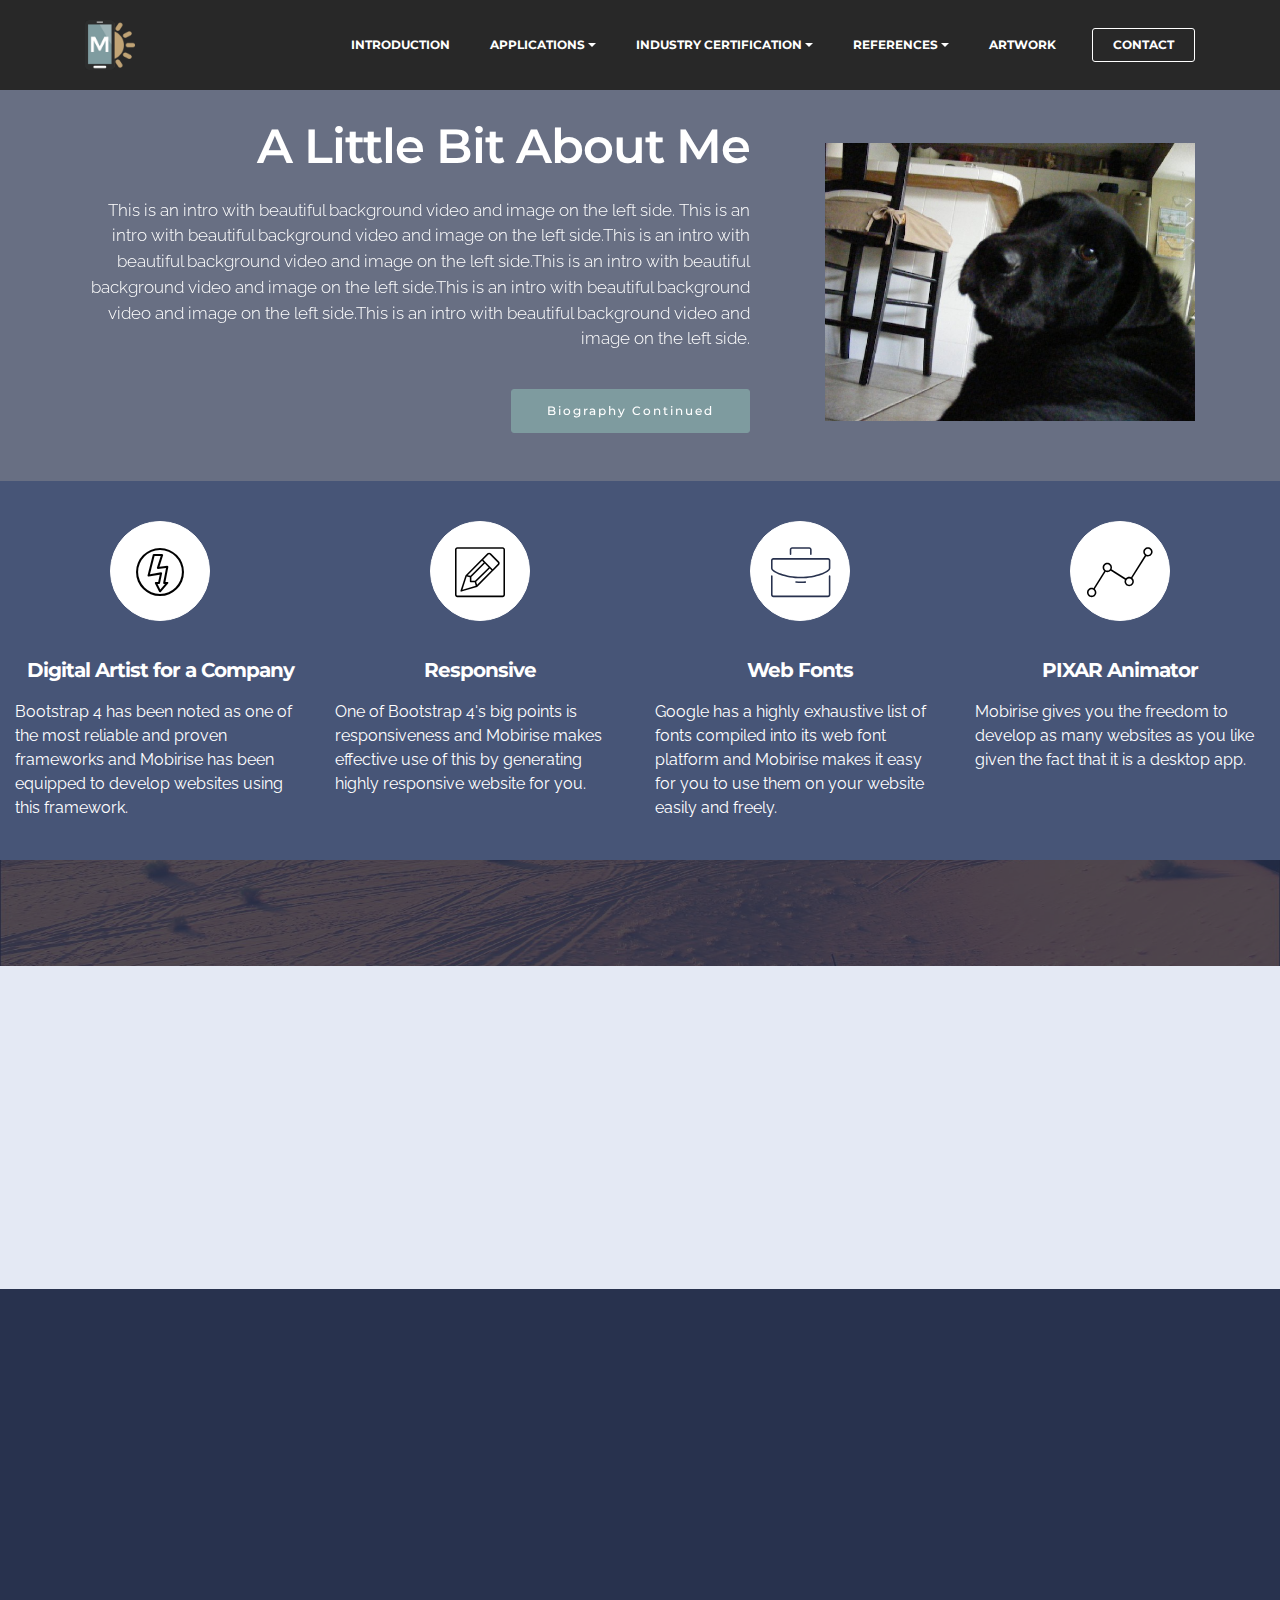
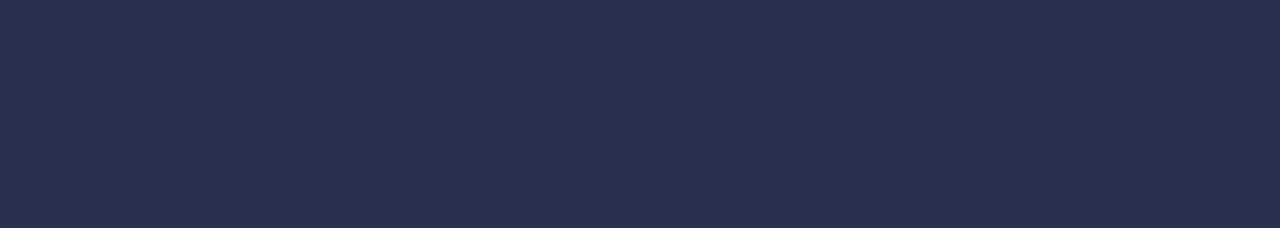
<file: index.html>
<!DOCTYPE html>
<html>
<head>
  <!-- Site made with Mobirise Website Builder v3.11.1, https://mobirise.com -->
  <meta charset="UTF-8">
  <meta http-equiv="X-UA-Compatible" content="IE=edge">
  <meta name="generator" content="Mobirise v3.11.1, mobirise.com">
  <meta name="viewport" content="width=device-width, initial-scale=1">
  <link rel="shortcut icon" href="assets/images/logo.png" type="image/x-icon">
  <meta name="description" content="">
  
  <link rel="stylesheet" href="https://fonts.googleapis.com/css?family=Lora:400,700,400italic,700italic&amp;subset=latin">
  <link rel="stylesheet" href="https://fonts.googleapis.com/css?family=Montserrat:400,700">
  <link rel="stylesheet" href="https://fonts.googleapis.com/css?family=Raleway:100,100i,200,200i,300,300i,400,400i,500,500i,600,600i,700,700i,800,800i,900,900i">
  <link rel="stylesheet" href="assets/bootstrap-material-design-font/css/material.css">
  <link rel="stylesheet" href="assets/et-line-font-plugin/style.css">
  <link rel="stylesheet" href="assets/icon54/style.css">
  <link rel="stylesheet" href="assets/icon54-v2/style.css">
  <link rel="stylesheet" href="assets/tether/tether.min.css">
  <link rel="stylesheet" href="assets/bootstrap/css/bootstrap.min.css">
  <link rel="stylesheet" href="assets/dropdown/css/style.css">
  <link rel="stylesheet" href="assets/animate.css/animate.min.css">
  <link rel="stylesheet" href="assets/theme/css/style.css">
  <link rel="stylesheet" href="assets/mobirise/css/mbr-additional.css" type="text/css">
  
  
  
</head>
<body>
<section id="ext_menu-0">

    <nav class="navbar navbar-dropdown navbar-fixed-top">
        <div class="container">

            <div class="mbr-table">
                <div class="mbr-table-cell">

                    <div class="navbar-brand">
                        <a href="index.html" class="navbar-logo"><img src="assets/images/logo.png" alt="Mobirise"></a>
                        
                    </div>

                </div>
                <div class="mbr-table-cell">

                    <button class="navbar-toggler pull-xs-right hidden-md-up" type="button" data-toggle="collapse" data-target="#exCollapsingNavbar">
                        <div class="hamburger-icon"></div>
                    </button>

                    <ul class="nav-dropdown collapse pull-xs-right nav navbar-nav navbar-toggleable-sm" id="exCollapsingNavbar"><li class="nav-item"><a class="nav-link link" href="index.html">INTRODUCTION</a></li><li class="nav-item dropdown open"><a class="nav-link link dropdown-toggle" href="https://mobirise.com/" data-toggle="dropdown-submenu" aria-expanded="true">APPLICATIONS</a><div class="dropdown-menu"><a class="dropdown-item" href="photoshop.html">Adobe Photoshop</a><a class="dropdown-item" href="Illustrator.html">Adobe Illustrator</a><div class="dropdown open"><a class="dropdown-item dropdown-toggle" href="#" data-toggle="dropdown-submenu" aria-expanded="true">Microsoft Office Suite</a><div class="dropdown-menu dropdown-submenu"><div class="dropdown open"><a class="dropdown-item dropdown-toggle" href="#" data-toggle="dropdown-submenu" aria-expanded="true">Word</a><div class="dropdown-menu dropdown-submenu"><a class="dropdown-item" href="http://mpatemas.github.io/documents/Discuss IT Topic 6.pdf" target="_blank">DiscussIT6</a></div></div><a class="dropdown-item" href="#">Powerpoint</a></div></div></div></li><li class="nav-item dropdown"><a class="nav-link link dropdown-toggle" href="https://mobirise.com/" data-toggle="dropdown-submenu" aria-expanded="false">INDUSTRY CERTIFICATION</a><div class="dropdown-menu"><a class="dropdown-item" href="#">ADOBE PHOTOSHOP</a><a class="dropdown-item" href="#">ADOBE ILLUSTRATOR</a></div></li><li class="nav-item dropdown"><a class="nav-link link dropdown-toggle" href="https://mobirise.com/" aria-expanded="false" data-toggle="dropdown-submenu">REFERENCES</a><div class="dropdown-menu"><a class="dropdown-item" href="#">Resume</a><a class="dropdown-item" href="social media.html">Social Media</a></div></li><li class="nav-item"><a class="nav-link link" href="https://mobirise.com/" aria-expanded="false">ARTWORK</a></li><li class="nav-item nav-btn"><a class="nav-link btn btn-white btn-white-outline" href="contact.html">CONTACT</a></li></ul>
                    <button hidden="" class="navbar-toggler navbar-close" type="button" data-toggle="collapse" data-target="#exCollapsingNavbar">
                        <div class="close-icon"></div>
                    </button>

                </div>
            </div>

        </div>
    </nav>

</section>

<section class="engine"><a rel="external" href="https://mobirise.com">Mobirise</a></section><section class="mbr-section mbr-after-navbar" id="msg-box6-1" data-bg-video="https://www.youtube.com/embed/Er1bVimjyVI?rel=0&amp;amp;showinfo=0&amp;autoplay=0&amp;loop=0" style="padding-top: 120px; padding-bottom: 40px;">

    <div class="mbr-overlay" style="opacity: 0.7; background-color: rgb(40, 50, 78);">
    </div>
    <div class="container">
        <div class="row">
            <div class="mbr-table-md-up">

              

              <div class="mbr-table-cell col-md-5 text-xs-center text-md-right content-size">
                  <h3 class="mbr-section-title display-2">A Little Bit About Me</h3>
                  <div class="lead">

                    <p>This is an intro with beautiful background video and image on the left side.&nbsp;This is an intro with beautiful background video and image on the left side.This is an intro with beautiful background video and image on the left side.This is an intro with beautiful background video and image on the left side.This is an intro with beautiful background video and image on the left side.This is an intro with beautiful background video and image on the left side.</p>

                  </div>

                  <div><a class="btn btn-info" href="index.html#content7-4">Biography Continued</a></div>
              </div>


              


              <div class="mbr-table-cell mbr-left-padding-md-up mbr-valign-top col-md-7 image-size" style="width: 39%;">
                  <div class="mbr-figure"><img src="assets/images/dscf0034-1400x1050.jpg"></div>
              </div>

            </div>
        </div>
    </div>

</section>

<section class="mbr-cards mbr-section mbr-section-nopadding" id="features4-2" style="background-color: rgb(71, 85, 119);">

    

    <div class="mbr-cards-row row">
        <div class="mbr-cards-col col-xs-12 col-lg-3" style="padding-top: 40px; padding-bottom: 40px;">
            <div class="container">
                <div class="card cart-block">
                    <div class="card-img iconbox"><a href="https://goo.gl/images/04kJlz" class="icon54-v2-high-voltage mbr-iconfont mbr-iconfont-features4" style="color: black;"></a></div>
                    <div class="card-block">
                        <h4 class="card-title">Digital Artist for a Company</h4>
                        
                        <p class="card-text">Bootstrap 4 has been noted as one of the most reliable and proven frameworks and Mobirise has been equipped to develop websites using this framework.</p>
                        
                    </div>
                </div>
            </div>
        </div>
        <div class="mbr-cards-col col-xs-12 col-lg-3" style="padding-top: 40px; padding-bottom: 40px;">
            <div class="container">
                <div class="card cart-block">
                    <div class="card-img iconbox"><a href="https://mobirise.com" class="etl-icon icon-edit mbr-iconfont mbr-iconfont-features4" style="color: black;"></a></div>
                    <div class="card-block">
                        <h4 class="card-title">Responsive</h4>
                        
                        <p class="card-text">One of Bootstrap 4's big points is responsiveness and Mobirise makes effective use of this by generating highly responsive website for you.</p>
                        
                    </div>
                </div>
          </div>
        </div>
        <div class="mbr-cards-col col-xs-12 col-lg-3" style="padding-top: 40px; padding-bottom: 40px;">
            <div class="container">
                <div class="card cart-block">
                    <div class="card-img iconbox"><a href="https://mobirise.com" class="etl-icon icon-briefcase mbr-iconfont mbr-iconfont-features4" style="color: rgb(40, 50, 78);"></a></div>
                    <div class="card-block">
                        <h4 class="card-title">Web Fonts</h4>
                        
                        <p class="card-text">Google has a highly exhaustive list of fonts compiled into its web font platform and Mobirise makes it easy for you to use them on your website easily and freely.</p>
                        
                    </div>
                </div>
            </div>
        </div>
        <div class="mbr-cards-col col-xs-12 col-lg-3" style="padding-top: 40px; padding-bottom: 40px;">
            <div class="container">
                <div class="card cart-block">
                    <div class="card-img iconbox"><a href="https://mobirise.com" class="etl-icon icon-linegraph mbr-iconfont mbr-iconfont-features4" style="color: black;"></a></div>
                    <div class="card-block">
                        <h4 class="card-title">PIXAR Animator</h4>
                        
                        <p class="card-text">Mobirise gives you the freedom to develop as many websites as you like given the fact that it is a desktop app.</p>
                        
                    </div>
                </div>
            </div>
        </div>
        
        
    </div>
</section>

<section class="mbr-section article mbr-parallax-background" id="msg-box8-p" style="background-image: url(assets/images/desert.jpg); padding-top: 40px; padding-bottom: 40px;">

    <div class="mbr-overlay" style="opacity: 0.8; background-color: rgb(40, 50, 78);">
    </div>
    <div class="container">
        <div class="row">
            <div class="col-md-8 col-md-offset-2 text-xs-center">
                <h3 class="mbr-section-title display-2">Biography Continued..</h3>
                
                
            </div>
        </div>
    </div>

</section>

<section class="mbr-section article mbr-section__container" id="content7-4" style="background-color: rgb(228, 233, 244); padding-top: 20px; padding-bottom: 20px;">

    <div class="container">
        <div class="row">
            <div class="col-xs-12 col-md-4 lead"><p>Make your own website in a few clicks! Mobirise helps you cut down development time by providing you with a flexible website editor with a drag and drop interface. MobiRise Website Builder creates responsive, retina and mobile friendly websites in a few clicks. Mobirise is one of the easiest website development tools available today. It also gives you the freedom to develop as many websites as you like given the fact that it is a desktop app.</p></div>
            <div class="col-xs-12 col-md-4 lead"><p>Make your own website in a few clicks! Mobirise helps you cut down development time by providing you with a flexible website editor with a drag and drop interface. MobiRise Website Builder creates responsive, retina and mobile friendly websites in a few clicks. Mobirise is one of the easiest website development tools available today. It also gives you the freedom to develop as many websites as you like given the fact that it is a desktop app.</p></div>
            <div class="col-xs-12 col-md-4 lead"><p>Make your own website in a few clicks! Mobirise helps you cut down development time by providing you with a flexible website editor with a drag and drop interface. MobiRise Website Builder creates responsive, retina and mobile friendly websites in a few clicks. Mobirise is one of the easiest website development tools available today. It also gives you the freedom to develop as many websites as you like given the fact that it is a desktop app.</p></div>
        </div>
    </div>

</section>

<section class="mbr-footer mbr-section mbr-section-md-padding" id="contacts3-q" style="background-color: rgb(40, 50, 78); padding-top: 90px; padding-bottom: 90px;">


    <div class="row">
    
            <div class="mbr-company col-xs-12 col-md-6 col-lg-3">

                <div class="mbr-company card">
                    <div><img src="assets/images/logo0.png" class="card-img-top"></div>
                    <div class="card-block">
                        <p class="card-text">Footer with solid color background and a contact form, Easily add subscribe and contact forms without any server-side integration.</p>
                    </div>
                    <ul class="list-group list-group-flush">
                        <li class="list-group-item">
                            <span class="list-group-icon"><span class="etl-icon icon-phone mbr-iconfont-company-contacts3"></span></span>
                            <span class="list-group-text">+1 (0) 000 0000 001 or +1 (0) 000 0000 002</span>
                        </li>
                        <li class="list-group-item">
                            <span class="list-group-icon"><span class="etl-icon icon-map-pin mbr-iconfont-company-contacts3"></span></span>
                            <span class="list-group-text">1234 Street Name, City AA 99999</span>
                        </li>
                        <li class="list-group-item active">
                            <span class="list-group-icon"><span class="etl-icon icon-envelope mbr-iconfont-company-contacts3"></span></span>
                            <span class="list-group-text"><a href="mailto:support@mobirise.com">support@mobirise.com</a></span>
                        </li>
                    </ul>
                </div>

            </div>
            <div class="mbr-footer-content col-xs-12 col-md-6 col-lg-3">
                <h4>Categories</h4>
                <ul><li><a class="text-white" href="#">Business</a></li><li><a class="text-white" href="#">Design</a></li><li><a class="text-white" href="#">Real life</a></li><li><a class="text-white" href="#">Science</a></li><li><a class="text-white" href="#">Tech</a></li></ul>
            </div>
            <div class="mbr-footer-content col-xs-12 col-md-6 col-lg-3">
                <p><strong>Contacts</strong><br>Email: support@mobirise.com<br>Phone: +1 (0) 000 0000 001<br>Fax: +1 (0) 000 0000 002<br><br><br><strong>Address</strong><br>1234 Street Name<br>City, AA 99999</p>
            </div>
            <div class="col-xs-12 col-md-6 col-lg-3" data-form-type="formoid">

                <div data-form-alert="true">
                    <div hidden="" data-form-alert-success="true">Thanks for filling out form!</div>
                </div>

                <form action="https://mobirise.com/" method="post" data-form-title="MESSAGE">

                    <input type="hidden" value="wLRt4dJkjpykGI7mvsBbMJuddh87RPqbQkxZvPJpRhfGyoyIn7c5zDYxZaKq1/QICbLzF/hKJ3EYOmtmI+vmg67Pde1vKuYJYwTERfJepn/1+OaueNV3Q76Of+nj/CwD" data-form-email="true">

                    

                    <div class="form-group">
                        <label class="form-control-label" for="contacts3-q-email">Email<span class="form-asterisk">*</span></label>
                        <input type="email" class="form-control input-sm input-inverse" name="email" required="" data-form-field="Email" id="contacts3-q-email">
                    </div>

                    

                    <div class="form-group">
                        <label class="form-control-label" for="contacts3-q-message">Message</label>
                        <textarea class="form-control input-sm input-inverse" name="message" data-form-field="Message" rows="5" id="contacts3-q-message"></textarea>
                    </div>

                    <div><button type="submit" class="btn btn-sm btn-black">Contact us</button></div>

                </form>

            </div>
        </div>
</section>


  <script src="assets/web/assets/jquery/jquery.min.js"></script>
  <script src="assets/tether/tether.min.js"></script>
  <script src="assets/bootstrap/js/bootstrap.min.js"></script>
  <script src="assets/smooth-scroll/SmoothScroll.js"></script>
  <script src="assets/dropdown/js/script.min.js"></script>
  <script src="assets/touchSwipe/jquery.touchSwipe.min.js"></script>
  <script src="assets/viewportChecker/jquery.viewportchecker.js"></script>
  <script src="assets/jquery-mb-ytplayer/jquery.mb.YTPlayer.min.js"></script>
  <script src="assets/jarallax/jarallax.js"></script>
  <script src="assets/theme/js/script.js"></script>
  <script src="assets/formoid/formoid.min.js"></script>
  
  
  <input name="animation" type="hidden">
  </body>
</html>
</file>
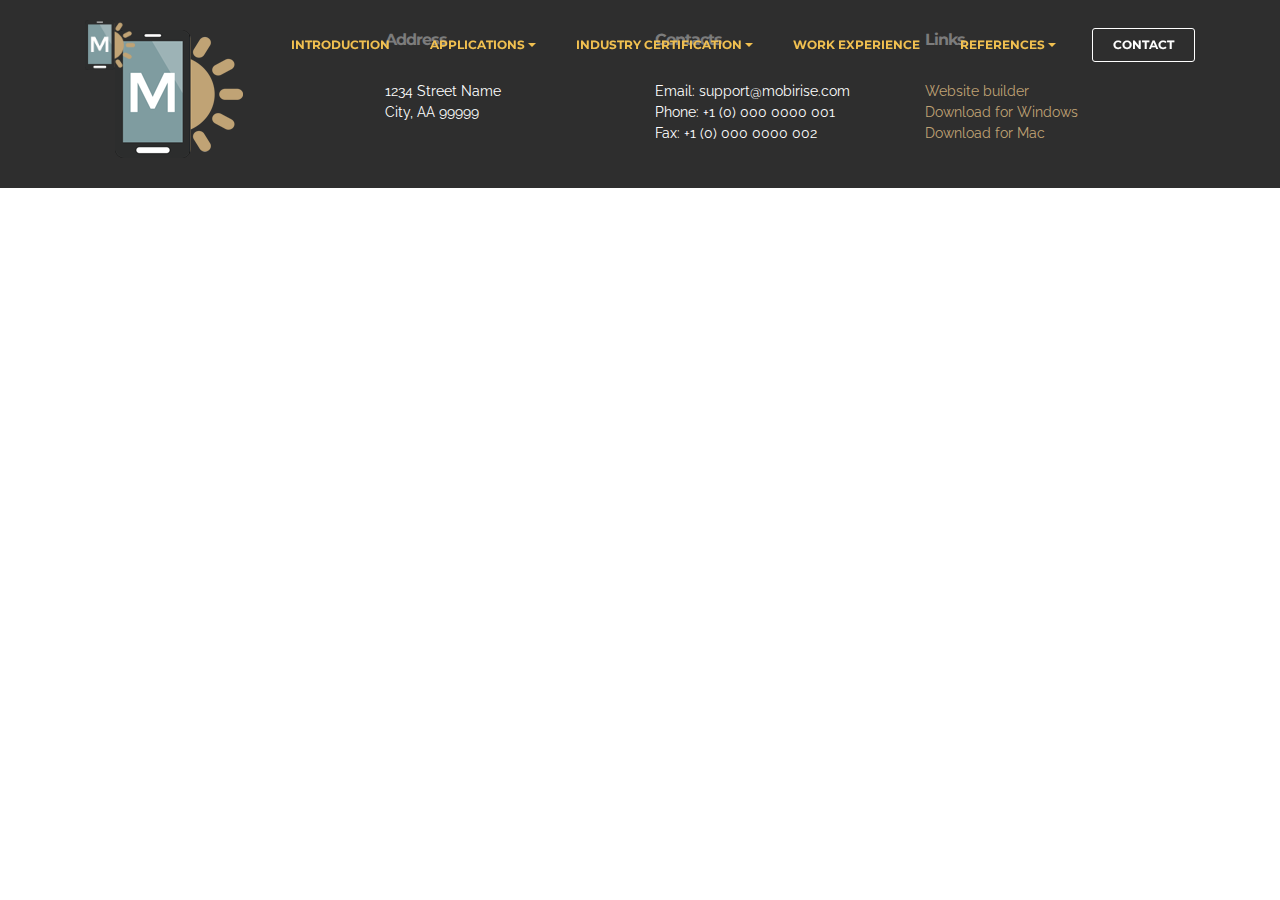
<file: audition.html>
<!DOCTYPE html>
<html>
<head>
  <!-- Site made with Mobirise Website Builder v3.11.1, https://mobirise.com -->
  <meta charset="UTF-8">
  <meta http-equiv="X-UA-Compatible" content="IE=edge">
  <meta name="generator" content="Mobirise v3.11.1, mobirise.com">
  <meta name="viewport" content="width=device-width, initial-scale=1">
  <link rel="shortcut icon" href="assets/images/logo.png" type="image/x-icon">
  <meta name="description" content="">
  <title>Adobe Audition</title>
  <link rel="stylesheet" href="https://fonts.googleapis.com/css?family=Lora:400,700,400italic,700italic&amp;subset=latin">
  <link rel="stylesheet" href="https://fonts.googleapis.com/css?family=Montserrat:400,700">
  <link rel="stylesheet" href="https://fonts.googleapis.com/css?family=Raleway:100,100i,200,200i,300,300i,400,400i,500,500i,600,600i,700,700i,800,800i,900,900i">
  <link rel="stylesheet" href="assets/bootstrap-material-design-font/css/material.css">
  <link rel="stylesheet" href="assets/tether/tether.min.css">
  <link rel="stylesheet" href="assets/bootstrap/css/bootstrap.min.css">
  <link rel="stylesheet" href="assets/dropdown/css/style.css">
  <link rel="stylesheet" href="assets/animate.css/animate.min.css">
  <link rel="stylesheet" href="assets/theme/css/style.css">
  <link rel="stylesheet" href="assets/mobirise/css/mbr-additional.css" type="text/css">
  
  
  
</head>
<body>
<section id="ext_menu-a">

    <nav class="navbar navbar-dropdown navbar-fixed-top">
        <div class="container">

            <div class="mbr-table">
                <div class="mbr-table-cell">

                    <div class="navbar-brand">
                        <a href="https://mobirise.com" class="navbar-logo"><img src="assets/images/logo.png" alt="Mobirise"></a>
                        
                    </div>

                </div>
                <div class="mbr-table-cell">

                    <button class="navbar-toggler pull-xs-right hidden-md-up" type="button" data-toggle="collapse" data-target="#exCollapsingNavbar">
                        <div class="hamburger-icon"></div>
                    </button>

                    <ul class="nav-dropdown collapse pull-xs-right nav navbar-nav navbar-toggleable-sm" id="exCollapsingNavbar"><li class="nav-item"><a class="nav-link link" href="index.html">INTRODUCTION</a></li><li class="nav-item dropdown open"><a class="nav-link link dropdown-toggle" href="https://mobirise.com/" data-toggle="dropdown-submenu" aria-expanded="true">APPLICATIONS</a><div class="dropdown-menu"><a class="dropdown-item" href="photoshop.html">Adobe Photoshop</a><a class="dropdown-item" href="Illustrator.html">Adobe Illustrator</a><a class="dropdown-item" href="#">Adobe Audition</a><div class="dropdown open"><a class="dropdown-item dropdown-toggle" href="#" data-toggle="dropdown-submenu" aria-expanded="true">Microsoft Word</a><div class="dropdown-menu dropdown-submenu"><div class="dropdown open"><a class="dropdown-item dropdown-toggle" href="#" data-toggle="dropdown-submenu" aria-expanded="true">DiscussIT</a><div class="dropdown-menu dropdown-submenu"><a class="dropdown-item" href="http://mpatemas.github.io/documents/Discuss IT Topic 6.pdf" target="_blank">DiscussIT 6</a></div></div></div></div><a class="dropdown-item" href="#">Microsoft Powerpoint</a></div></li><li class="nav-item dropdown"><a class="nav-link link dropdown-toggle" href="https://mobirise.com/" data-toggle="dropdown-submenu" aria-expanded="false">INDUSTRY CERTIFICATION</a><div class="dropdown-menu"><a class="dropdown-item" href="#">ADOBE PHOTOSHOP</a><a class="dropdown-item" href="#">ADOBE ILLUSTRATOR</a></div></li><li class="nav-item"><a class="nav-link link" href="https://mobirise.com/" aria-expanded="false">WORK EXPERIENCE</a></li><li class="nav-item dropdown"><a class="nav-link link dropdown-toggle" href="https://mobirise.com/" aria-expanded="false" data-toggle="dropdown-submenu">REFERENCES</a><div class="dropdown-menu"><a class="dropdown-item" href="#">Resume</a><a class="dropdown-item" href="social media.html">Social Media</a></div></li><li class="nav-item nav-btn"><a class="nav-link btn btn-white btn-white-outline" href="contact.html">CONTACT</a></li></ul>
                    <button hidden="" class="navbar-toggler navbar-close" type="button" data-toggle="collapse" data-target="#exCollapsingNavbar">
                        <div class="close-icon"></div>
                    </button>

                </div>
            </div>

        </div>
    </nav>

</section>

<section class="engine"><a rel="external" href="https://mobirise.com">https://mobirise.com/</a></section><section class="mbr-section mbr-section-md-padding mbr-footer footer1 mbr-after-navbar" id="contacts1-b" style="background-color: rgb(46, 46, 46); padding-top: 30px; padding-bottom: 30px;">
    
    <div class="container">
        <div class="row">
            <div class="mbr-footer-content col-xs-12 col-md-3">
                <div><img src="assets/images/logo.png"></div>
            </div>
            <div class="mbr-footer-content col-xs-12 col-md-3">
                <p><strong>Address</strong><br>
1234 Street Name<br>
City, AA 99999</p>
            </div>
            <div class="mbr-footer-content col-xs-12 col-md-3">
                <p><strong>Contacts</strong><br>
Email: support@mobirise.com<br>
Phone: +1 (0) 000 0000 001<br>
Fax: +1 (0) 000 0000 002</p>
            </div>
            <div class="mbr-footer-content col-xs-12 col-md-3">
                <p><strong>Links</strong><br>
<a class="text-primary" href="https://mobirise.com/">Website builder</a><br>
<a class="text-primary" href="https://mobirise.com/mobirise-free-win.zip">Download for Windows</a><br>
<a class="text-primary" href="https://mobirise.com/mobirise-free-mac.zip">Download for Mac</a></p>
            </div>

        </div>
    </div>
</section>


  <script src="assets/web/assets/jquery/jquery.min.js"></script>
  <script src="assets/tether/tether.min.js"></script>
  <script src="assets/bootstrap/js/bootstrap.min.js"></script>
  <script src="assets/smooth-scroll/SmoothScroll.js"></script>
  <script src="assets/dropdown/js/script.min.js"></script>
  <script src="assets/touchSwipe/jquery.touchSwipe.min.js"></script>
  <script src="assets/viewportChecker/jquery.viewportchecker.js"></script>
  <script src="assets/theme/js/script.js"></script>
  
  
  <input name="animation" type="hidden">
  </body>
</html>
</file>
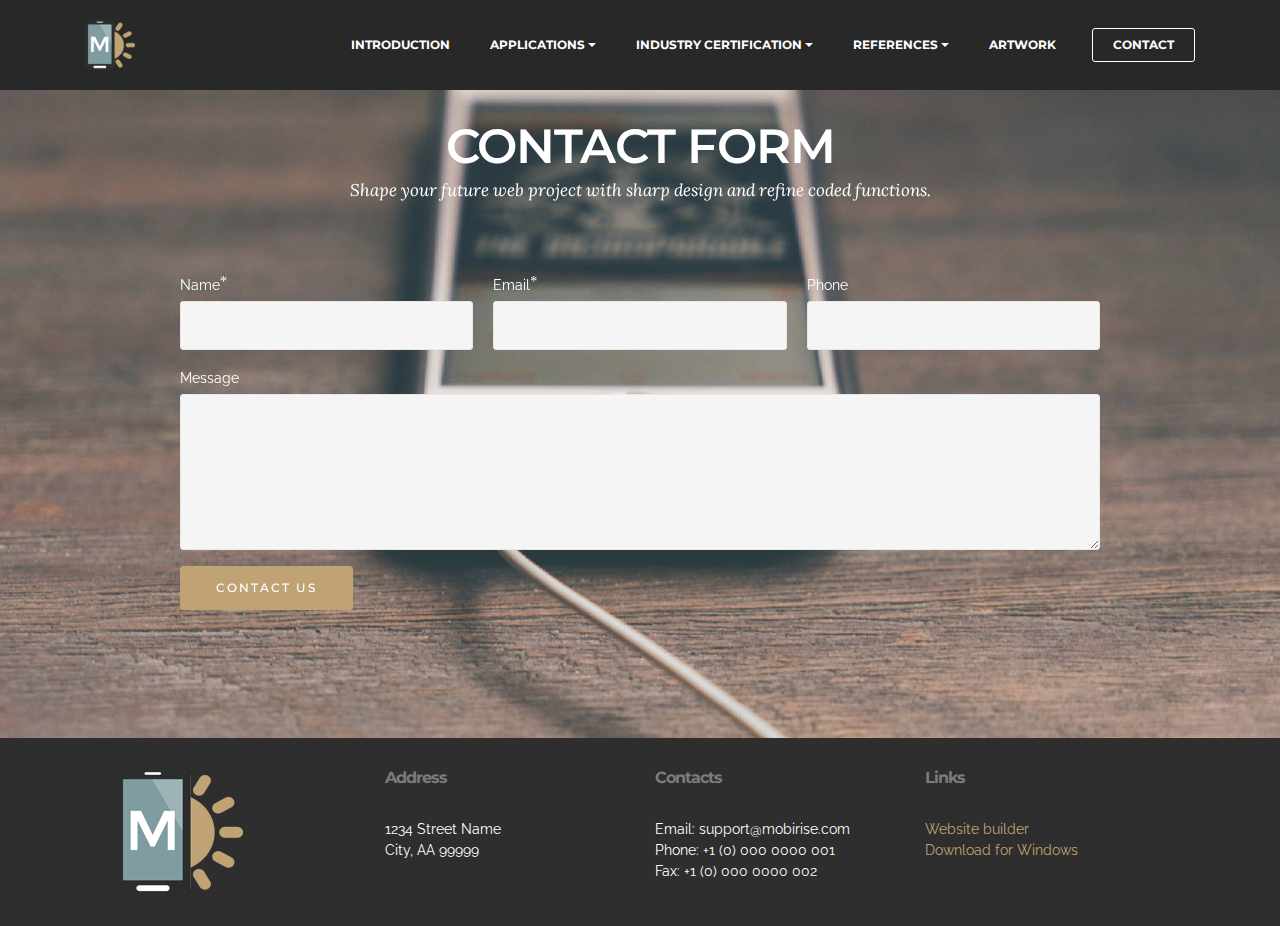
<file: contact.html>
<!DOCTYPE html>
<html>
<head>
  <!-- Site made with Mobirise Website Builder v3.11.1, https://mobirise.com -->
  <meta charset="UTF-8">
  <meta http-equiv="X-UA-Compatible" content="IE=edge">
  <meta name="generator" content="Mobirise v3.11.1, mobirise.com">
  <meta name="viewport" content="width=device-width, initial-scale=1">
  <link rel="shortcut icon" href="assets/images/logo.png" type="image/x-icon">
  <meta name="description" content="">
  <title>Contact</title>
  <link rel="stylesheet" href="https://fonts.googleapis.com/css?family=Lora:400,700,400italic,700italic&amp;subset=latin">
  <link rel="stylesheet" href="https://fonts.googleapis.com/css?family=Montserrat:400,700">
  <link rel="stylesheet" href="https://fonts.googleapis.com/css?family=Raleway:100,100i,200,200i,300,300i,400,400i,500,500i,600,600i,700,700i,800,800i,900,900i">
  <link rel="stylesheet" href="assets/bootstrap-material-design-font/css/material.css">
  <link rel="stylesheet" href="assets/tether/tether.min.css">
  <link rel="stylesheet" href="assets/bootstrap/css/bootstrap.min.css">
  <link rel="stylesheet" href="assets/dropdown/css/style.css">
  <link rel="stylesheet" href="assets/animate.css/animate.min.css">
  <link rel="stylesheet" href="assets/theme/css/style.css">
  <link rel="stylesheet" href="assets/mobirise/css/mbr-additional.css" type="text/css">
  
  
  
</head>
<body>
<section id="ext_menu-c">

    <nav class="navbar navbar-dropdown navbar-fixed-top">
        <div class="container">

            <div class="mbr-table">
                <div class="mbr-table-cell">

                    <div class="navbar-brand">
                        <a href="https://mobirise.com" class="navbar-logo"><img src="assets/images/logo0.png" alt="Mobirise"></a>
                        
                    </div>

                </div>
                <div class="mbr-table-cell">

                    <button class="navbar-toggler pull-xs-right hidden-md-up" type="button" data-toggle="collapse" data-target="#exCollapsingNavbar">
                        <div class="hamburger-icon"></div>
                    </button>

                    <ul class="nav-dropdown collapse pull-xs-right nav navbar-nav navbar-toggleable-sm" id="exCollapsingNavbar"><li class="nav-item"><a class="nav-link link" href="index.html">INTRODUCTION</a></li><li class="nav-item dropdown open"><a class="nav-link link dropdown-toggle" href="https://mobirise.com/" data-toggle="dropdown-submenu" aria-expanded="true">APPLICATIONS</a><div class="dropdown-menu"><a class="dropdown-item" href="photoshop.html">Adobe Photoshop</a><a class="dropdown-item" href="Illustrator.html">Adobe Illustrator</a><div class="dropdown open"><a class="dropdown-item dropdown-toggle" href="#" data-toggle="dropdown-submenu" aria-expanded="true">Microsoft Office Suite</a><div class="dropdown-menu dropdown-submenu"><div class="dropdown open"><a class="dropdown-item dropdown-toggle" href="#" data-toggle="dropdown-submenu" aria-expanded="true">Word</a><div class="dropdown-menu dropdown-submenu"><a class="dropdown-item" href="http://mpatemas.github.io/documents/Discuss IT Topic 6.pdf" target="_blank">DiscussIT6</a></div></div><a class="dropdown-item" href="#">Powerpoint</a></div></div></div></li><li class="nav-item dropdown"><a class="nav-link link dropdown-toggle" href="https://mobirise.com/" data-toggle="dropdown-submenu" aria-expanded="false">INDUSTRY CERTIFICATION</a><div class="dropdown-menu"><a class="dropdown-item" href="#">ADOBE PHOTOSHOP</a><a class="dropdown-item" href="#">ADOBE ILLUSTRATOR</a></div></li><li class="nav-item dropdown"><a class="nav-link link dropdown-toggle" href="https://mobirise.com/" aria-expanded="false" data-toggle="dropdown-submenu">REFERENCES</a><div class="dropdown-menu"><a class="dropdown-item" href="#">Resume</a><a class="dropdown-item" href="social media.html">Social Media</a></div></li><li class="nav-item"><a class="nav-link link" href="https://mobirise.com/" aria-expanded="false">ARTWORK</a></li><li class="nav-item nav-btn"><a class="nav-link btn btn-white btn-white-outline" href="contact.html">CONTACT</a></li></ul>
                    <button hidden="" class="navbar-toggler navbar-close" type="button" data-toggle="collapse" data-target="#exCollapsingNavbar">
                        <div class="close-icon"></div>
                    </button>

                </div>
            </div>

        </div>
    </nav>

</section>

<section class="engine"><a rel="external" href="https://mobirise.com">Web Site Builder</a></section><section class="mbr-section mbr-parallax-background mbr-after-navbar" id="form1-k" style="background-image: url(assets/images/mbr-2000x1333.jpg); padding-top: 120px; padding-bottom: 120px;">
    <div class="mbr-overlay" style="opacity: 0.1; background-color: rgb(255, 255, 255);">
    </div>
    <div class="mbr-section mbr-section__container mbr-section__container--middle">
        <div class="container">
            <div class="row">
                <div class="col-xs-12 text-xs-center">
                    <h3 class="mbr-section-title display-2">CONTACT FORM</h3>
                    <small class="mbr-section-subtitle">Shape your future web project with sharp design and refine coded functions.</small>
                </div>
            </div>
        </div>
    </div>
    <div class="mbr-section mbr-section-nopadding">
        <div class="container">
            <div class="row">
                <div class="col-xs-12 col-lg-10 col-lg-offset-1" data-form-type="formoid">


                    <div data-form-alert="true">
                        <div hidden="" data-form-alert-success="true" class="alert alert-form alert-success text-xs-center">Thanks for filling out form!</div>
                    </div>


                    <form action="https://mobirise.com/" method="post" data-form-title="CONTACT FORM">

                        <input type="hidden" value="fXkTwfDNITVsCSBnc9gDTQOedRZHjX+VKlIIsQoZlk086lRxKbusYunXQotvWBzWSCN3VMam6296oIyYRt+MVjKfBjGVk16it0A8KWXNuLDyH06WQ8WuR3LpHuvCMpiG" data-form-email="true">

                        <div class="row row-sm-offset">

                            <div class="col-xs-12 col-md-4">
                                <div class="form-group">
                                    <label class="form-control-label" for="form1-k-name">Name<span class="form-asterisk">*</span></label>
                                    <input type="text" class="form-control" name="name" required="" data-form-field="Name" id="form1-k-name">
                                </div>
                            </div>

                            <div class="col-xs-12 col-md-4">
                                <div class="form-group">
                                    <label class="form-control-label" for="form1-k-email">Email<span class="form-asterisk">*</span></label>
                                    <input type="email" class="form-control" name="email" required="" data-form-field="Email" id="form1-k-email">
                                </div>
                            </div>

                            <div class="col-xs-12 col-md-4">
                                <div class="form-group">
                                    <label class="form-control-label" for="form1-k-phone">Phone</label>
                                    <input type="tel" class="form-control" name="phone" data-form-field="Phone" id="form1-k-phone">
                                </div>
                            </div>

                        </div>

                        <div class="form-group">
                            <label class="form-control-label" for="form1-k-message">Message</label>
                            <textarea class="form-control" name="message" rows="7" data-form-field="Message" id="form1-k-message"></textarea>
                        </div>

                        <div><button type="submit" class="btn btn-primary">CONTACT US</button></div>

                    </form>
                </div>
            </div>
        </div>
    </div>
</section>

<section class="mbr-section mbr-section-md-padding mbr-footer footer1" id="contacts1-d" style="background-color: rgb(46, 46, 46); padding-top: 30px; padding-bottom: 30px;">
    
    <div class="container">
        <div class="row">
            <div class="mbr-footer-content col-xs-12 col-md-3">
                <div><img src="assets/images/logo0.png"></div>
            </div>
            <div class="mbr-footer-content col-xs-12 col-md-3">
                <p><strong>Address</strong><br>
1234 Street Name<br>
City, AA 99999</p>
            </div>
            <div class="mbr-footer-content col-xs-12 col-md-3">
                <p><strong>Contacts</strong><br>
Email: support@mobirise.com<br>
Phone: +1 (0) 000 0000 001<br>
Fax: +1 (0) 000 0000 002</p>
            </div>
            <div class="mbr-footer-content col-xs-12 col-md-3">
                <p><strong>Links</strong><br>
<a class="text-primary" href="https://mobirise.com/">Website builder</a><br>
<a class="text-primary" href="https://mobirise.com/mobirise-free-win.zip">Download for Windows</a><br>
<a class="text-primary" href="https://mobirise.com/mobirise-free-mac.zip">Download for Mac</a></p>
            </div>

        </div>
    </div>
</section>


  <script src="assets/web/assets/jquery/jquery.min.js"></script>
  <script src="assets/tether/tether.min.js"></script>
  <script src="assets/bootstrap/js/bootstrap.min.js"></script>
  <script src="assets/smooth-scroll/SmoothScroll.js"></script>
  <script src="assets/dropdown/js/script.min.js"></script>
  <script src="assets/touchSwipe/jquery.touchSwipe.min.js"></script>
  <script src="assets/viewportChecker/jquery.viewportchecker.js"></script>
  <script src="assets/jarallax/jarallax.js"></script>
  <script src="assets/theme/js/script.js"></script>
  <script src="assets/formoid/formoid.min.js"></script>
  
  
  <input name="animation" type="hidden">
  </body>
</html>
</file>
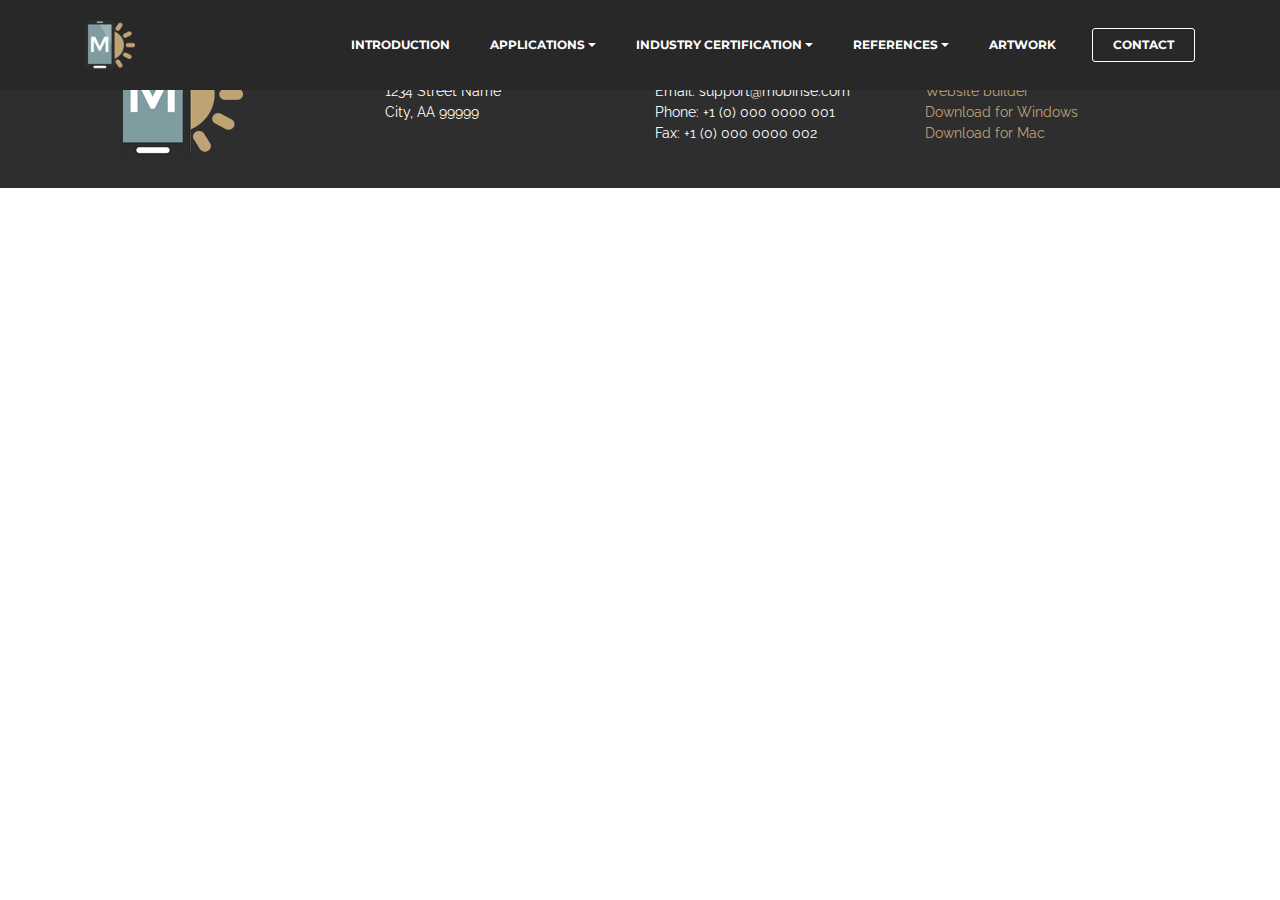
<file: Illustrator.html>
<!DOCTYPE html>
<html>
<head>
  <!-- Site made with Mobirise Website Builder v3.11.1, https://mobirise.com -->
  <meta charset="UTF-8">
  <meta http-equiv="X-UA-Compatible" content="IE=edge">
  <meta name="generator" content="Mobirise v3.11.1, mobirise.com">
  <meta name="viewport" content="width=device-width, initial-scale=1">
  <link rel="shortcut icon" href="assets/images/logo.png" type="image/x-icon">
  <meta name="description" content="">
  <title>Adobe Illustrator</title>
  <link rel="stylesheet" href="https://fonts.googleapis.com/css?family=Lora:400,700,400italic,700italic&amp;subset=latin">
  <link rel="stylesheet" href="https://fonts.googleapis.com/css?family=Montserrat:400,700">
  <link rel="stylesheet" href="https://fonts.googleapis.com/css?family=Raleway:100,100i,200,200i,300,300i,400,400i,500,500i,600,600i,700,700i,800,800i,900,900i">
  <link rel="stylesheet" href="assets/bootstrap-material-design-font/css/material.css">
  <link rel="stylesheet" href="assets/tether/tether.min.css">
  <link rel="stylesheet" href="assets/bootstrap/css/bootstrap.min.css">
  <link rel="stylesheet" href="assets/dropdown/css/style.css">
  <link rel="stylesheet" href="assets/animate.css/animate.min.css">
  <link rel="stylesheet" href="assets/theme/css/style.css">
  <link rel="stylesheet" href="assets/mobirise/css/mbr-additional.css" type="text/css">
  
  
  
</head>
<body>
<section id="ext_menu-8">

    <nav class="navbar navbar-dropdown navbar-fixed-top">
        <div class="container">

            <div class="mbr-table">
                <div class="mbr-table-cell">

                    <div class="navbar-brand">
                        <a href="https://mobirise.com" class="navbar-logo"><img src="assets/images/logo0.png" alt="Mobirise"></a>
                        
                    </div>

                </div>
                <div class="mbr-table-cell">

                    <button class="navbar-toggler pull-xs-right hidden-md-up" type="button" data-toggle="collapse" data-target="#exCollapsingNavbar">
                        <div class="hamburger-icon"></div>
                    </button>

                    <ul class="nav-dropdown collapse pull-xs-right nav navbar-nav navbar-toggleable-sm" id="exCollapsingNavbar"><li class="nav-item"><a class="nav-link link" href="index.html">INTRODUCTION</a></li><li class="nav-item dropdown open"><a class="nav-link link dropdown-toggle" href="https://mobirise.com/" data-toggle="dropdown-submenu" aria-expanded="true">APPLICATIONS</a><div class="dropdown-menu"><a class="dropdown-item" href="photoshop.html">Adobe Photoshop</a><a class="dropdown-item" href="Illustrator.html">Adobe Illustrator</a><div class="dropdown open"><a class="dropdown-item dropdown-toggle" href="#" data-toggle="dropdown-submenu" aria-expanded="true">Microsoft Office Suite</a><div class="dropdown-menu dropdown-submenu"><div class="dropdown open"><a class="dropdown-item dropdown-toggle" href="#" data-toggle="dropdown-submenu" aria-expanded="true">Word</a><div class="dropdown-menu dropdown-submenu"><a class="dropdown-item" href="http://mpatemas.github.io/documents/Discuss IT Topic 6.pdf" target="_blank">DiscussIT6</a></div></div><a class="dropdown-item" href="#">Powerpoint</a></div></div></div></li><li class="nav-item dropdown"><a class="nav-link link dropdown-toggle" href="https://mobirise.com/" data-toggle="dropdown-submenu" aria-expanded="false">INDUSTRY CERTIFICATION</a><div class="dropdown-menu"><a class="dropdown-item" href="#">ADOBE PHOTOSHOP</a><a class="dropdown-item" href="#">ADOBE ILLUSTRATOR</a></div></li><li class="nav-item dropdown"><a class="nav-link link dropdown-toggle" href="https://mobirise.com/" aria-expanded="false" data-toggle="dropdown-submenu">REFERENCES</a><div class="dropdown-menu"><a class="dropdown-item" href="#">Resume</a><a class="dropdown-item" href="social media.html">Social Media</a></div></li><li class="nav-item"><a class="nav-link link" href="https://mobirise.com/" aria-expanded="false">ARTWORK</a></li><li class="nav-item nav-btn"><a class="nav-link btn btn-white btn-white-outline" href="contact.html">CONTACT</a></li></ul>
                    <button hidden="" class="navbar-toggler navbar-close" type="button" data-toggle="collapse" data-target="#exCollapsingNavbar">
                        <div class="close-icon"></div>
                    </button>

                </div>
            </div>

        </div>
    </nav>

</section>

<section class="engine"><a rel="external" href="https://mobirise.com">Mobirise Web Page Creator</a></section><section class="mbr-section mbr-section-md-padding mbr-footer footer1 mbr-after-navbar" id="contacts1-9" style="background-color: rgb(46, 46, 46); padding-top: 30px; padding-bottom: 30px;">
    
    <div class="container">
        <div class="row">
            <div class="mbr-footer-content col-xs-12 col-md-3">
                <div><img src="assets/images/logo0.png"></div>
            </div>
            <div class="mbr-footer-content col-xs-12 col-md-3">
                <p><strong>Address</strong><br>
1234 Street Name<br>
City, AA 99999</p>
            </div>
            <div class="mbr-footer-content col-xs-12 col-md-3">
                <p><strong>Contacts</strong><br>
Email: support@mobirise.com<br>
Phone: +1 (0) 000 0000 001<br>
Fax: +1 (0) 000 0000 002</p>
            </div>
            <div class="mbr-footer-content col-xs-12 col-md-3">
                <p><strong>Links</strong><br>
<a class="text-primary" href="https://mobirise.com/">Website builder</a><br>
<a class="text-primary" href="https://mobirise.com/mobirise-free-win.zip">Download for Windows</a><br>
<a class="text-primary" href="https://mobirise.com/mobirise-free-mac.zip">Download for Mac</a></p>
            </div>

        </div>
    </div>
</section>


  <script src="assets/web/assets/jquery/jquery.min.js"></script>
  <script src="assets/tether/tether.min.js"></script>
  <script src="assets/bootstrap/js/bootstrap.min.js"></script>
  <script src="assets/smooth-scroll/SmoothScroll.js"></script>
  <script src="assets/dropdown/js/script.min.js"></script>
  <script src="assets/touchSwipe/jquery.touchSwipe.min.js"></script>
  <script src="assets/viewportChecker/jquery.viewportchecker.js"></script>
  <script src="assets/theme/js/script.js"></script>
  
  
  <input name="animation" type="hidden">
  </body>
</html>
</file>
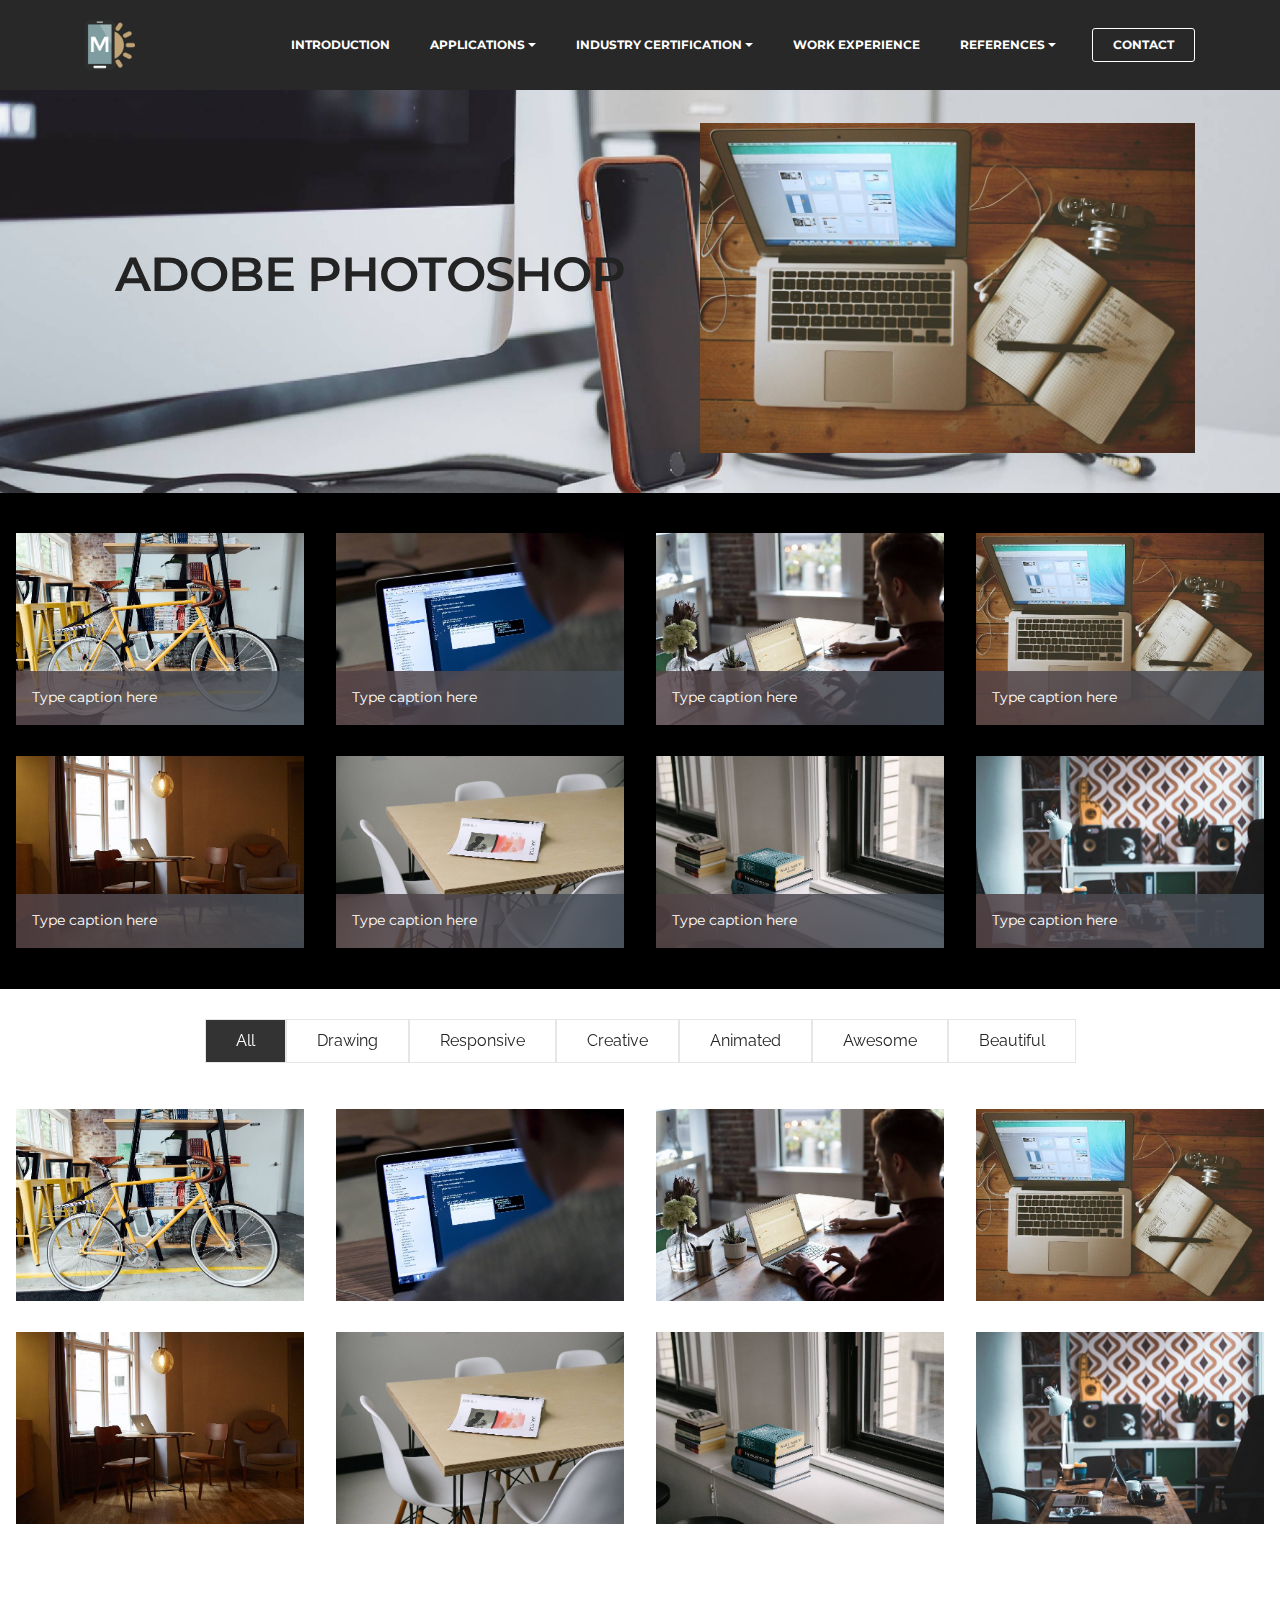
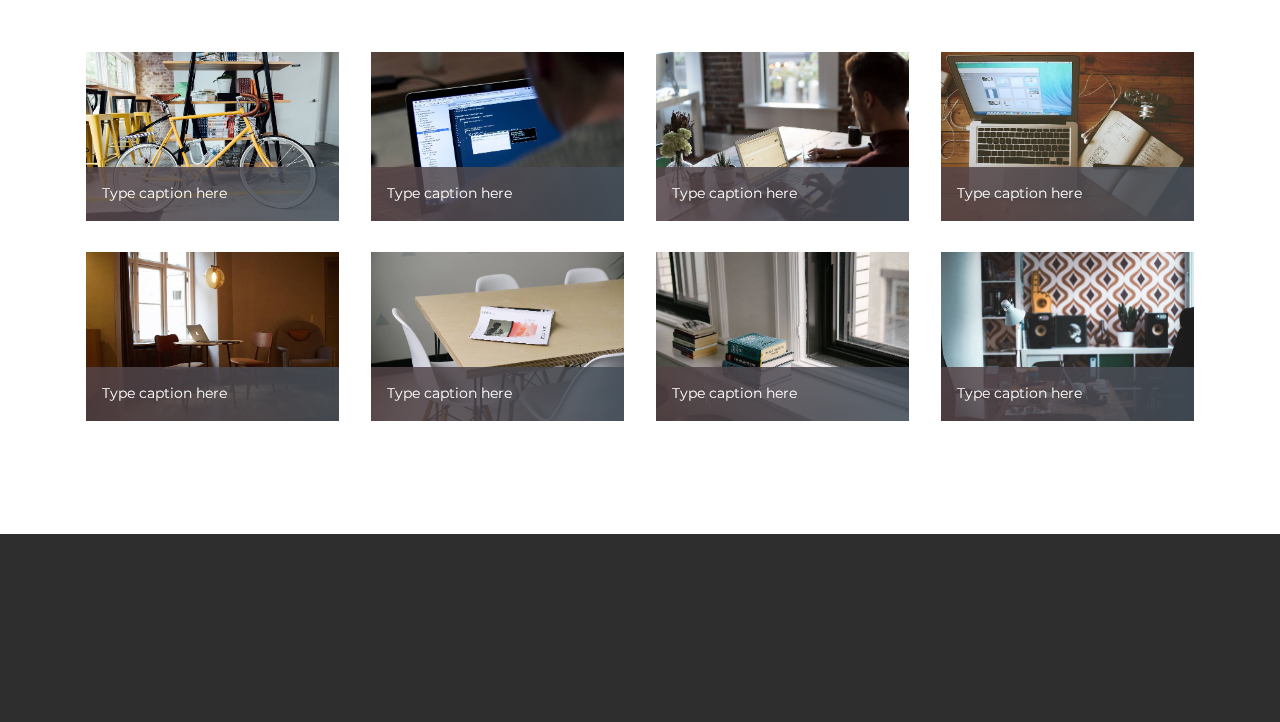
<file: photoshop.html>
<!DOCTYPE html>
<html>
<head>
  <!-- Site made with Mobirise Website Builder v3.11.1, https://mobirise.com -->
  <meta charset="UTF-8">
  <meta http-equiv="X-UA-Compatible" content="IE=edge">
  <meta name="generator" content="Mobirise v3.11.1, mobirise.com">
  <meta name="viewport" content="width=device-width, initial-scale=1">
  <link rel="shortcut icon" href="assets/images/logo.png" type="image/x-icon">
  <meta name="description" content="">
  <title>Adobe Photoshop</title>
  <link rel="stylesheet" href="https://fonts.googleapis.com/css?family=Lora:400,700,400italic,700italic&amp;subset=latin">
  <link rel="stylesheet" href="https://fonts.googleapis.com/css?family=Montserrat:400,700">
  <link rel="stylesheet" href="https://fonts.googleapis.com/css?family=Raleway:100,100i,200,200i,300,300i,400,400i,500,500i,600,600i,700,700i,800,800i,900,900i">
  <link rel="stylesheet" href="assets/bootstrap-material-design-font/css/material.css">
  <link rel="stylesheet" href="assets/et-line-font-plugin/style.css">
  <link rel="stylesheet" href="assets/tether/tether.min.css">
  <link rel="stylesheet" href="assets/bootstrap/css/bootstrap.min.css">
  <link rel="stylesheet" href="assets/animate.css/animate.min.css">
  <link rel="stylesheet" href="assets/dropdown/css/style.css">
  <link rel="stylesheet" href="assets/theme/css/style.css">
  <link rel="stylesheet" href="assets/mobirise-gallery/style.css">
  <link rel="stylesheet" href="assets/mobirise/css/mbr-additional.css" type="text/css">
  
  
  
</head>
<body>
<section id="ext_menu-6">

    <nav class="navbar navbar-dropdown navbar-fixed-top">
        <div class="container">

            <div class="mbr-table">
                <div class="mbr-table-cell">

                    <div class="navbar-brand">
                        <a href="https://mobirise.com" class="navbar-logo"><img src="assets/images/logo0.png" alt="Mobirise"></a>
                        
                    </div>

                </div>
                <div class="mbr-table-cell">

                    <button class="navbar-toggler pull-xs-right hidden-md-up" type="button" data-toggle="collapse" data-target="#exCollapsingNavbar">
                        <div class="hamburger-icon"></div>
                    </button>

                    <ul class="nav-dropdown collapse pull-xs-right nav navbar-nav navbar-toggleable-sm" id="exCollapsingNavbar"><li class="nav-item"><a class="nav-link link" href="index.html">INTRODUCTION</a></li><li class="nav-item dropdown open"><a class="nav-link link dropdown-toggle" href="https://mobirise.com/" data-toggle="dropdown-submenu" aria-expanded="true">APPLICATIONS</a><div class="dropdown-menu"><a class="dropdown-item" href="photoshop.html">Adobe Photoshop</a><a class="dropdown-item" href="Illustrator.html">Adobe Illustrator</a><a class="dropdown-item" href="#">Adobe Audition</a><div class="dropdown"><a class="dropdown-item dropdown-toggle" href="#" data-toggle="dropdown-submenu" aria-expanded="false">Microsoft Word</a><div class="dropdown-menu dropdown-submenu"><div class="dropdown"><a class="dropdown-item dropdown-toggle" href="#" data-toggle="dropdown-submenu" aria-expanded="false">DiscussIT</a><div class="dropdown-menu dropdown-submenu"><a class="dropdown-item" href="http://mpatemas.github.io/documents/Discuss IT Topic 6.pdf" target="_blank">DiscussIT 6</a></div></div></div></div><a class="dropdown-item" href="#">Microsoft Powerpoint</a></div></li><li class="nav-item dropdown"><a class="nav-link link dropdown-toggle" href="https://mobirise.com/" data-toggle="dropdown-submenu" aria-expanded="false">INDUSTRY CERTIFICATION</a><div class="dropdown-menu"><a class="dropdown-item" href="#">ADOBE PHOTOSHOP</a><a class="dropdown-item" href="#">ADOBE ILLUSTRATOR</a></div></li><li class="nav-item"><a class="nav-link link" href="https://mobirise.com/" aria-expanded="false">WORK EXPERIENCE</a></li><li class="nav-item dropdown"><a class="nav-link link dropdown-toggle" href="https://mobirise.com/" aria-expanded="false" data-toggle="dropdown-submenu">REFERENCES</a><div class="dropdown-menu"><a class="dropdown-item" href="#">Resume</a><a class="dropdown-item" href="social media.html">Social Media</a></div></li><li class="nav-item nav-btn"><a class="nav-link btn btn-white btn-white-outline" href="contact.html">CONTACT</a></li></ul>
                    <button hidden="" class="navbar-toggler navbar-close" type="button" data-toggle="collapse" data-target="#exCollapsingNavbar">
                        <div class="close-icon"></div>
                    </button>

                </div>
            </div>

        </div>
    </nav>

</section>

<section class="engine"><a rel="external" href="https://mobirise.com">Website Builder</a></section><section class="mbr-section mbr-parallax-background mbr-after-navbar" id="msg-box5-e" style="background-image: url(assets/images/full-unsplash-photo-1471174466996-0aa69dbda661-2000x1602.jpg); padding-top: 120px; padding-bottom: 40px;">

    
    <div class="container">
        <div class="row">
            <div class="mbr-table-md-up">

              

              <div class="mbr-table-cell col-md-5 text-xs-center text-md-right content-size">
                  <h3 class="mbr-section-title display-2">ADOBE PHOTOSHOP</h3>
                  

                  
              </div>


              


              <div class="mbr-table-cell mbr-left-padding-md-up mbr-valign-top col-md-7 image-size" style="width: 50%;">
                  <div class="mbr-figure"><img src="assets/images/desktop.jpg"></div>
              </div>

            </div>
        </div>
    </div>

</section>

<section class="mbr-gallery mbr-section mbr-section-nopadding mbr-slider-carousel" id="gallery3-l" data-filter="false" style="background-color: rgb(0, 0, 0); padding-top: 1.5rem; padding-bottom: 1.5rem;">
    <!-- Filter -->
    

    <!-- Gallery -->
    <div class="mbr-gallery-row">
        <div class=" mbr-gallery-layout-default">
            <div>
                <div>
                    <div class="mbr-gallery-item mbr-gallery-item__mobirise3 mbr-gallery-item--p1" data-tags="Awesome" data-video-url="false">
                        <div href="#lb-gallery3-l" data-slide-to="0" data-toggle="modal">
                            
                            

                            <img alt="" src="assets/images/bike-small.jpg">
                            
                            <span class="icon-focus"></span>
                            <span class="mbr-gallery-title">Type caption here</span>
                        </div>
                    </div><div class="mbr-gallery-item mbr-gallery-item__mobirise3 mbr-gallery-item--p1" data-tags="Responsive" data-video-url="false">
                        <div href="#lb-gallery3-l" data-slide-to="1" data-toggle="modal">
                            
                            

                            <img alt="" src="assets/images/code-man-small.jpg">
                            
                            <span class="icon-focus"></span>
                            <span class="mbr-gallery-title">Type caption here</span>
                        </div>
                    </div><div class="mbr-gallery-item mbr-gallery-item__mobirise3 mbr-gallery-item--p1" data-tags="Creative" data-video-url="false">
                        <div href="#lb-gallery3-l" data-slide-to="2" data-toggle="modal">
                            
                            

                            <img alt="" src="assets/images/coworkers-small.jpg">
                            
                            <span class="icon-focus"></span>
                            <span class="mbr-gallery-title">Type caption here</span>
                        </div>
                    </div><div class="mbr-gallery-item mbr-gallery-item__mobirise3 mbr-gallery-item--p1" data-tags="Animated" data-video-url="false">
                        <div href="#lb-gallery3-l" data-slide-to="3" data-toggle="modal">
                            
                            

                            <img alt="" src="assets/images/desktop-small.jpg">
                            
                            <span class="icon-focus"></span>
                            <span class="mbr-gallery-title">Type caption here</span>
                        </div>
                    </div><div class="mbr-gallery-item mbr-gallery-item__mobirise3 mbr-gallery-item--p1" data-tags="Awesome" data-video-url="false">
                        <div href="#lb-gallery3-l" data-slide-to="4" data-toggle="modal">
                            
                            

                            <img alt="" src="assets/images/room-laptop-small.jpg">
                            
                            <span class="icon-focus"></span>
                            <span class="mbr-gallery-title">Type caption here</span>
                        </div>
                    </div><div class="mbr-gallery-item mbr-gallery-item__mobirise3 mbr-gallery-item--p1" data-tags="Beautiful" data-video-url="false">
                        <div href="#lb-gallery3-l" data-slide-to="5" data-toggle="modal">
                            
                            

                            <img alt="" src="assets/images/table-small.jpg">
                            
                            <span class="icon-focus"></span>
                            <span class="mbr-gallery-title">Type caption here</span>
                        </div>
                    </div><div class="mbr-gallery-item mbr-gallery-item__mobirise3 mbr-gallery-item--p1" data-tags="Responsive" data-video-url="false">
                        <div href="#lb-gallery3-l" data-slide-to="6" data-toggle="modal">
                            
                            

                            <img alt="" src="assets/images/windows-books-small.jpg">
                            
                            <span class="icon-focus"></span>
                            <span class="mbr-gallery-title">Type caption here</span>
                        </div>
                    </div><div class="mbr-gallery-item mbr-gallery-item__mobirise3 mbr-gallery-item--p1" data-tags="Animated" data-video-url="false">
                        <div href="#lb-gallery3-l" data-slide-to="7" data-toggle="modal">
                            
                            

                            <img alt="" src="assets/images/working-area-small.jpg">
                            
                            <span class="icon-focus"></span>
                            <span class="mbr-gallery-title">Type caption here</span>
                        </div>
                    </div>
                </div>
            </div>
            <div class="clearfix"></div>
        </div>
    </div>

    <!-- Lightbox -->
    <div data-app-prevent-settings="" class="mbr-slider modal fade carousel slide" tabindex="-1" data-keyboard="true" data-interval="false" id="lb-gallery3-l">
        <div class="modal-dialog">
            <div class="modal-content">
                <div class="modal-body">
                    <ol class="carousel-indicators">
                        <li data-app-prevent-settings="" data-target="#lb-gallery3-l" class=" active" data-slide-to="0"></li><li data-app-prevent-settings="" data-target="#lb-gallery3-l" data-slide-to="1"></li><li data-app-prevent-settings="" data-target="#lb-gallery3-l" data-slide-to="2"></li><li data-app-prevent-settings="" data-target="#lb-gallery3-l" data-slide-to="3"></li><li data-app-prevent-settings="" data-target="#lb-gallery3-l" data-slide-to="4"></li><li data-app-prevent-settings="" data-target="#lb-gallery3-l" data-slide-to="5"></li><li data-app-prevent-settings="" data-target="#lb-gallery3-l" data-slide-to="6"></li><li data-app-prevent-settings="" data-target="#lb-gallery3-l" data-slide-to="7"></li>
                    </ol>
                    <div class="carousel-inner">
                        <div class="carousel-item active">
                            <img alt="" src="assets/images/bike.jpg">
                        </div><div class="carousel-item">
                            <img alt="" src="assets/images/code-man.jpg">
                        </div><div class="carousel-item">
                            <img alt="" src="assets/images/coworkers.jpg">
                        </div><div class="carousel-item">
                            <img alt="" src="assets/images/desktop.jpg">
                        </div><div class="carousel-item">
                            <img alt="" src="assets/images/room-laptop.jpg">
                        </div><div class="carousel-item">
                            <img alt="" src="assets/images/table.jpg">
                        </div><div class="carousel-item">
                            <img alt="" src="assets/images/windows-books.jpg">
                        </div><div class="carousel-item">
                            <img alt="" src="assets/images/working-area.jpg">
                        </div>
                    </div>
                    <a class="left carousel-control" role="button" data-slide="prev" href="#lb-gallery3-l">
                        <span class="icon-prev" aria-hidden="true"></span>
                        <span class="sr-only">Previous</span>
                    </a>
                    <a class="right carousel-control" role="button" data-slide="next" href="#lb-gallery3-l">
                        <span class="icon-next" aria-hidden="true"></span>
                        <span class="sr-only">Next</span>
                    </a>

                    <a class="close" href="#" role="button" data-dismiss="modal">
                        <span aria-hidden="true">×</span>
                        <span class="sr-only">Close</span>
                    </a>
                </div>
            </div>
        </div>
    </div>
</section>

<section class="mbr-gallery mbr-section mbr-section-nopadding mbr-slider-carousel" id="gallery4-f" data-filter="true" style="padding-top: 0rem; padding-bottom: 0rem;">
    <!-- Filter -->
    <div class="mbr-gallery-filter container gallery-filter-active">
        <ul>
            <li class="mbr-gallery-filter-all active">All</li>
        </ul>
    </div>

    <!-- Gallery -->
    <div class="mbr-gallery-row">
        <div class=" mbr-gallery-layout-default">
            <div>
                <div>
                    <div class="mbr-gallery-item mbr-gallery-item__mobirise3 mbr-gallery-item--p1" data-tags="Drawing " data-video-url="false">
                        <div href="#lb-gallery4-f" data-slide-to="0" data-toggle="modal">
                            
                            

                            <img alt="" src="assets/images/bike-small.jpg">
                            
                            <span class="icon-focus"></span>
                            
                        </div>
                    </div><div class="mbr-gallery-item mbr-gallery-item__mobirise3 mbr-gallery-item--p1" data-tags="Responsive" data-video-url="false">
                        <div href="#lb-gallery4-f" data-slide-to="1" data-toggle="modal">
                            
                            

                            <img alt="" src="assets/images/code-man-small.jpg">
                            
                            <span class="icon-focus"></span>
                            
                        </div>
                    </div><div class="mbr-gallery-item mbr-gallery-item__mobirise3 mbr-gallery-item--p1" data-tags="Creative" data-video-url="false">
                        <div href="#lb-gallery4-f" data-slide-to="2" data-toggle="modal">
                            
                            

                            <img alt="" src="assets/images/coworkers-small.jpg">
                            
                            <span class="icon-focus"></span>
                            
                        </div>
                    </div><div class="mbr-gallery-item mbr-gallery-item__mobirise3 mbr-gallery-item--p1" data-tags="Animated" data-video-url="false">
                        <div href="#lb-gallery4-f" data-slide-to="3" data-toggle="modal">
                            
                            

                            <img alt="" src="assets/images/desktop-small.jpg">
                            
                            <span class="icon-focus"></span>
                            
                        </div>
                    </div><div class="mbr-gallery-item mbr-gallery-item__mobirise3 mbr-gallery-item--p1" data-tags="Awesome" data-video-url="false">
                        <div href="#lb-gallery4-f" data-slide-to="4" data-toggle="modal">
                            
                            

                            <img alt="" src="assets/images/room-laptop-small.jpg">
                            
                            <span class="icon-focus"></span>
                            
                        </div>
                    </div><div class="mbr-gallery-item mbr-gallery-item__mobirise3 mbr-gallery-item--p1" data-tags="Beautiful" data-video-url="false">
                        <div href="#lb-gallery4-f" data-slide-to="5" data-toggle="modal">
                            
                            

                            <img alt="" src="assets/images/table-small.jpg">
                            
                            <span class="icon-focus"></span>
                            
                        </div>
                    </div><div class="mbr-gallery-item mbr-gallery-item__mobirise3 mbr-gallery-item--p1" data-tags="Responsive" data-video-url="false">
                        <div href="#lb-gallery4-f" data-slide-to="6" data-toggle="modal">
                            
                            

                            <img alt="" src="assets/images/windows-books-small.jpg">
                            
                            <span class="icon-focus"></span>
                            
                        </div>
                    </div><div class="mbr-gallery-item mbr-gallery-item__mobirise3 mbr-gallery-item--p1" data-tags="Animated" data-video-url="false">
                        <div href="#lb-gallery4-f" data-slide-to="7" data-toggle="modal">
                            
                            

                            <img alt="" src="assets/images/working-area-small.jpg">
                            
                            <span class="icon-focus"></span>
                            
                        </div>
                    </div>
                </div>
            </div>
            <div class="clearfix"></div>
        </div>
    </div>

    <!-- Lightbox -->
    <div data-app-prevent-settings="" class="mbr-slider modal fade carousel slide" tabindex="-1" data-keyboard="true" data-interval="false" id="lb-gallery4-f">
        <div class="modal-dialog">
            <div class="modal-content">
                <div class="modal-body">
                    <ol class="carousel-indicators">
                        <li data-app-prevent-settings="" data-target="#lb-gallery4-f" class=" active" data-slide-to="0"></li><li data-app-prevent-settings="" data-target="#lb-gallery4-f" data-slide-to="1"></li><li data-app-prevent-settings="" data-target="#lb-gallery4-f" data-slide-to="2"></li><li data-app-prevent-settings="" data-target="#lb-gallery4-f" data-slide-to="3"></li><li data-app-prevent-settings="" data-target="#lb-gallery4-f" data-slide-to="4"></li><li data-app-prevent-settings="" data-target="#lb-gallery4-f" data-slide-to="5"></li><li data-app-prevent-settings="" data-target="#lb-gallery4-f" data-slide-to="6"></li><li data-app-prevent-settings="" data-target="#lb-gallery4-f" data-slide-to="7"></li>
                    </ol>
                    <div class="carousel-inner">
                        <div class="carousel-item active">
                            <img alt="" src="assets/images/bike.jpg">
                        </div><div class="carousel-item">
                            <img alt="" src="assets/images/code-man.jpg">
                        </div><div class="carousel-item">
                            <img alt="" src="assets/images/coworkers.jpg">
                        </div><div class="carousel-item">
                            <img alt="" src="assets/images/desktop.jpg">
                        </div><div class="carousel-item">
                            <img alt="" src="assets/images/room-laptop.jpg">
                        </div><div class="carousel-item">
                            <img alt="" src="assets/images/table.jpg">
                        </div><div class="carousel-item">
                            <img alt="" src="assets/images/windows-books.jpg">
                        </div><div class="carousel-item">
                            <img alt="" src="assets/images/working-area.jpg">
                        </div>
                    </div>
                    <a class="left carousel-control" role="button" data-slide="prev" href="#lb-gallery4-f">
                        <span class="icon-prev" aria-hidden="true"></span>
                        <span class="sr-only">Previous</span>
                    </a>
                    <a class="right carousel-control" role="button" data-slide="next" href="#lb-gallery4-f">
                        <span class="icon-next" aria-hidden="true"></span>
                        <span class="sr-only">Next</span>
                    </a>

                    <a class="close" href="#" role="button" data-dismiss="modal">
                        <span aria-hidden="true">×</span>
                        <span class="sr-only">Close</span>
                    </a>
                </div>
            </div>
        </div>
    </div>
</section>

<section class="mbr-gallery mbr-section mbr-section-nopadding mbr-slider-carousel" id="gallery2-g" data-filter="false" style="padding-top: 6rem; padding-bottom: 6rem;">
    <!-- Filter -->
    

    <!-- Gallery -->
    <div class="mbr-gallery-row container">
        <div class=" mbr-gallery-layout-default">
            <div>
                <div>
                    <div class="mbr-gallery-item mbr-gallery-item__mobirise3 mbr-gallery-item--p1" data-tags="Awesome" data-video-url="false">
                        <div href="#lb-gallery2-g" data-slide-to="0" data-toggle="modal">
                            
                            

                            <img alt="" src="assets/images/bike-small.jpg">
                            
                            <span class="icon-focus"></span>
                            <span class="mbr-gallery-title">Type caption here</span>
                        </div>
                    </div><div class="mbr-gallery-item mbr-gallery-item__mobirise3 mbr-gallery-item--p1" data-tags="Responsive" data-video-url="false">
                        <div href="#lb-gallery2-g" data-slide-to="1" data-toggle="modal">
                            
                            

                            <img alt="" src="assets/images/code-man-small.jpg">
                            
                            <span class="icon-focus"></span>
                            <span class="mbr-gallery-title">Type caption here</span>
                        </div>
                    </div><div class="mbr-gallery-item mbr-gallery-item__mobirise3 mbr-gallery-item--p1" data-tags="Creative" data-video-url="false">
                        <div href="#lb-gallery2-g" data-slide-to="2" data-toggle="modal">
                            
                            

                            <img alt="" src="assets/images/coworkers-small.jpg">
                            
                            <span class="icon-focus"></span>
                            <span class="mbr-gallery-title">Type caption here</span>
                        </div>
                    </div><div class="mbr-gallery-item mbr-gallery-item__mobirise3 mbr-gallery-item--p1" data-tags="Animated" data-video-url="false">
                        <div href="#lb-gallery2-g" data-slide-to="3" data-toggle="modal">
                            
                            

                            <img alt="" src="assets/images/desktop-small.jpg">
                            
                            <span class="icon-focus"></span>
                            <span class="mbr-gallery-title">Type caption here</span>
                        </div>
                    </div><div class="mbr-gallery-item mbr-gallery-item__mobirise3 mbr-gallery-item--p1" data-tags="Awesome" data-video-url="false">
                        <div href="#lb-gallery2-g" data-slide-to="4" data-toggle="modal">
                            
                            

                            <img alt="" src="assets/images/room-laptop-small.jpg">
                            
                            <span class="icon-focus"></span>
                            <span class="mbr-gallery-title">Type caption here</span>
                        </div>
                    </div><div class="mbr-gallery-item mbr-gallery-item__mobirise3 mbr-gallery-item--p1" data-tags="Beautiful" data-video-url="false">
                        <div href="#lb-gallery2-g" data-slide-to="5" data-toggle="modal">
                            
                            

                            <img alt="" src="assets/images/table-small.jpg">
                            
                            <span class="icon-focus"></span>
                            <span class="mbr-gallery-title">Type caption here</span>
                        </div>
                    </div><div class="mbr-gallery-item mbr-gallery-item__mobirise3 mbr-gallery-item--p1" data-tags="Responsive" data-video-url="false">
                        <div href="#lb-gallery2-g" data-slide-to="6" data-toggle="modal">
                            
                            

                            <img alt="" src="assets/images/windows-books-small.jpg">
                            
                            <span class="icon-focus"></span>
                            <span class="mbr-gallery-title">Type caption here</span>
                        </div>
                    </div><div class="mbr-gallery-item mbr-gallery-item__mobirise3 mbr-gallery-item--p1" data-tags="Animated" data-video-url="false">
                        <div href="#lb-gallery2-g" data-slide-to="7" data-toggle="modal">
                            
                            

                            <img alt="" src="assets/images/working-area-small.jpg">
                            
                            <span class="icon-focus"></span>
                            <span class="mbr-gallery-title">Type caption here</span>
                        </div>
                    </div>
                </div>
            </div>
            <div class="clearfix"></div>
        </div>
    </div>

    <!-- Lightbox -->
    <div data-app-prevent-settings="" class="mbr-slider modal fade carousel slide" tabindex="-1" data-keyboard="true" data-interval="false" id="lb-gallery2-g">
        <div class="modal-dialog">
            <div class="modal-content">
                <div class="modal-body">
                    <ol class="carousel-indicators">
                        <li data-app-prevent-settings="" data-target="#lb-gallery2-g" class=" active" data-slide-to="0"></li><li data-app-prevent-settings="" data-target="#lb-gallery2-g" data-slide-to="1"></li><li data-app-prevent-settings="" data-target="#lb-gallery2-g" data-slide-to="2"></li><li data-app-prevent-settings="" data-target="#lb-gallery2-g" data-slide-to="3"></li><li data-app-prevent-settings="" data-target="#lb-gallery2-g" data-slide-to="4"></li><li data-app-prevent-settings="" data-target="#lb-gallery2-g" data-slide-to="5"></li><li data-app-prevent-settings="" data-target="#lb-gallery2-g" data-slide-to="6"></li><li data-app-prevent-settings="" data-target="#lb-gallery2-g" data-slide-to="7"></li>
                    </ol>
                    <div class="carousel-inner">
                        <div class="carousel-item active">
                            <img alt="" src="assets/images/bike.jpg">
                        </div><div class="carousel-item">
                            <img alt="" src="assets/images/code-man.jpg">
                        </div><div class="carousel-item">
                            <img alt="" src="assets/images/coworkers.jpg">
                        </div><div class="carousel-item">
                            <img alt="" src="assets/images/desktop.jpg">
                        </div><div class="carousel-item">
                            <img alt="" src="assets/images/room-laptop.jpg">
                        </div><div class="carousel-item">
                            <img alt="" src="assets/images/table.jpg">
                        </div><div class="carousel-item">
                            <img alt="" src="assets/images/windows-books.jpg">
                        </div><div class="carousel-item">
                            <img alt="" src="assets/images/working-area.jpg">
                        </div>
                    </div>
                    <a class="left carousel-control" role="button" data-slide="prev" href="#lb-gallery2-g">
                        <span class="icon-prev" aria-hidden="true"></span>
                        <span class="sr-only">Previous</span>
                    </a>
                    <a class="right carousel-control" role="button" data-slide="next" href="#lb-gallery2-g">
                        <span class="icon-next" aria-hidden="true"></span>
                        <span class="sr-only">Next</span>
                    </a>

                    <a class="close" href="#" role="button" data-dismiss="modal">
                        <span aria-hidden="true">×</span>
                        <span class="sr-only">Close</span>
                    </a>
                </div>
            </div>
        </div>
    </div>
</section>

<section class="mbr-section mbr-section-md-padding mbr-footer footer1" id="contacts1-7" style="background-color: rgb(46, 46, 46); padding-top: 30px; padding-bottom: 30px;">
    
    <div class="container">
        <div class="row">
            <div class="mbr-footer-content col-xs-12 col-md-3">
                <div><img src="assets/images/logo0.png"></div>
            </div>
            <div class="mbr-footer-content col-xs-12 col-md-3">
                <p><strong>Address</strong><br>
1234 Street Name<br>
City, AA 99999</p>
            </div>
            <div class="mbr-footer-content col-xs-12 col-md-3">
                <p><strong>Contacts</strong><br>
Email: support@mobirise.com<br>
Phone: +1 (0) 000 0000 001<br>
Fax: +1 (0) 000 0000 002</p>
            </div>
            <div class="mbr-footer-content col-xs-12 col-md-3">
                <p><strong>Links</strong><br>
<a class="text-primary" href="https://mobirise.com/">Website builder</a><br>
<a class="text-primary" href="https://mobirise.com/mobirise-free-win.zip">Download for Windows</a><br>
<a class="text-primary" href="https://mobirise.com/mobirise-free-mac.zip">Download for Mac</a></p>
            </div>

        </div>
    </div>
</section>


  <script src="assets/web/assets/jquery/jquery.min.js"></script>
  <script src="assets/tether/tether.min.js"></script>
  <script src="assets/bootstrap/js/bootstrap.min.js"></script>
  <script src="assets/smooth-scroll/SmoothScroll.js"></script>
  <script src="assets/jarallax/jarallax.js"></script>
  <script src="assets/viewportChecker/jquery.viewportchecker.js"></script>
  <script src="assets/dropdown/js/script.min.js"></script>
  <script src="assets/touchSwipe/jquery.touchSwipe.min.js"></script>
  <script src="assets/masonry/masonry.pkgd.min.js"></script>
  <script src="assets/imagesloaded/imagesloaded.pkgd.min.js"></script>
  <script src="assets/bootstrap-carousel-swipe/bootstrap-carousel-swipe.js"></script>
  <script src="assets/theme/js/script.js"></script>
  <script src="assets/mobirise-gallery/player.min.js"></script>
  <script src="assets/mobirise-gallery/script.js"></script>
  
  
  <input name="animation" type="hidden">
  </body>
</html>
</file>
<file: assets/bootstrap-material-design-font/css/material.css>
@font-face {
  font-family: 'Material-Design-Icons';
  src: url('../fonts/Material-Design-Icons.eot?3ocs8m');
  src: url('../fonts/Material-Design-Icons.eot?#iefix3ocs8m') format('embedded-opentype'), url('../fonts/Material-Design-Icons.woff?3ocs8m') format('woff'), url('../fonts/Material-Design-Icons.ttf?3ocs8m') format('truetype'), url('../fonts/Material-Design-Icons.svg?3ocs8m#Material-Design-Icons') format('svg');
  font-weight: normal;
  font-style: normal;
}
[class^="mdi-"],
[class*="mdi-"] {
  speak: none;
  display: inline-block;
  font-style: normal;
  font-variant:normal;
  font-weight:normal;
  /*font-size:24px;*/
  line-height:1;
  font-family:'Material-Design-Icons' !important;
  text-rendering: auto;
  
  -webkit-font-smoothing: antialiased;
  -moz-osx-font-smoothing: grayscale;
  -webkit-transform: translate(0, 0);
      -ms-transform: translate(0, 0);
          transform: translate(0, 0);
}
[class^="mdi-"]:before,
[class*="mdi-"]:before {
  display: inline-block;
  speak: none;
  text-decoration: inherit;
}
[class^="mdi-"].pull-left,
[class*="mdi-"].pull-left {
  margin-right: .3em;
}
[class^="mdi-"].pull-right,
[class*="mdi-"].pull-right {
  margin-left: .3em;
}
[class^="mdi-"].mdi-lg:before,
[class*="mdi-"].mdi-lg:before,
[class^="mdi-"].mdi-lg:after,
[class*="mdi-"].mdi-lg:after {
  font-size: 1.33333333em;
  line-height: 0.75em;
  vertical-align: -15%;
}
[class^="mdi-"].mdi-2x:before,
[class*="mdi-"].mdi-2x:before,
[class^="mdi-"].mdi-2x:after,
[class*="mdi-"].mdi-2x:after {
  font-size: 2em;
}
[class^="mdi-"].mdi-3x:before,
[class*="mdi-"].mdi-3x:before,
[class^="mdi-"].mdi-3x:after,
[class*="mdi-"].mdi-3x:after {
  font-size: 3em;
}
[class^="mdi-"].mdi-4x:before,
[class*="mdi-"].mdi-4x:before,
[class^="mdi-"].mdi-4x:after,
[class*="mdi-"].mdi-4x:after {
  font-size: 4em;
}
[class^="mdi-"].mdi-5x:before,
[class*="mdi-"].mdi-5x:before,
[class^="mdi-"].mdi-5x:after,
[class*="mdi-"].mdi-5x:after {
  font-size: 5em;
}
[class^="mdi-device-signal-cellular-"]:after,
[class^="mdi-device-battery-"]:after,
[class^="mdi-device-battery-charging-"]:after,
[class^="mdi-device-signal-cellular-connected-no-internet-"]:after,
[class^="mdi-device-signal-wifi-"]:after,
[class^="mdi-device-signal-wifi-statusbar-not-connected"]:after,
.mdi-device-network-wifi:after {
  opacity: .3;
  position: absolute;
  left: 0;
  top: 0;
  z-index: 1;
  display: inline-block;
  speak: none;
  text-decoration: inherit;
}
[class^="mdi-device-signal-cellular-"]:after {
  content: "\e758";
}
[class^="mdi-device-battery-"]:after {
  content: "\e735";
}
[class^="mdi-device-battery-charging-"]:after {
  content: "\e733";
}
[class^="mdi-device-signal-cellular-connected-no-internet-"]:after {
  content: "\e75d";
}
[class^="mdi-device-signal-wifi-"]:after,
.mdi-device-network-wifi:after {
  content: "\e765";
}
[class^="mdi-device-signal-wifi-statusbasr-not-connected"]:after {
  content: "\e8f7";
}
.mdi-device-signal-cellular-off:after,
.mdi-device-signal-cellular-null:after,
.mdi-device-signal-cellular-no-sim:after,
.mdi-device-signal-wifi-off:after,
.mdi-device-signal-wifi-4-bar:after,
.mdi-device-signal-cellular-4-bar:after,
.mdi-device-battery-alert:after,
.mdi-device-signal-cellular-connected-no-internet-4-bar:after,
.mdi-device-battery-std:after,
.mdi-device-battery-full .mdi-device-battery-unknown:after {
  content: "";
}
.mdi-fw {
  width: 1.28571429em;
  text-align: center;
}
.mdi-ul {
  padding-left: 0;
  margin-left: 2.14285714em;
  list-style-type: none;
}
.mdi-ul > li {
  position: relative;
}
.mdi-li {
  position: absolute;
  left: -2.14285714em;
  width: 2.14285714em;
  top: 0.14285714em;
  text-align: center;
}
.mdi-li.mdi-lg {
  left: -1.85714286em;
}
.mdi-border {
  padding: .2em .25em .15em;
  border: solid 0.08em #eeeeee;
  border-radius: .1em;
}
.mdi-spin {
  -webkit-animation: mdi-spin 2s infinite linear;
  animation: mdi-spin 2s infinite linear;
  -webkit-transform-origin: 50% 50%;
  -ms-transform-origin: 50% 50%;
      transform-origin: 50% 50%;
}
.mdi-pulse {
  -webkit-animation: mdi-spin 1s steps(8) infinite;
  animation: mdi-spin 1s steps(8) infinite;
  -webkit-transform-origin: 50% 50%;
  -ms-transform-origin: 50% 50%;
      transform-origin: 50% 50%;
}
@-webkit-keyframes mdi-spin {
  0% {
    -webkit-transform: rotate(0deg);
    transform: rotate(0deg);
  }
  100% {
    -webkit-transform: rotate(359deg);
    transform: rotate(359deg);
  }
}
@keyframes mdi-spin {
  0% {
    -webkit-transform: rotate(0deg);
    transform: rotate(0deg);
  }
  100% {
    -webkit-transform: rotate(359deg);
    transform: rotate(359deg);
  }
}
.mdi-rotate-90 {
  filter: progid:DXImageTransform.Microsoft.BasicImage(rotation=1);
  -webkit-transform: rotate(90deg);
  -ms-transform: rotate(90deg);
  transform: rotate(90deg);
}
.mdi-rotate-180 {
  filter: progid:DXImageTransform.Microsoft.BasicImage(rotation=2);
  -webkit-transform: rotate(180deg);
  -ms-transform: rotate(180deg);
  transform: rotate(180deg);
}
.mdi-rotate-270 {
  filter: progid:DXImageTransform.Microsoft.BasicImage(rotation=3);
  -webkit-transform: rotate(270deg);
  -ms-transform: rotate(270deg);
  transform: rotate(270deg);
}
.mdi-flip-horizontal {
  filter: progid:DXImageTransform.Microsoft.BasicImage(rotation=0, mirror=1);
  -webkit-transform: scale(-1, 1);
  -ms-transform: scale(-1, 1);
  transform: scale(-1, 1);
}
.mdi-flip-vertical {
  filter: progid:DXImageTransform.Microsoft.BasicImage(rotation=2, mirror=1);
  -webkit-transform: scale(1, -1);
  -ms-transform: scale(1, -1);
  transform: scale(1, -1);
}
:root .mdi-rotate-90,
:root .mdi-rotate-180,
:root .mdi-rotate-270,
:root .mdi-flip-horizontal,
:root .mdi-flip-vertical {
  -webkit-filter: none;
          filter: none;
}
.mdi-stack {
  position: relative;
  display: inline-block;
  width: 2em;
  height: 2em;
  line-height: 2em;
  vertical-align: middle;
}
.mdi-stack-1x,
.mdi-stack-2x {
  position: absolute;
  left: 0;
  width: 100%;
  text-align: center;
}
.mdi-stack-1x {
  line-height: inherit;
}
.mdi-stack-2x {
  font-size: 2em;
}
.mdi-inverse {
  color: #ffffff;
}
/* Start Icons */
.mdi-action-3d-rotation:before {
  content: "\e600";
}
.mdi-action-accessibility:before {
  content: "\e601";
}
.mdi-action-account-balance-wallet:before {
  content: "\e602";
}
.mdi-action-account-balance:before {
  content: "\e603";
}
.mdi-action-account-box:before {
  content: "\e604";
}
.mdi-action-account-child:before {
  content: "\e605";
}
.mdi-action-account-circle:before {
  content: "\e606";
}
.mdi-action-add-shopping-cart:before {
  content: "\e607";
}
.mdi-action-alarm-add:before {
  content: "\e608";
}
.mdi-action-alarm-off:before {
  content: "\e609";
}
.mdi-action-alarm-on:before {
  content: "\e60a";
}
.mdi-action-alarm:before {
  content: "\e60b";
}
.mdi-action-android:before {
  content: "\e60c";
}
.mdi-action-announcement:before {
  content: "\e60d";
}
.mdi-action-aspect-ratio:before {
  content: "\e60e";
}
.mdi-action-assessment:before {
  content: "\e60f";
}
.mdi-action-assignment-ind:before {
  content: "\e610";
}
.mdi-action-assignment-late:before {
  content: "\e611";
}
.mdi-action-assignment-return:before {
  content: "\e612";
}
.mdi-action-assignment-returned:before {
  content: "\e613";
}
.mdi-action-assignment-turned-in:before {
  content: "\e614";
}
.mdi-action-assignment:before {
  content: "\e615";
}
.mdi-action-autorenew:before {
  content: "\e616";
}
.mdi-action-backup:before {
  content: "\e617";
}
.mdi-action-book:before {
  content: "\e618";
}
.mdi-action-bookmark-outline:before {
  content: "\e619";
}
.mdi-action-bookmark:before {
  content: "\e61a";
}
.mdi-action-bug-report:before {
  content: "\e61b";
}
.mdi-action-cached:before {
  content: "\e61c";
}
.mdi-action-check-circle:before {
  content: "\e61d";
}
.mdi-action-class:before {
  content: "\e61e";
}
.mdi-action-credit-card:before {
  content: "\e61f";
}
.mdi-action-dashboard:before {
  content: "\e620";
}
.mdi-action-delete:before {
  content: "\e621";
}
.mdi-action-description:before {
  content: "\e622";
}
.mdi-action-dns:before {
  content: "\e623";
}
.mdi-action-done-all:before {
  content: "\e624";
}
.mdi-action-done:before {
  content: "\e625";
}
.mdi-action-event:before {
  content: "\e626";
}
.mdi-action-exit-to-app:before {
  content: "\e627";
}
.mdi-action-explore:before {
  content: "\e628";
}
.mdi-action-extension:before {
  content: "\e629";
}
.mdi-action-face-unlock:before {
  content: "\e62a";
}
.mdi-action-favorite-outline:before {
  content: "\e62b";
}
.mdi-action-favorite:before {
  content: "\e62c";
}
.mdi-action-find-in-page:before {
  content: "\e62d";
}
.mdi-action-find-replace:before {
  content: "\e62e";
}
.mdi-action-flip-to-back:before {
  content: "\e62f";
}
.mdi-action-flip-to-front:before {
  content: "\e630";
}
.mdi-action-get-app:before {
  content: "\e631";
}
.mdi-action-grade:before {
  content: "\e632";
}
.mdi-action-group-work:before {
  content: "\e633";
}
.mdi-action-help:before {
  content: "\e634";
}
.mdi-action-highlight-remove:before {
  content: "\e635";
}
.mdi-action-history:before {
  content: "\e636";
}
.mdi-action-home:before {
  content: "\e637";
}
.mdi-action-https:before {
  content: "\e638";
}
.mdi-action-info-outline:before {
  content: "\e639";
}
.mdi-action-info:before {
  content: "\e63a";
}
.mdi-action-input:before {
  content: "\e63b";
}
.mdi-action-invert-colors:before {
  content: "\e63c";
}
.mdi-action-label-outline:before {
  content: "\e63d";
}
.mdi-action-label:before {
  content: "\e63e";
}
.mdi-action-language:before {
  content: "\e63f";
}
.mdi-action-launch:before {
  content: "\e640";
}
.mdi-action-list:before {
  content: "\e641";
}
.mdi-action-lock-open:before {
  content: "\e642";
}
.mdi-action-lock-outline:before {
  content: "\e643";
}
.mdi-action-lock:before {
  content: "\e644";
}
.mdi-action-loyalty:before {
  content: "\e645";
}
.mdi-action-markunread-mailbox:before {
  content: "\e646";
}
.mdi-action-note-add:before {
  content: "\e647";
}
.mdi-action-open-in-browser:before {
  content: "\e648";
}
.mdi-action-open-in-new:before {
  content: "\e649";
}
.mdi-action-open-with:before {
  content: "\e64a";
}
.mdi-action-pageview:before {
  content: "\e64b";
}
.mdi-action-payment:before {
  content: "\e64c";
}
.mdi-action-perm-camera-mic:before {
  content: "\e64d";
}
.mdi-action-perm-contact-cal:before {
  content: "\e64e";
}
.mdi-action-perm-data-setting:before {
  content: "\e64f";
}
.mdi-action-perm-device-info:before {
  content: "\e650";
}
.mdi-action-perm-identity:before {
  content: "\e651";
}
.mdi-action-perm-media:before {
  content: "\e652";
}
.mdi-action-perm-phone-msg:before {
  content: "\e653";
}
.mdi-action-perm-scan-wifi:before {
  content: "\e654";
}
.mdi-action-picture-in-picture:before {
  content: "\e655";
}
.mdi-action-polymer:before {
  content: "\e656";
}
.mdi-action-print:before {
  content: "\e657";
}
.mdi-action-query-builder:before {
  content: "\e658";
}
.mdi-action-question-answer:before {
  content: "\e659";
}
.mdi-action-receipt:before {
  content: "\e65a";
}
.mdi-action-redeem:before {
  content: "\e65b";
}
.mdi-action-reorder:before {
  content: "\e65c";
}
.mdi-action-report-problem:before {
  content: "\e65d";
}
.mdi-action-restore:before {
  content: "\e65e";
}
.mdi-action-room:before {
  content: "\e65f";
}
.mdi-action-schedule:before {
  content: "\e660";
}
.mdi-action-search:before {
  content: "\e661";
}
.mdi-action-settings-applications:before {
  content: "\e662";
}
.mdi-action-settings-backup-restore:before {
  content: "\e663";
}
.mdi-action-settings-bluetooth:before {
  content: "\e664";
}
.mdi-action-settings-cell:before {
  content: "\e665";
}
.mdi-action-settings-display:before {
  content: "\e666";
}
.mdi-action-settings-ethernet:before {
  content: "\e667";
}
.mdi-action-settings-input-antenna:before {
  content: "\e668";
}
.mdi-action-settings-input-component:before {
  content: "\e669";
}
.mdi-action-settings-input-composite:before {
  content: "\e66a";
}
.mdi-action-settings-input-hdmi:before {
  content: "\e66b";
}
.mdi-action-settings-input-svideo:before {
  content: "\e66c";
}
.mdi-action-settings-overscan:before {
  content: "\e66d";
}
.mdi-action-settings-phone:before {
  content: "\e66e";
}
.mdi-action-settings-power:before {
  content: "\e66f";
}
.mdi-action-settings-remote:before {
  content: "\e670";
}
.mdi-action-settings-voice:before {
  content: "\e671";
}
.mdi-action-settings:before {
  content: "\e672";
}
.mdi-action-shop-two:before {
  content: "\e673";
}
.mdi-action-shop:before {
  content: "\e674";
}
.mdi-action-shopping-basket:before {
  content: "\e675";
}
.mdi-action-shopping-cart:before {
  content: "\e676";
}
.mdi-action-speaker-notes:before {
  content: "\e677";
}
.mdi-action-spellcheck:before {
  content: "\e678";
}
.mdi-action-star-rate:before {
  content: "\e679";
}
.mdi-action-stars:before {
  content: "\e67a";
}
.mdi-action-store:before {
  content: "\e67b";
}
.mdi-action-subject:before {
  content: "\e67c";
}
.mdi-action-supervisor-account:before {
  content: "\e67d";
}
.mdi-action-swap-horiz:before {
  content: "\e67e";
}
.mdi-action-swap-vert-circle:before {
  content: "\e67f";
}
.mdi-action-swap-vert:before {
  content: "\e680";
}
.mdi-action-system-update-tv:before {
  content: "\e681";
}
.mdi-action-tab-unselected:before {
  content: "\e682";
}
.mdi-action-tab:before {
  content: "\e683";
}
.mdi-action-theaters:before {
  content: "\e684";
}
.mdi-action-thumb-down:before {
  content: "\e685";
}
.mdi-action-thumb-up:before {
  content: "\e686";
}
.mdi-action-thumbs-up-down:before {
  content: "\e687";
}
.mdi-action-toc:before {
  content: "\e688";
}
.mdi-action-today:before {
  content: "\e689";
}
.mdi-action-track-changes:before {
  content: "\e68a";
}
.mdi-action-translate:before {
  content: "\e68b";
}
.mdi-action-trending-down:before {
  content: "\e68c";
}
.mdi-action-trending-neutral:before {
  content: "\e68d";
}
.mdi-action-trending-up:before {
  content: "\e68e";
}
.mdi-action-turned-in-not:before {
  content: "\e68f";
}
.mdi-action-turned-in:before {
  content: "\e690";
}
.mdi-action-verified-user:before {
  content: "\e691";
}
.mdi-action-view-agenda:before {
  content: "\e692";
}
.mdi-action-view-array:before {
  content: "\e693";
}
.mdi-action-view-carousel:before {
  content: "\e694";
}
.mdi-action-view-column:before {
  content: "\e695";
}
.mdi-action-view-day:before {
  content: "\e696";
}
.mdi-action-view-headline:before {
  content: "\e697";
}
.mdi-action-view-list:before {
  content: "\e698";
}
.mdi-action-view-module:before {
  content: "\e699";
}
.mdi-action-view-quilt:before {
  content: "\e69a";
}
.mdi-action-view-stream:before {
  content: "\e69b";
}
.mdi-action-view-week:before {
  content: "\e69c";
}
.mdi-action-visibility-off:before {
  content: "\e69d";
}
.mdi-action-visibility:before {
  content: "\e69e";
}
.mdi-action-wallet-giftcard:before {
  content: "\e69f";
}
.mdi-action-wallet-membership:before {
  content: "\e6a0";
}
.mdi-action-wallet-travel:before {
  content: "\e6a1";
}
.mdi-action-work:before {
  content: "\e6a2";
}
.mdi-alert-error:before {
  content: "\e6a3";
}
.mdi-alert-warning:before {
  content: "\e6a4";
}
.mdi-av-album:before {
  content: "\e6a5";
}
.mdi-av-closed-caption:before {
  content: "\e6a6";
}
.mdi-av-equalizer:before {
  content: "\e6a7";
}
.mdi-av-explicit:before {
  content: "\e6a8";
}
.mdi-av-fast-forward:before {
  content: "\e6a9";
}
.mdi-av-fast-rewind:before {
  content: "\e6aa";
}
.mdi-av-games:before {
  content: "\e6ab";
}
.mdi-av-hearing:before {
  content: "\e6ac";
}
.mdi-av-high-quality:before {
  content: "\e6ad";
}
.mdi-av-loop:before {
  content: "\e6ae";
}
.mdi-av-mic-none:before {
  content: "\e6af";
}
.mdi-av-mic-off:before {
  content: "\e6b0";
}
.mdi-av-mic:before {
  content: "\e6b1";
}
.mdi-av-movie:before {
  content: "\e6b2";
}
.mdi-av-my-library-add:before {
  content: "\e6b3";
}
.mdi-av-my-library-books:before {
  content: "\e6b4";
}
.mdi-av-my-library-music:before {
  content: "\e6b5";
}
.mdi-av-new-releases:before {
  content: "\e6b6";
}
.mdi-av-not-interested:before {
  content: "\e6b7";
}
.mdi-av-pause-circle-fill:before {
  content: "\e6b8";
}
.mdi-av-pause-circle-outline:before {
  content: "\e6b9";
}
.mdi-av-pause:before {
  content: "\e6ba";
}
.mdi-av-play-arrow:before {
  content: "\e6bb";
}
.mdi-av-play-circle-fill:before {
  content: "\e6bc";
}
.mdi-av-play-circle-outline:before {
  content: "\e6bd";
}
.mdi-av-play-shopping-bag:before {
  content: "\e6be";
}
.mdi-av-playlist-add:before {
  content: "\e6bf";
}
.mdi-av-queue-music:before {
  content: "\e6c0";
}
.mdi-av-queue:before {
  content: "\e6c1";
}
.mdi-av-radio:before {
  content: "\e6c2";
}
.mdi-av-recent-actors:before {
  content: "\e6c3";
}
.mdi-av-repeat-one:before {
  content: "\e6c4";
}
.mdi-av-repeat:before {
  content: "\e6c5";
}
.mdi-av-replay:before {
  content: "\e6c6";
}
.mdi-av-shuffle:before {
  content: "\e6c7";
}
.mdi-av-skip-next:before {
  content: "\e6c8";
}
.mdi-av-skip-previous:before {
  content: "\e6c9";
}
.mdi-av-snooze:before {
  content: "\e6ca";
}
.mdi-av-stop:before {
  content: "\e6cb";
}
.mdi-av-subtitles:before {
  content: "\e6cc";
}
.mdi-av-surround-sound:before {
  content: "\e6cd";
}
.mdi-av-timer:before {
  content: "\e6ce";
}
.mdi-av-video-collection:before {
  content: "\e6cf";
}
.mdi-av-videocam-off:before {
  content: "\e6d0";
}
.mdi-av-videocam:before {
  content: "\e6d1";
}
.mdi-av-volume-down:before {
  content: "\e6d2";
}
.mdi-av-volume-mute:before {
  content: "\e6d3";
}
.mdi-av-volume-off:before {
  content: "\e6d4";
}
.mdi-av-volume-up:before {
  content: "\e6d5";
}
.mdi-av-web:before {
  content: "\e6d6";
}
.mdi-communication-business:before {
  content: "\e6d7";
}
.mdi-communication-call-end:before {
  content: "\e6d8";
}
.mdi-communication-call-made:before {
  content: "\e6d9";
}
.mdi-communication-call-merge:before {
  content: "\e6da";
}
.mdi-communication-call-missed:before {
  content: "\e6db";
}
.mdi-communication-call-received:before {
  content: "\e6dc";
}
.mdi-communication-call-split:before {
  content: "\e6dd";
}
.mdi-communication-call:before {
  content: "\e6de";
}
.mdi-communication-chat:before {
  content: "\e6df";
}
.mdi-communication-clear-all:before {
  content: "\e6e0";
}
.mdi-communication-comment:before {
  content: "\e6e1";
}
.mdi-communication-contacts:before {
  content: "\e6e2";
}
.mdi-communication-dialer-sip:before {
  content: "\e6e3";
}
.mdi-communication-dialpad:before {
  content: "\e6e4";
}
.mdi-communication-dnd-on:before {
  content: "\e6e5";
}
.mdi-communication-email:before {
  content: "\e6e6";
}
.mdi-communication-forum:before {
  content: "\e6e7";
}
.mdi-communication-import-export:before {
  content: "\e6e8";
}
.mdi-communication-invert-colors-off:before {
  content: "\e6e9";
}
.mdi-communication-invert-colors-on:before {
  content: "\e6ea";
}
.mdi-communication-live-help:before {
  content: "\e6eb";
}
.mdi-communication-location-off:before {
  content: "\e6ec";
}
.mdi-communication-location-on:before {
  content: "\e6ed";
}
.mdi-communication-message:before {
  content: "\e6ee";
}
.mdi-communication-messenger:before {
  content: "\e6ef";
}
.mdi-communication-no-sim:before {
  content: "\e6f0";
}
.mdi-communication-phone:before {
  content: "\e6f1";
}
.mdi-communication-portable-wifi-off:before {
  content: "\e6f2";
}
.mdi-communication-quick-contacts-dialer:before {
  content: "\e6f3";
}
.mdi-communication-quick-contacts-mail:before {
  content: "\e6f4";
}
.mdi-communication-ring-volume:before {
  content: "\e6f5";
}
.mdi-communication-stay-current-landscape:before {
  content: "\e6f6";
}
.mdi-communication-stay-current-portrait:before {
  content: "\e6f7";
}
.mdi-communication-stay-primary-landscape:before {
  content: "\e6f8";
}
.mdi-communication-stay-primary-portrait:before {
  content: "\e6f9";
}
.mdi-communication-swap-calls:before {
  content: "\e6fa";
}
.mdi-communication-textsms:before {
  content: "\e6fb";
}
.mdi-communication-voicemail:before {
  content: "\e6fc";
}
.mdi-communication-vpn-key:before {
  content: "\e6fd";
}
.mdi-content-add-box:before {
  content: "\e6fe";
}
.mdi-content-add-circle-outline:before {
  content: "\e6ff";
}
.mdi-content-add-circle:before {
  content: "\e700";
}
.mdi-content-add:before {
  content: "\e701";
}
.mdi-content-archive:before {
  content: "\e702";
}
.mdi-content-backspace:before {
  content: "\e703";
}
.mdi-content-block:before {
  content: "\e704";
}
.mdi-content-clear:before {
  content: "\e705";
}
.mdi-content-content-copy:before {
  content: "\e706";
}
.mdi-content-content-cut:before {
  content: "\e707";
}
.mdi-content-content-paste:before {
  content: "\e708";
}
.mdi-content-create:before {
  content: "\e709";
}
.mdi-content-drafts:before {
  content: "\e70a";
}
.mdi-content-filter-list:before {
  content: "\e70b";
}
.mdi-content-flag:before {
  content: "\e70c";
}
.mdi-content-forward:before {
  content: "\e70d";
}
.mdi-content-gesture:before {
  content: "\e70e";
}
.mdi-content-inbox:before {
  content: "\e70f";
}
.mdi-content-link:before {
  content: "\e710";
}
.mdi-content-mail:before {
  content: "\e711";
}
.mdi-content-markunread:before {
  content: "\e712";
}
.mdi-content-redo:before {
  content: "\e713";
}
.mdi-content-remove-circle-outline:before {
  content: "\e714";
}
.mdi-content-remove-circle:before {
  content: "\e715";
}
.mdi-content-remove:before {
  content: "\e716";
}
.mdi-content-reply-all:before {
  content: "\e717";
}
.mdi-content-reply:before {
  content: "\e718";
}
.mdi-content-report:before {
  content: "\e719";
}
.mdi-content-save:before {
  content: "\e71a";
}
.mdi-content-select-all:before {
  content: "\e71b";
}
.mdi-content-send:before {
  content: "\e71c";
}
.mdi-content-sort:before {
  content: "\e71d";
}
.mdi-content-text-format:before {
  content: "\e71e";
}
.mdi-content-undo:before {
  content: "\e71f";
}
.mdi-editor-attach-file:before {
  content: "\e776";
}
.mdi-editor-attach-money:before {
  content: "\e777";
}
.mdi-editor-border-all:before {
  content: "\e778";
}
.mdi-editor-border-bottom:before {
  content: "\e779";
}
.mdi-editor-border-clear:before {
  content: "\e77a";
}
.mdi-editor-border-color:before {
  content: "\e77b";
}
.mdi-editor-border-horizontal:before {
  content: "\e77c";
}
.mdi-editor-border-inner:before {
  content: "\e77d";
}
.mdi-editor-border-left:before {
  content: "\e77e";
}
.mdi-editor-border-outer:before {
  content: "\e77f";
}
.mdi-editor-border-right:before {
  content: "\e780";
}
.mdi-editor-border-style:before {
  content: "\e781";
}
.mdi-editor-border-top:before {
  content: "\e782";
}
.mdi-editor-border-vertical:before {
  content: "\e783";
}
.mdi-editor-format-align-center:before {
  content: "\e784";
}
.mdi-editor-format-align-justify:before {
  content: "\e785";
}
.mdi-editor-format-align-left:before {
  content: "\e786";
}
.mdi-editor-format-align-right:before {
  content: "\e787";
}
.mdi-editor-format-bold:before {
  content: "\e788";
}
.mdi-editor-format-clear:before {
  content: "\e789";
}
.mdi-editor-format-color-fill:before {
  content: "\e78a";
}
.mdi-editor-format-color-reset:before {
  content: "\e78b";
}
.mdi-editor-format-color-text:before {
  content: "\e78c";
}
.mdi-editor-format-indent-decrease:before {
  content: "\e78d";
}
.mdi-editor-format-indent-increase:before {
  content: "\e78e";
}
.mdi-editor-format-italic:before {
  content: "\e78f";
}
.mdi-editor-format-line-spacing:before {
  content: "\e790";
}
.mdi-editor-format-list-bulleted:before {
  content: "\e791";
}
.mdi-editor-format-list-numbered:before {
  content: "\e792";
}
.mdi-editor-format-paint:before {
  content: "\e793";
}
.mdi-editor-format-quote:before {
  content: "\e794";
}
.mdi-editor-format-size:before {
  content: "\e795";
}
.mdi-editor-format-strikethrough:before {
  content: "\e796";
}
.mdi-editor-format-textdirection-l-to-r:before {
  content: "\e797";
}
.mdi-editor-format-textdirection-r-to-l:before {
  content: "\e798";
}
.mdi-editor-format-underline:before {
  content: "\e799";
}
.mdi-editor-functions:before {
  content: "\e79a";
}
.mdi-editor-insert-chart:before {
  content: "\e79b";
}
.mdi-editor-insert-comment:before {
  content: "\e79c";
}
.mdi-editor-insert-drive-file:before {
  content: "\e79d";
}
.mdi-editor-insert-emoticon:before {
  content: "\e79e";
}
.mdi-editor-insert-invitation:before {
  content: "\e79f";
}
.mdi-editor-insert-link:before {
  content: "\e7a0";
}
.mdi-editor-insert-photo:before {
  content: "\e7a1";
}
.mdi-editor-merge-type:before {
  content: "\e7a2";
}
.mdi-editor-mode-comment:before {
  content: "\e7a3";
}
.mdi-editor-mode-edit:before {
  content: "\e7a4";
}
.mdi-editor-publish:before {
  content: "\e7a5";
}
.mdi-editor-vertical-align-bottom:before {
  content: "\e7a6";
}
.mdi-editor-vertical-align-center:before {
  content: "\e7a7";
}
.mdi-editor-vertical-align-top:before {
  content: "\e7a8";
}
.mdi-editor-wrap-text:before {
  content: "\e7a9";
}
.mdi-file-attachment:before {
  content: "\e7aa";
}
.mdi-file-cloud-circle:before {
  content: "\e7ab";
}
.mdi-file-cloud-done:before {
  content: "\e7ac";
}
.mdi-file-cloud-download:before {
  content: "\e7ad";
}
.mdi-file-cloud-off:before {
  content: "\e7ae";
}
.mdi-file-cloud-queue:before {
  content: "\e7af";
}
.mdi-file-cloud-upload:before {
  content: "\e7b0";
}
.mdi-file-cloud:before {
  content: "\e7b1";
}
.mdi-file-file-download:before {
  content: "\e7b2";
}
.mdi-file-file-upload:before {
  content: "\e7b3";
}
.mdi-file-folder-open:before {
  content: "\e7b4";
}
.mdi-file-folder-shared:before {
  content: "\e7b5";
}
.mdi-file-folder:before {
  content: "\e7b6";
}
.mdi-device-access-alarm:before {
  content: "\e720";
}
.mdi-device-access-alarms:before {
  content: "\e721";
}
.mdi-device-access-time:before {
  content: "\e722";
}
.mdi-device-add-alarm:before {
  content: "\e723";
}
.mdi-device-airplanemode-off:before {
  content: "\e724";
}
.mdi-device-airplanemode-on:before {
  content: "\e725";
}
.mdi-device-battery-20:before {
  content: "\e726";
}
.mdi-device-battery-30:before {
  content: "\e727";
}
.mdi-device-battery-50:before {
  content: "\e728";
}
.mdi-device-battery-60:before {
  content: "\e729";
}
.mdi-device-battery-80:before {
  content: "\e72a";
}
.mdi-device-battery-90:before {
  content: "\e72b";
}
.mdi-device-battery-alert:before {
  content: "\e72c";
}
.mdi-device-battery-charging-20:before {
  content: "\e72d";
}
.mdi-device-battery-charging-30:before {
  content: "\e72e";
}
.mdi-device-battery-charging-50:before {
  content: "\e72f";
}
.mdi-device-battery-charging-60:before {
  content: "\e730";
}
.mdi-device-battery-charging-80:before {
  content: "\e731";
}
.mdi-device-battery-charging-90:before {
  content: "\e732";
}
.mdi-device-battery-charging-full:before {
  content: "\e733";
}
.mdi-device-battery-full:before {
  content: "\e734";
}
.mdi-device-battery-std:before {
  content: "\e735";
}
.mdi-device-battery-unknown:before {
  content: "\e736";
}
.mdi-device-bluetooth-connected:before {
  content: "\e737";
}
.mdi-device-bluetooth-disabled:before {
  content: "\e738";
}
.mdi-device-bluetooth-searching:before {
  content: "\e739";
}
.mdi-device-bluetooth:before {
  content: "\e73a";
}
.mdi-device-brightness-auto:before {
  content: "\e73b";
}
.mdi-device-brightness-high:before {
  content: "\e73c";
}
.mdi-device-brightness-low:before {
  content: "\e73d";
}
.mdi-device-brightness-medium:before {
  content: "\e73e";
}
.mdi-device-data-usage:before {
  content: "\e73f";
}
.mdi-device-developer-mode:before {
  content: "\e740";
}
.mdi-device-devices:before {
  content: "\e741";
}
.mdi-device-dvr:before {
  content: "\e742";
}
.mdi-device-gps-fixed:before {
  content: "\e743";
}
.mdi-device-gps-not-fixed:before {
  content: "\e744";
}
.mdi-device-gps-off:before {
  content: "\e745";
}
.mdi-device-location-disabled:before {
  content: "\e746";
}
.mdi-device-location-searching:before {
  content: "\e747";
}
.mdi-device-multitrack-audio:before {
  content: "\e748";
}
.mdi-device-network-cell:before {
  content: "\e749";
}
.mdi-device-network-wifi:before {
  content: "\e74a";
}
.mdi-device-nfc:before {
  content: "\e74b";
}
.mdi-device-now-wallpaper:before {
  content: "\e74c";
}
.mdi-device-now-widgets:before {
  content: "\e74d";
}
.mdi-device-screen-lock-landscape:before {
  content: "\e74e";
}
.mdi-device-screen-lock-portrait:before {
  content: "\e74f";
}
.mdi-device-screen-lock-rotation:before {
  content: "\e750";
}
.mdi-device-screen-rotation:before {
  content: "\e751";
}
.mdi-device-sd-storage:before {
  content: "\e752";
}
.mdi-device-settings-system-daydream:before {
  content: "\e753";
}
.mdi-device-signal-cellular-0-bar:before {
  content: "\e754";
}
.mdi-device-signal-cellular-1-bar:before {
  content: "\e755";
}
.mdi-device-signal-cellular-2-bar:before {
  content: "\e756";
}
.mdi-device-signal-cellular-3-bar:before {
  content: "\e757";
}
.mdi-device-signal-cellular-4-bar:before {
  content: "\e758";
}
.mdi-signal-wifi-statusbar-connected-no-internet-after:before {
  content: "\e8f6";
}
.mdi-device-signal-cellular-connected-no-internet-0-bar:before {
  content: "\e759";
}
.mdi-device-signal-cellular-connected-no-internet-1-bar:before {
  content: "\e75a";
}
.mdi-device-signal-cellular-connected-no-internet-2-bar:before {
  content: "\e75b";
}
.mdi-device-signal-cellular-connected-no-internet-3-bar:before {
  content: "\e75c";
}
.mdi-device-signal-cellular-connected-no-internet-4-bar:before {
  content: "\e75d";
}
.mdi-device-signal-cellular-no-sim:before {
  content: "\e75e";
}
.mdi-device-signal-cellular-null:before {
  content: "\e75f";
}
.mdi-device-signal-cellular-off:before {
  content: "\e760";
}
.mdi-device-signal-wifi-0-bar:before {
  content: "\e761";
}
.mdi-device-signal-wifi-1-bar:before {
  content: "\e762";
}
.mdi-device-signal-wifi-2-bar:before {
  content: "\e763";
}
.mdi-device-signal-wifi-3-bar:before {
  content: "\e764";
}
.mdi-device-signal-wifi-4-bar:before {
  content: "\e765";
}
.mdi-device-signal-wifi-off:before {
  content: "\e766";
}
.mdi-device-signal-wifi-statusbar-1-bar:before {
  content: "\e767";
}
.mdi-device-signal-wifi-statusbar-2-bar:before {
  content: "\e768";
}
.mdi-device-signal-wifi-statusbar-3-bar:before {
  content: "\e769";
}
.mdi-device-signal-wifi-statusbar-4-bar:before {
  content: "\e76a";
}
.mdi-device-signal-wifi-statusbar-connected-no-internet-:before {
  content: "\e76b";
}
.mdi-device-signal-wifi-statusbar-connected-no-internet:before {
  content: "\e76f";
}
.mdi-device-signal-wifi-statusbar-connected-no-internet-2:before {
  content: "\e76c";
}
.mdi-device-signal-wifi-statusbar-connected-no-internet-3:before {
  content: "\e76d";
}
.mdi-device-signal-wifi-statusbar-connected-no-internet-4:before {
  content: "\e76e";
}
.mdi-signal-wifi-statusbar-not-connected-after:before {
  content: "\e8f7";
}
.mdi-device-signal-wifi-statusbar-not-connected:before {
  content: "\e770";
}
.mdi-device-signal-wifi-statusbar-null:before {
  content: "\e771";
}
.mdi-device-storage:before {
  content: "\e772";
}
.mdi-device-usb:before {
  content: "\e773";
}
.mdi-device-wifi-lock:before {
  content: "\e774";
}
.mdi-device-wifi-tethering:before {
  content: "\e775";
}
.mdi-hardware-cast-connected:before {
  content: "\e7b7";
}
.mdi-hardware-cast:before {
  content: "\e7b8";
}
.mdi-hardware-computer:before {
  content: "\e7b9";
}
.mdi-hardware-desktop-mac:before {
  content: "\e7ba";
}
.mdi-hardware-desktop-windows:before {
  content: "\e7bb";
}
.mdi-hardware-dock:before {
  content: "\e7bc";
}
.mdi-hardware-gamepad:before {
  content: "\e7bd";
}
.mdi-hardware-headset-mic:before {
  content: "\e7be";
}
.mdi-hardware-headset:before {
  content: "\e7bf";
}
.mdi-hardware-keyboard-alt:before {
  content: "\e7c0";
}
.mdi-hardware-keyboard-arrow-down:before {
  content: "\e7c1";
}
.mdi-hardware-keyboard-arrow-left:before {
  content: "\e7c2";
}
.mdi-hardware-keyboard-arrow-right:before {
  content: "\e7c3";
}
.mdi-hardware-keyboard-arrow-up:before {
  content: "\e7c4";
}
.mdi-hardware-keyboard-backspace:before {
  content: "\e7c5";
}
.mdi-hardware-keyboard-capslock:before {
  content: "\e7c6";
}
.mdi-hardware-keyboard-control:before {
  content: "\e7c7";
}
.mdi-hardware-keyboard-hide:before {
  content: "\e7c8";
}
.mdi-hardware-keyboard-return:before {
  content: "\e7c9";
}
.mdi-hardware-keyboard-tab:before {
  content: "\e7ca";
}
.mdi-hardware-keyboard-voice:before {
  content: "\e7cb";
}
.mdi-hardware-keyboard:before {
  content: "\e7cc";
}
.mdi-hardware-laptop-chromebook:before {
  content: "\e7cd";
}
.mdi-hardware-laptop-mac:before {
  content: "\e7ce";
}
.mdi-hardware-laptop-windows:before {
  content: "\e7cf";
}
.mdi-hardware-laptop:before {
  content: "\e7d0";
}
.mdi-hardware-memory:before {
  content: "\e7d1";
}
.mdi-hardware-mouse:before {
  content: "\e7d2";
}
.mdi-hardware-phone-android:before {
  content: "\e7d3";
}
.mdi-hardware-phone-iphone:before {
  content: "\e7d4";
}
.mdi-hardware-phonelink-off:before {
  content: "\e7d5";
}
.mdi-hardware-phonelink:before {
  content: "\e7d6";
}
.mdi-hardware-security:before {
  content: "\e7d7";
}
.mdi-hardware-sim-card:before {
  content: "\e7d8";
}
.mdi-hardware-smartphone:before {
  content: "\e7d9";
}
.mdi-hardware-speaker:before {
  content: "\e7da";
}
.mdi-hardware-tablet-android:before {
  content: "\e7db";
}
.mdi-hardware-tablet-mac:before {
  content: "\e7dc";
}
.mdi-hardware-tablet:before {
  content: "\e7dd";
}
.mdi-hardware-tv:before {
  content: "\e7de";
}
.mdi-hardware-watch:before {
  content: "\e7df";
}
.mdi-image-add-to-photos:before {
  content: "\e7e0";
}
.mdi-image-adjust:before {
  content: "\e7e1";
}
.mdi-image-assistant-photo:before {
  content: "\e7e2";
}
.mdi-image-audiotrack:before {
  content: "\e7e3";
}
.mdi-image-blur-circular:before {
  content: "\e7e4";
}
.mdi-image-blur-linear:before {
  content: "\e7e5";
}
.mdi-image-blur-off:before {
  content: "\e7e6";
}
.mdi-image-blur-on:before {
  content: "\e7e7";
}
.mdi-image-brightness-1:before {
  content: "\e7e8";
}
.mdi-image-brightness-2:before {
  content: "\e7e9";
}
.mdi-image-brightness-3:before {
  content: "\e7ea";
}
.mdi-image-brightness-4:before {
  content: "\e7eb";
}
.mdi-image-brightness-5:before {
  content: "\e7ec";
}
.mdi-image-brightness-6:before {
  content: "\e7ed";
}
.mdi-image-brightness-7:before {
  content: "\e7ee";
}
.mdi-image-brush:before {
  content: "\e7ef";
}
.mdi-image-camera-alt:before {
  content: "\e7f0";
}
.mdi-image-camera-front:before {
  content: "\e7f1";
}
.mdi-image-camera-rear:before {
  content: "\e7f2";
}
.mdi-image-camera-roll:before {
  content: "\e7f3";
}
.mdi-image-camera:before {
  content: "\e7f4";
}
.mdi-image-center-focus-strong:before {
  content: "\e7f5";
}
.mdi-image-center-focus-weak:before {
  content: "\e7f6";
}
.mdi-image-collections:before {
  content: "\e7f7";
}
.mdi-image-color-lens:before {
  content: "\e7f8";
}
.mdi-image-colorize:before {
  content: "\e7f9";
}
.mdi-image-compare:before {
  content: "\e7fa";
}
.mdi-image-control-point-duplicate:before {
  content: "\e7fb";
}
.mdi-image-control-point:before {
  content: "\e7fc";
}
.mdi-image-crop-3-2:before {
  content: "\e7fd";
}
.mdi-image-crop-5-4:before {
  content: "\e7fe";
}
.mdi-image-crop-7-5:before {
  content: "\e7ff";
}
.mdi-image-crop-16-9:before {
  content: "\e800";
}
.mdi-image-crop-din:before {
  content: "\e801";
}
.mdi-image-crop-free:before {
  content: "\e802";
}
.mdi-image-crop-landscape:before {
  content: "\e803";
}
.mdi-image-crop-original:before {
  content: "\e804";
}
.mdi-image-crop-portrait:before {
  content: "\e805";
}
.mdi-image-crop-square:before {
  content: "\e806";
}
.mdi-image-crop:before {
  content: "\e807";
}
.mdi-image-dehaze:before {
  content: "\e808";
}
.mdi-image-details:before {
  content: "\e809";
}
.mdi-image-edit:before {
  content: "\e80a";
}
.mdi-image-exposure-minus-1:before {
  content: "\e80b";
}
.mdi-image-exposure-minus-2:before {
  content: "\e80c";
}
.mdi-image-exposure-plus-1:before {
  content: "\e80d";
}
.mdi-image-exposure-plus-2:before {
  content: "\e80e";
}
.mdi-image-exposure-zero:before {
  content: "\e80f";
}
.mdi-image-exposure:before {
  content: "\e810";
}
.mdi-image-filter-1:before {
  content: "\e811";
}
.mdi-image-filter-2:before {
  content: "\e812";
}
.mdi-image-filter-3:before {
  content: "\e813";
}
.mdi-image-filter-4:before {
  content: "\e814";
}
.mdi-image-filter-5:before {
  content: "\e815";
}
.mdi-image-filter-6:before {
  content: "\e816";
}
.mdi-image-filter-7:before {
  content: "\e817";
}
.mdi-image-filter-8:before {
  content: "\e818";
}
.mdi-image-filter-9-plus:before {
  content: "\e819";
}
.mdi-image-filter-9:before {
  content: "\e81a";
}
.mdi-image-filter-b-and-w:before {
  content: "\e81b";
}
.mdi-image-filter-center-focus:before {
  content: "\e81c";
}
.mdi-image-filter-drama:before {
  content: "\e81d";
}
.mdi-image-filter-frames:before {
  content: "\e81e";
}
.mdi-image-filter-hdr:before {
  content: "\e81f";
}
.mdi-image-filter-none:before {
  content: "\e820";
}
.mdi-image-filter-tilt-shift:before {
  content: "\e821";
}
.mdi-image-filter-vintage:before {
  content: "\e822";
}
.mdi-image-filter:before {
  content: "\e823";
}
.mdi-image-flare:before {
  content: "\e824";
}
.mdi-image-flash-auto:before {
  content: "\e825";
}
.mdi-image-flash-off:before {
  content: "\e826";
}
.mdi-image-flash-on:before {
  content: "\e827";
}
.mdi-image-flip:before {
  content: "\e828";
}
.mdi-image-gradient:before {
  content: "\e829";
}
.mdi-image-grain:before {
  content: "\e82a";
}
.mdi-image-grid-off:before {
  content: "\e82b";
}
.mdi-image-grid-on:before {
  content: "\e82c";
}
.mdi-image-hdr-off:before {
  content: "\e82d";
}
.mdi-image-hdr-on:before {
  content: "\e82e";
}
.mdi-image-hdr-strong:before {
  content: "\e82f";
}
.mdi-image-hdr-weak:before {
  content: "\e830";
}
.mdi-image-healing:before {
  content: "\e831";
}
.mdi-image-image-aspect-ratio:before {
  content: "\e832";
}
.mdi-image-image:before {
  content: "\e833";
}
.mdi-image-iso:before {
  content: "\e834";
}
.mdi-image-landscape:before {
  content: "\e835";
}
.mdi-image-leak-add:before {
  content: "\e836";
}
.mdi-image-leak-remove:before {
  content: "\e837";
}
.mdi-image-lens:before {
  content: "\e838";
}
.mdi-image-looks-3:before {
  content: "\e839";
}
.mdi-image-looks-4:before {
  content: "\e83a";
}
.mdi-image-looks-5:before {
  content: "\e83b";
}
.mdi-image-looks-6:before {
  content: "\e83c";
}
.mdi-image-looks-one:before {
  content: "\e83d";
}
.mdi-image-looks-two:before {
  content: "\e83e";
}
.mdi-image-looks:before {
  content: "\e83f";
}
.mdi-image-loupe:before {
  content: "\e840";
}
.mdi-image-movie-creation:before {
  content: "\e841";
}
.mdi-image-nature-people:before {
  content: "\e842";
}
.mdi-image-nature:before {
  content: "\e843";
}
.mdi-image-navigate-before:before {
  content: "\e844";
}
.mdi-image-navigate-next:before {
  content: "\e845";
}
.mdi-image-palette:before {
  content: "\e846";
}
.mdi-image-panorama-fisheye:before {
  content: "\e847";
}
.mdi-image-panorama-horizontal:before {
  content: "\e848";
}
.mdi-image-panorama-vertical:before {
  content: "\e849";
}
.mdi-image-panorama-wide-angle:before {
  content: "\e84a";
}
.mdi-image-panorama:before {
  content: "\e84b";
}
.mdi-image-photo-album:before {
  content: "\e84c";
}
.mdi-image-photo-camera:before {
  content: "\e84d";
}
.mdi-image-photo-library:before {
  content: "\e84e";
}
.mdi-image-photo:before {
  content: "\e84f";
}
.mdi-image-portrait:before {
  content: "\e850";
}
.mdi-image-remove-red-eye:before {
  content: "\e851";
}
.mdi-image-rotate-left:before {
  content: "\e852";
}
.mdi-image-rotate-right:before {
  content: "\e853";
}
.mdi-image-slideshow:before {
  content: "\e854";
}
.mdi-image-straighten:before {
  content: "\e855";
}
.mdi-image-style:before {
  content: "\e856";
}
.mdi-image-switch-camera:before {
  content: "\e857";
}
.mdi-image-switch-video:before {
  content: "\e858";
}
.mdi-image-tag-faces:before {
  content: "\e859";
}
.mdi-image-texture:before {
  content: "\e85a";
}
.mdi-image-timelapse:before {
  content: "\e85b";
}
.mdi-image-timer-3:before {
  content: "\e85c";
}
.mdi-image-timer-10:before {
  content: "\e85d";
}
.mdi-image-timer-auto:before {
  content: "\e85e";
}
.mdi-image-timer-off:before {
  content: "\e85f";
}
.mdi-image-timer:before {
  content: "\e860";
}
.mdi-image-tonality:before {
  content: "\e861";
}
.mdi-image-transform:before {
  content: "\e862";
}
.mdi-image-tune:before {
  content: "\e863";
}
.mdi-image-wb-auto:before {
  content: "\e864";
}
.mdi-image-wb-cloudy:before {
  content: "\e865";
}
.mdi-image-wb-incandescent:before {
  content: "\e866";
}
.mdi-image-wb-irradescent:before {
  content: "\e867";
}
.mdi-image-wb-sunny:before {
  content: "\e868";
}
.mdi-maps-beenhere:before {
  content: "\e869";
}
.mdi-maps-directions-bike:before {
  content: "\e86a";
}
.mdi-maps-directions-bus:before {
  content: "\e86b";
}
.mdi-maps-directions-car:before {
  content: "\e86c";
}
.mdi-maps-directions-ferry:before {
  content: "\e86d";
}
.mdi-maps-directions-subway:before {
  content: "\e86e";
}
.mdi-maps-directions-train:before {
  content: "\e86f";
}
.mdi-maps-directions-transit:before {
  content: "\e870";
}
.mdi-maps-directions-walk:before {
  content: "\e871";
}
.mdi-maps-directions:before {
  content: "\e872";
}
.mdi-maps-flight:before {
  content: "\e873";
}
.mdi-maps-hotel:before {
  content: "\e874";
}
.mdi-maps-layers-clear:before {
  content: "\e875";
}
.mdi-maps-layers:before {
  content: "\e876";
}
.mdi-maps-local-airport:before {
  content: "\e877";
}
.mdi-maps-local-atm:before {
  content: "\e878";
}
.mdi-maps-local-attraction:before {
  content: "\e879";
}
.mdi-maps-local-bar:before {
  content: "\e87a";
}
.mdi-maps-local-cafe:before {
  content: "\e87b";
}
.mdi-maps-local-car-wash:before {
  content: "\e87c";
}
.mdi-maps-local-convenience-store:before {
  content: "\e87d";
}
.mdi-maps-local-drink:before {
  content: "\e87e";
}
.mdi-maps-local-florist:before {
  content: "\e87f";
}
.mdi-maps-local-gas-station:before {
  content: "\e880";
}
.mdi-maps-local-grocery-store:before {
  content: "\e881";
}
.mdi-maps-local-hospital:before {
  content: "\e882";
}
.mdi-maps-local-hotel:before {
  content: "\e883";
}
.mdi-maps-local-laundry-service:before {
  content: "\e884";
}
.mdi-maps-local-library:before {
  content: "\e885";
}
.mdi-maps-local-mall:before {
  content: "\e886";
}
.mdi-maps-local-movies:before {
  content: "\e887";
}
.mdi-maps-local-offer:before {
  content: "\e888";
}
.mdi-maps-local-parking:before {
  content: "\e889";
}
.mdi-maps-local-pharmacy:before {
  content: "\e88a";
}
.mdi-maps-local-phone:before {
  content: "\e88b";
}
.mdi-maps-local-pizza:before {
  content: "\e88c";
}
.mdi-maps-local-play:before {
  content: "\e88d";
}
.mdi-maps-local-post-office:before {
  content: "\e88e";
}
.mdi-maps-local-print-shop:before {
  content: "\e88f";
}
.mdi-maps-local-restaurant:before {
  content: "\e890";
}
.mdi-maps-local-see:before {
  content: "\e891";
}
.mdi-maps-local-shipping:before {
  content: "\e892";
}
.mdi-maps-local-taxi:before {
  content: "\e893";
}
.mdi-maps-location-history:before {
  content: "\e894";
}
.mdi-maps-map:before {
  content: "\e895";
}
.mdi-maps-my-location:before {
  content: "\e896";
}
.mdi-maps-navigation:before {
  content: "\e897";
}
.mdi-maps-pin-drop:before {
  content: "\e898";
}
.mdi-maps-place:before {
  content: "\e899";
}
.mdi-maps-rate-review:before {
  content: "\e89a";
}
.mdi-maps-restaurant-menu:before {
  content: "\e89b";
}
.mdi-maps-satellite:before {
  content: "\e89c";
}
.mdi-maps-store-mall-directory:before {
  content: "\e89d";
}
.mdi-maps-terrain:before {
  content: "\e89e";
}
.mdi-maps-traffic:before {
  content: "\e89f";
}
.mdi-navigation-apps:before {
  content: "\e8a0";
}
.mdi-navigation-arrow-back:before {
  content: "\e8a1";
}
.mdi-navigation-arrow-drop-down-circle:before {
  content: "\e8a2";
}
.mdi-navigation-arrow-drop-down:before {
  content: "\e8a3";
}
.mdi-navigation-arrow-drop-up:before {
  content: "\e8a4";
}
.mdi-navigation-arrow-forward:before {
  content: "\e8a5";
}
.mdi-navigation-cancel:before {
  content: "\e8a6";
}
.mdi-navigation-check:before {
  content: "\e8a7";
}
.mdi-navigation-chevron-left:before {
  content: "\e8a8";
}
.mdi-navigation-chevron-right:before {
  content: "\e8a9";
}
.mdi-navigation-close:before {
  content: "\e8aa";
}
.mdi-navigation-expand-less:before {
  content: "\e8ab";
}
.mdi-navigation-expand-more:before {
  content: "\e8ac";
}
.mdi-navigation-fullscreen-exit:before {
  content: "\e8ad";
}
.mdi-navigation-fullscreen:before {
  content: "\e8ae";
}
.mdi-navigation-menu:before {
  content: "\e8af";
}
.mdi-navigation-more-horiz:before {
  content: "\e8b0";
}
.mdi-navigation-more-vert:before {
  content: "\e8b1";
}
.mdi-navigation-refresh:before {
  content: "\e8b2";
}
.mdi-navigation-unfold-less:before {
  content: "\e8b3";
}
.mdi-navigation-unfold-more:before {
  content: "\e8b4";
}
.mdi-notification-adb:before {
  content: "\e8b5";
}
.mdi-notification-bluetooth-audio:before {
  content: "\e8b6";
}
.mdi-notification-disc-full:before {
  content: "\e8b7";
}
.mdi-notification-dnd-forwardslash:before {
  content: "\e8b8";
}
.mdi-notification-do-not-disturb:before {
  content: "\e8b9";
}
.mdi-notification-drive-eta:before {
  content: "\e8ba";
}
.mdi-notification-event-available:before {
  content: "\e8bb";
}
.mdi-notification-event-busy:before {
  content: "\e8bc";
}
.mdi-notification-event-note:before {
  content: "\e8bd";
}
.mdi-notification-folder-special:before {
  content: "\e8be";
}
.mdi-notification-mms:before {
  content: "\e8bf";
}
.mdi-notification-more:before {
  content: "\e8c0";
}
.mdi-notification-network-locked:before {
  content: "\e8c1";
}
.mdi-notification-phone-bluetooth-speaker:before {
  content: "\e8c2";
}
.mdi-notification-phone-forwarded:before {
  content: "\e8c3";
}
.mdi-notification-phone-in-talk:before {
  content: "\e8c4";
}
.mdi-notification-phone-locked:before {
  content: "\e8c5";
}
.mdi-notification-phone-missed:before {
  content: "\e8c6";
}
.mdi-notification-phone-paused:before {
  content: "\e8c7";
}
.mdi-notification-play-download:before {
  content: "\e8c8";
}
.mdi-notification-play-install:before {
  content: "\e8c9";
}
.mdi-notification-sd-card:before {
  content: "\e8ca";
}
.mdi-notification-sim-card-alert:before {
  content: "\e8cb";
}
.mdi-notification-sms-failed:before {
  content: "\e8cc";
}
.mdi-notification-sms:before {
  content: "\e8cd";
}
.mdi-notification-sync-disabled:before {
  content: "\e8ce";
}
.mdi-notification-sync-problem:before {
  content: "\e8cf";
}
.mdi-notification-sync:before {
  content: "\e8d0";
}
.mdi-notification-system-update:before {
  content: "\e8d1";
}
.mdi-notification-tap-and-play:before {
  content: "\e8d2";
}
.mdi-notification-time-to-leave:before {
  content: "\e8d3";
}
.mdi-notification-vibration:before {
  content: "\e8d4";
}
.mdi-notification-voice-chat:before {
  content: "\e8d5";
}
.mdi-notification-vpn-lock:before {
  content: "\e8d6";
}
.mdi-social-cake:before {
  content: "\e8d7";
}
.mdi-social-domain:before {
  content: "\e8d8";
}
.mdi-social-group-add:before {
  content: "\e8d9";
}
.mdi-social-group:before {
  content: "\e8da";
}
.mdi-social-location-city:before {
  content: "\e8db";
}
.mdi-social-mood:before {
  content: "\e8dc";
}
.mdi-social-notifications-none:before {
  content: "\e8dd";
}
.mdi-social-notifications-off:before {
  content: "\e8de";
}
.mdi-social-notifications-on:before {
  content: "\e8df";
}
.mdi-social-notifications-paused:before {
  content: "\e8e0";
}
.mdi-social-notifications:before {
  content: "\e8e1";
}
.mdi-social-pages:before {
  content: "\e8e2";
}
.mdi-social-party-mode:before {
  content: "\e8e3";
}
.mdi-social-people-outline:before {
  content: "\e8e4";
}
.mdi-social-people:before {
  content: "\e8e5";
}
.mdi-social-person-add:before {
  content: "\e8e6";
}
.mdi-social-person-outline:before {
  content: "\e8e7";
}
.mdi-social-person:before {
  content: "\e8e8";
}
.mdi-social-plus-one:before {
  content: "\e8e9";
}
.mdi-social-poll:before {
  content: "\e8ea";
}
.mdi-social-public:before {
  content: "\e8eb";
}
.mdi-social-school:before {
  content: "\e8ec";
}
.mdi-social-share:before {
  content: "\e8ed";
}
.mdi-social-whatshot:before {
  content: "\e8ee";
}
.mdi-toggle-check-box-outline-blank:before {
  content: "\e8ef";
}
.mdi-toggle-check-box:before {
  content: "\e8f0";
}
.mdi-toggle-radio-button-off:before {
  content: "\e8f1";
}
.mdi-toggle-radio-button-on:before {
  content: "\e8f2";
}
.mdi-toggle-star-half:before {
  content: "\e8f3";
}
.mdi-toggle-star-outline:before {
  content: "\e8f4";
}
.mdi-toggle-star:before {
  content: "\e8f5";
}
</file>
<file: assets/et-line-font-plugin/style.css>
@font-face {
	font-family: 'et-line';
	src:url('fonts/et-line.eot');
	src:url('fonts/et-line.eot?#iefix') format('embedded-opentype'),
		url('fonts/et-line.woff') format('woff'),
		url('fonts/et-line.ttf') format('truetype'),
		url('fonts/et-line.svg#et-line') format('svg');
	font-weight: normal;
	font-style: normal;
}

/* Use the following CSS code if you want to use data attributes for inserting your icons */
.etl-icon, [data-icon]:before {
	font-family: 'et-line';
	content: attr(data-icon);
	speak: none;
	font-weight: normal;
	font-variant: normal;
	text-transform: none;
	line-height: 1;
	-webkit-font-smoothing: antialiased;
	-moz-osx-font-smoothing: grayscale;
	display:inline-block;
}

/* Use the following CSS code if you want to have a class per icon */
/*
Instead of a list of all class selectors,
you can use the generic selector below, but it's slower:
[class*="icon-"] {
*/
.icon-mobile, .icon-laptop, .icon-desktop, .icon-tablet, .icon-phone, .icon-document, .icon-documents, .icon-search, .icon-clipboard, .icon-newspaper, .icon-notebook, .icon-book-open, .icon-browser, .icon-calendar, .icon-presentation, .icon-picture, .icon-pictures, .icon-video, .icon-camera, .icon-printer, .icon-toolbox, .icon-briefcase, .icon-wallet, .icon-gift, .icon-bargraph, .icon-grid, .icon-expand, .icon-focus, .icon-edit, .icon-adjustments, .icon-ribbon, .icon-hourglass, .icon-lock, .icon-megaphone, .icon-shield, .icon-trophy, .icon-flag, .icon-map, .icon-puzzle, .icon-basket, .icon-envelope, .icon-streetsign, .icon-telescope, .icon-gears, .icon-key, .icon-paperclip, .icon-attachment, .icon-pricetags, .icon-lightbulb, .icon-layers, .icon-pencil, .icon-tools, .icon-tools-2, .icon-scissors, .icon-paintbrush, .icon-magnifying-glass, .icon-circle-compass, .icon-linegraph, .icon-mic, .icon-strategy, .icon-beaker, .icon-caution, .icon-recycle, .icon-anchor, .icon-profile-male, .icon-profile-female, .icon-bike, .icon-wine, .icon-hotairballoon, .icon-globe, .icon-genius, .icon-map-pin, .icon-dial, .icon-chat, .icon-heart, .icon-cloud, .icon-upload, .icon-download, .icon-target, .icon-hazardous, .icon-piechart, .icon-speedometer, .icon-global, .icon-compass, .icon-lifesaver, .icon-clock, .icon-aperture, .icon-quote, .icon-scope, .icon-alarmclock, .icon-refresh, .icon-happy, .icon-sad, .icon-facebook, .icon-twitter, .icon-googleplus, .icon-rss, .icon-tumblr, .icon-linkedin, .icon-dribbble {
	font-family: 'et-line';
	speak: none;
	font-style: normal;
	font-weight: normal;
	font-variant: normal;
	text-transform: none;
	line-height: 1;
	-webkit-font-smoothing: antialiased;
	-moz-osx-font-smoothing: grayscale;
	display:inline-block;
}
.icon-mobile:before {
	content: "\e000";
}
.icon-laptop:before {
	content: "\e001";
}
.icon-desktop:before {
	content: "\e002";
}
.icon-tablet:before {
	content: "\e003";
}
.icon-phone:before {
	content: "\e004";
}
.icon-document:before {
	content: "\e005";
}
.icon-documents:before {
	content: "\e006";
}
.icon-search:before {
	content: "\e007";
}
.icon-clipboard:before {
	content: "\e008";
}
.icon-newspaper:before {
	content: "\e009";
}
.icon-notebook:before {
	content: "\e00a";
}
.icon-book-open:before {
	content: "\e00b";
}
.icon-browser:before {
	content: "\e00c";
}
.icon-calendar:before {
	content: "\e00d";
}
.icon-presentation:before {
	content: "\e00e";
}
.icon-picture:before {
	content: "\e00f";
}
.icon-pictures:before {
	content: "\e010";
}
.icon-video:before {
	content: "\e011";
}
.icon-camera:before {
	content: "\e012";
}
.icon-printer:before {
	content: "\e013";
}
.icon-toolbox:before {
	content: "\e014";
}
.icon-briefcase:before {
	content: "\e015";
}
.icon-wallet:before {
	content: "\e016";
}
.icon-gift:before {
	content: "\e017";
}
.icon-bargraph:before {
	content: "\e018";
}
.icon-grid:before {
	content: "\e019";
}
.icon-expand:before {
	content: "\e01a";
}
.icon-focus:before {
	content: "\e01b";
}
.icon-edit:before {
	content: "\e01c";
}
.icon-adjustments:before {
	content: "\e01d";
}
.icon-ribbon:before {
	content: "\e01e";
}
.icon-hourglass:before {
	content: "\e01f";
}
.icon-lock:before {
	content: "\e020";
}
.icon-megaphone:before {
	content: "\e021";
}
.icon-shield:before {
	content: "\e022";
}
.icon-trophy:before {
	content: "\e023";
}
.icon-flag:before {
	content: "\e024";
}
.icon-map:before {
	content: "\e025";
}
.icon-puzzle:before {
	content: "\e026";
}
.icon-basket:before {
	content: "\e027";
}
.icon-envelope:before {
	content: "\e028";
}
.icon-streetsign:before {
	content: "\e029";
}
.icon-telescope:before {
	content: "\e02a";
}
.icon-gears:before {
	content: "\e02b";
}
.icon-key:before {
	content: "\e02c";
}
.icon-paperclip:before {
	content: "\e02d";
}
.icon-attachment:before {
	content: "\e02e";
}
.icon-pricetags:before {
	content: "\e02f";
}
.icon-lightbulb:before {
	content: "\e030";
}
.icon-layers:before {
	content: "\e031";
}
.icon-pencil:before {
	content: "\e032";
}
.icon-tools:before {
	content: "\e033";
}
.icon-tools-2:before {
	content: "\e034";
}
.icon-scissors:before {
	content: "\e035";
}
.icon-paintbrush:before {
	content: "\e036";
}
.icon-magnifying-glass:before {
	content: "\e037";
}
.icon-circle-compass:before {
	content: "\e038";
}
.icon-linegraph:before {
	content: "\e039";
}
.icon-mic:before {
	content: "\e03a";
}
.icon-strategy:before {
	content: "\e03b";
}
.icon-beaker:before {
	content: "\e03c";
}
.icon-caution:before {
	content: "\e03d";
}
.icon-recycle:before {
	content: "\e03e";
}
.icon-anchor:before {
	content: "\e03f";
}
.icon-profile-male:before {
	content: "\e040";
}
.icon-profile-female:before {
	content: "\e041";
}
.icon-bike:before {
	content: "\e042";
}
.icon-wine:before {
	content: "\e043";
}
.icon-hotairballoon:before {
	content: "\e044";
}
.icon-globe:before {
	content: "\e045";
}
.icon-genius:before {
	content: "\e046";
}
.icon-map-pin:before {
	content: "\e047";
}
.icon-dial:before {
	content: "\e048";
}
.icon-chat:before {
	content: "\e049";
}
.icon-heart:before {
	content: "\e04a";
}
.icon-cloud:before {
	content: "\e04b";
}
.icon-upload:before {
	content: "\e04c";
}
.icon-download:before {
	content: "\e04d";
}
.icon-target:before {
	content: "\e04e";
}
.icon-hazardous:before {
	content: "\e04f";
}
.icon-piechart:before {
	content: "\e050";
}
.icon-speedometer:before {
	content: "\e051";
}
.icon-global:before {
	content: "\e052";
}
.icon-compass:before {
	content: "\e053";
}
.icon-lifesaver:before {
	content: "\e054";
}
.icon-clock:before {
	content: "\e055";
}
.icon-aperture:before {
	content: "\e056";
}
.icon-quote:before {
	content: "\e057";
}
.icon-scope:before {
	content: "\e058";
}
.icon-alarmclock:before {
	content: "\e059";
}
.icon-refresh:before {
	content: "\e05a";
}
.icon-happy:before {
	content: "\e05b";
}
.icon-sad:before {
	content: "\e05c";
}
.icon-facebook:before {
	content: "\e05d";
}
.icon-twitter:before {
	content: "\e05e";
}
.icon-googleplus:before {
	content: "\e05f";
}
.icon-rss:before {
	content: "\e060";
}
.icon-tumblr:before {
	content: "\e061";
}
.icon-linkedin:before {
	content: "\e062";
}
.icon-dribbble:before {
	content: "\e063";
}
</file>
<file: assets/icon54/style.css>
@font-face {
    font-family: 'icon54';
    src:    url('fonts/icon54.eot?uf6sbu');
    src:    url('fonts/icon54.eot?uf6sbu#iefix') format('embedded-opentype'),
        url('fonts/icon54.ttf?uf6sbu') format('truetype'),
        url('fonts/icon54.woff?uf6sbu') format('woff'),
        url('fonts/icon54.svg?uf6sbu#icon54') format('svg');
    font-weight: normal;
    font-style: normal;
}

[class^="icon54-"], [class*=" icon54-"] {
    /* use !important to prevent issues with browser extensions that change fonts */
    font-family: 'icon54' !important;
    speak: none;
    font-style: normal;
    font-weight: normal;
    font-variant: normal;
    text-transform: none;
    line-height: 1;

    /* Better Font Rendering =========== */
    -webkit-font-smoothing: antialiased;
    -moz-osx-font-smoothing: grayscale;
}

.icon54-add-bag:before {
    content: "\e900";
}
.icon54-add-cart2:before {
    content: "\e901";
}
.icon54-add-chat1:before {
    content: "\e902";
}
.icon54-add-chat2:before {
    content: "\e903";
}
.icon54-add-chat3:before {
    content: "\e904";
}
.icon54-bitcoin-bag:before {
    content: "\e905";
}
.icon54-bitcoin-cart:before {
    content: "\e906";
}
.icon54-cart:before {
    content: "\e907";
}
.icon54-char-search2:before {
    content: "\e908";
}
.icon54-chat-1:before {
    content: "\e909";
}
.icon54-chat-2:before {
    content: "\e90a";
}
.icon54-chat-3:before {
    content: "\e90b";
}
.icon54-chat-bubble1:before {
    content: "\e90c";
}
.icon54-chat-bubble2:before {
    content: "\e90d";
}
.icon54-chat-bubble4:before {
    content: "\e90e";
}
.icon54-chat-bubble5:before {
    content: "\e90f";
}
.icon54-chat-buble3:before {
    content: "\e910";
}
.icon54-chat-delete1:before {
    content: "\e911";
}
.icon54-chat-delete2:before {
    content: "\e912";
}
.icon54-chat-delete3:before {
    content: "\e913";
}
.icon54-chat-error1:before {
    content: "\e914";
}
.icon54-chat-error2:before {
    content: "\e915";
}
.icon54-chat-error3:before {
    content: "\e916";
}
.icon54-chat-help1:before {
    content: "\e917";
}
.icon54-chat-help2:before {
    content: "\e918";
}
.icon54-chat-help3:before {
    content: "\e919";
}
.icon54-chat-remouve1:before {
    content: "\e91a";
}
.icon54-chat-remouve2:before {
    content: "\e91b";
}
.icon54-chat-remouve3:before {
    content: "\e91c";
}
.icon54-chat-search1:before {
    content: "\e91d";
}
.icon54-chat-search3:before {
    content: "\e91e";
}
.icon54-chat-settings1:before {
    content: "\e91f";
}
.icon54-chat-settings2:before {
    content: "\e920";
}
.icon54-chat-settings3:before {
    content: "\e921";
}
.icon54-chat-user1:before {
    content: "\e922";
}
.icon54-chat-user2:before {
    content: "\e923";
}
.icon54-chat-user3:before {
    content: "\e924";
}
.icon54-chat-user4:before {
    content: "\e925";
}
.icon54-check-out:before {
    content: "\e926";
}
.icon54-clear-bag:before {
    content: "\e927";
}
.icon54-clear-cart2:before {
    content: "\e928";
}
.icon54-conference-chat:before {
    content: "\e929";
}
.icon54-conference-speach:before {
    content: "\e92a";
}
.icon54-credit-card:before {
    content: "\e92b";
}
.icon54-cuppon:before {
    content: "\e92c";
}
.icon54-dismiss-bag:before {
    content: "\e92d";
}
.icon54-dismiss-cart:before {
    content: "\e92e";
}
.icon54-dismiss-chat1:before {
    content: "\e92f";
}
.icon54-dismiss-chat2:before {
    content: "\e930";
}
.icon54-dismiss-chat3:before {
    content: "\e931";
}
.icon54-dollar-bag:before {
    content: "\e932";
}
.icon54-dollar-cart:before {
    content: "\e933";
}
.icon54-done-bag:before {
    content: "\e934";
}
.icon54-done-cat:before {
    content: "\e935";
}
.icon54-dream-bubble1:before {
    content: "\e936";
}
.icon54-dream-bubble2:before {
    content: "\e937";
}
.icon54-dreamimg-2:before {
    content: "\e938";
}
.icon54-dreaming-1:before {
    content: "\e939";
}
.icon54-euro-bag:before {
    content: "\e93a";
}
.icon54-euro-cart:before {
    content: "\e93b";
}
.icon54-favorite-bag:before {
    content: "\e93c";
}
.icon54-favorite-cart:before {
    content: "\e93d";
}
.icon54-favorite-chat1:before {
    content: "\e93e";
}
.icon54-favorite-chat2:before {
    content: "\e93f";
}
.icon54-favorite-chat3:before {
    content: "\e940";
}
.icon54-full-cart2:before {
    content: "\e941";
}
.icon54-gift-box2:before {
    content: "\e942";
}
.icon54-gift-card2:before {
    content: "\e943";
}
.icon54-home-bag:before {
    content: "\e944";
}
.icon54-hot-offer:before {
    content: "\e945";
}
.icon54-mobile-shopping1:before {
    content: "\e946";
}
.icon54-mobile-shopping2:before {
    content: "\e947";
}
.icon54-on-sale2:before {
    content: "\e948";
}
.icon54-on-sale:before {
    content: "\e949";
}
.icon54-online-shopping1:before {
    content: "\e94a";
}
.icon54-online-store:before {
    content: "\e94b";
}
.icon54-open-box:before {
    content: "\e94c";
}
.icon54-pound-bag:before {
    content: "\e94d";
}
.icon54-pound-cart:before {
    content: "\e94e";
}
.icon54-remouve-bag:before {
    content: "\e94f";
}
.icon54-remouve-cart2:before {
    content: "\e950";
}
.icon54-rotate-2:before {
    content: "\e951";
}
.icon54-search-bag:before {
    content: "\e952";
}
.icon54-search-cart:before {
    content: "\e953";
}
.icon54-secure-shopping3:before {
    content: "\e954";
}
.icon54-secure-shopping4:before {
    content: "\e955";
}
.icon54-secure-shopping5:before {
    content: "\e956";
}
.icon54-share-conversation1:before {
    content: "\e957";
}
.icon54-share-conversation2:before {
    content: "\e958";
}
.icon54-share-conversation3:before {
    content: "\e959";
}
.icon54-shipping-box:before {
    content: "\e95a";
}
.icon54-shipping-scedule:before {
    content: "\e95b";
}
.icon54-shipping:before {
    content: "\e95c";
}
.icon54-shopping-bag:before {
    content: "\e95d";
}
.icon54-video-message:before {
    content: "\e95e";
}
.icon54-voice-message:before {
    content: "\e95f";
}
.icon54-web-shop1:before {
    content: "\e960";
}
.icon54-web-shop2:before {
    content: "\e961";
}
.icon54-web-shop3:before {
    content: "\e962";
}
.icon54-d-blockchart1:before {
    content: "\e963";
}
.icon54-112:before {
    content: "\e964";
}
.icon54-911:before {
    content: "\e965";
}
.icon54-add-call:before {
    content: "\e966";
}
.icon54-balloons:before {
    content: "\e967";
}
.icon54-baseball-cap:before {
    content: "\e968";
}
.icon54-bat-man:before {
    content: "\e969";
}
.icon54-block-call:before {
    content: "\e96a";
}
.icon54-block-chart1:before {
    content: "\e96b";
}
.icon54-block-chart2:before {
    content: "\e96c";
}
.icon54-block-chart3:before {
    content: "\e96d";
}
.icon54-bluetuth-phonespeaker:before {
    content: "\e96e";
}
.icon54-call-24h:before {
    content: "\e96f";
}
.icon54-call-center24h:before {
    content: "\e970";
}
.icon54-call-forward:before {
    content: "\e971";
}
.icon54-call-made:before {
    content: "\e972";
}
.icon54-call-recieved:before {
    content: "\e973";
}
.icon54-call-reservation:before {
    content: "\e974";
}
.icon54-clear-call:before {
    content: "\e975";
}
.icon54-crain-hook:before {
    content: "\e976";
}
.icon54-decreasing-chart1:before {
    content: "\e977";
}
.icon54-decreasing-chart2:before {
    content: "\e978";
}
.icon54-delayed-call:before {
    content: "\e979";
}
.icon54-diagram-1:before {
    content: "\e97a";
}
.icon54-diagram-2:before {
    content: "\e97b";
}
.icon54-diagram-3:before {
    content: "\e97c";
}
.icon54-diagram-4:before {
    content: "\e97d";
}
.icon54-dial-pad2:before {
    content: "\e97e";
}
.icon54-dot-chart1:before {
    content: "\e97f";
}
.icon54-dot-chart2:before {
    content: "\e980";
}
.icon54-dot-chart3:before {
    content: "\e981";
}
.icon54-enter-1:before {
    content: "\e982";
}
.icon54-enter-2:before {
    content: "\e983";
}
.icon54-exit-1:before {
    content: "\e984";
}
.icon54-exit-2:before {
    content: "\e985";
}
.icon54-fax-phone:before {
    content: "\e986";
}
.icon54-fragment-chart:before {
    content: "\e987";
}
.icon54-hold-theline:before {
    content: "\e988";
}
.icon54-id-tag:before {
    content: "\e989";
}
.icon54-increasing-chart1:before {
    content: "\e98a";
}
.icon54-increasing-chart2:before {
    content: "\e98b";
}
.icon54-key-2:before {
    content: "\e98c";
}
.icon54-key-hole1:before {
    content: "\e98d";
}
.icon54-key-hole2:before {
    content: "\e98e";
}
.icon54-landscape-chart:before {
    content: "\e98f";
}
.icon54-line-chart1:before {
    content: "\e990";
}
.icon54-line-chart2:before {
    content: "\e991";
}
.icon54-line-chart3:before {
    content: "\e992";
}
.icon54-lock-1:before {
    content: "\e993";
}
.icon54-lock-call:before {
    content: "\e994";
}
.icon54-lock-user1:before {
    content: "\e995";
}
.icon54-lock-user2:before {
    content: "\e996";
}
.icon54-login-form1:before {
    content: "\e997";
}
.icon54-login-form2:before {
    content: "\e998";
}
.icon54-marge-call:before {
    content: "\e999";
}
.icon54-missed-call:before {
    content: "\e99a";
}
.icon54-name-tag:before {
    content: "\e99b";
}
.icon54-open-lock:before {
    content: "\e99c";
}
.icon54-pause-call:before {
    content: "\e99d";
}
.icon54-phone-1:before {
    content: "\e99e";
}
.icon54-phone-2:before {
    content: "\e99f";
}
.icon54-phone-3:before {
    content: "\e9a0";
}
.icon54-phone-4:before {
    content: "\e9a1";
}
.icon54-phone-book:before {
    content: "\e9a2";
}
.icon54-phone-box:before {
    content: "\e9a3";
}
.icon54-phone-intalk:before {
    content: "\e9a4";
}
.icon54-phone-ring:before {
    content: "\e9a5";
}
.icon54-phone-shopping:before {
    content: "\e9a6";
}
.icon54-pie-chart1:before {
    content: "\e9a7";
}
.icon54-pie-chart2:before {
    content: "\e9a8";
}
.icon54-pie-chart3:before {
    content: "\e9a9";
}
.icon54-pin-code:before {
    content: "\e9aa";
}
.icon54-public-phone:before {
    content: "\e9ab";
}
.icon54-recall:before {
    content: "\e9ac";
}
.icon54-record-call:before {
    content: "\e9ad";
}
.icon54-remouve-call:before {
    content: "\e9ae";
}
.icon54-ring-chart1:before {
    content: "\e9af";
}
.icon54-ring-chart2:before {
    content: "\e9b0";
}
.icon54-signal-0:before {
    content: "\e9b1";
}
.icon54-signal-1:before {
    content: "\e9b2";
}
.icon54-signal-2:before {
    content: "\e9b3";
}
.icon54-signal-3:before {
    content: "\e9b4";
}
.icon54-signal-4:before {
    content: "\e9b5";
}
.icon54-signal-5:before {
    content: "\e9b6";
}
.icon54-sinus:before {
    content: "\e9b7";
}
.icon54-split-call:before {
    content: "\e9b8";
}
.icon54-success-chart:before {
    content: "\e9b9";
}
.icon54-table-chart1:before {
    content: "\e9ba";
}
.icon54-table-chart2:before {
    content: "\e9bb";
}
.icon54-tangent:before {
    content: "\e9bc";
}
.icon54-bedroom:before {
    content: "\e9bd";
}
.icon54-fingertouch:before {
    content: "\e9be";
}
.icon54-hour:before {
    content: "\e9bf";
}
.icon54-bedroom2:before {
    content: "\e9c0";
}
.icon54-files:before {
    content: "\e9c1";
}
.icon54-fingertouch2:before {
    content: "\e9c2";
}
.icon54-files2:before {
    content: "\e9c3";
}
.icon54-fingertouch3:before {
    content: "\e9c4";
}
.icon54-starbed:before {
    content: "\e9c5";
}
.icon54-g-network:before {
    content: "\e9c6";
}
.icon54-gp-doc:before {
    content: "\e9c7";
}
.icon54-fingerroatate:before {
    content: "\e9c8";
}
.icon54-fingertouch4:before {
    content: "\e9c9";
}
.icon54-g-network2:before {
    content: "\e9ca";
}
.icon54-starhotel1:before {
    content: "\e9cb";
}
.icon54-starhotel2:before {
    content: "\e9cc";
}
.icon54-ball:before {
    content: "\e9cd";
}
.icon54-min:before {
    content: "\e9ce";
}
.icon54-by7:before {
    content: "\e9cf";
}
.icon54-min2:before {
    content: "\e9d0";
}
.icon54-min3:before {
    content: "\e9d1";
}
.icon54-abascus-calculator:before {
    content: "\e9d2";
}
.icon54-accordion:before {
    content: "\e9d3";
}
.icon54-acrobat-file:before {
    content: "\e9d4";
}
.icon54-add-basket:before {
    content: "\e9d5";
}
.icon54-add-bookmark:before {
    content: "\e9d6";
}
.icon54-add-card:before {
    content: "\e9d7";
}
.icon54-add-cart:before {
    content: "\e9d8";
}
.icon54-add-cloud:before {
    content: "\e9d9";
}
.icon54-add-doc:before {
    content: "\e9da";
}
.icon54-add-file:before {
    content: "\e9db";
}
.icon54-add-folder:before {
    content: "\e9dc";
}
.icon54-add-location:before {
    content: "\e9dd";
}
.icon54-add-mail:before {
    content: "\e9de";
}
.icon54-add-wifi:before {
    content: "\e9df";
}
.icon54-addon-setting:before {
    content: "\e9e0";
}
.icon54-addvertise:before {
    content: "\e9e1";
}
.icon54-adobe-flashplayer:before {
    content: "\e9e2";
}
.icon54-adobe:before {
    content: "\e9e3";
}
.icon54-aif-doc:before {
    content: "\e9e4";
}
.icon54-air-conditioner2:before {
    content: "\e9e5";
}
.icon54-air-conditioner:before {
    content: "\e9e6";
}
.icon54-air-conditioner1:before {
    content: "\e9e7";
}
.icon54-airbnb:before {
    content: "\e9e8";
}
.icon54-alambic:before {
    content: "\e9e9";
}
.icon54-alarm-clock1:before {
    content: "\e9ea";
}
.icon54-alarm-clock2:before {
    content: "\e9eb";
}
.icon54-alarm-clock3:before {
    content: "\e9ec";
}
.icon54-alarm-sound:before {
    content: "\e9ed";
}
.icon54-align-center:before {
    content: "\e9ee";
}
.icon54-align-left:before {
    content: "\e9ef";
}
.icon54-align-right:before {
    content: "\e9f0";
}
.icon54-all-directions:before {
    content: "\e9f1";
}
.icon54-allert-card:before {
    content: "\e9f2";
}
.icon54-alligator:before {
    content: "\e9f3";
}
.icon54-alphabet-list:before {
    content: "\e9f4";
}
.icon54-alu-recycle:before {
    content: "\e9f5";
}
.icon54-amazon:before {
    content: "\e9f6";
}
.icon54-ambulance-1:before {
    content: "\e9f7";
}
.icon54-ambulance:before {
    content: "\e9f8";
}
.icon54-amd:before {
    content: "\e9f9";
}
.icon54-amex-2:before {
    content: "\e9fa";
}
.icon54-amex:before {
    content: "\e9fb";
}
.icon54-amplifier-1:before {
    content: "\e9fc";
}
.icon54-amplifier-2:before {
    content: "\e9fd";
}
.icon54-analogue-antenna:before {
    content: "\e9fe";
}
.icon54-anchor:before {
    content: "\e9ff";
}
.icon54-android:before {
    content: "\ea00";
}
.icon54-angel2:before {
    content: "\ea01";
}
.icon54-angel:before {
    content: "\ea02";
}
.icon54-angry-birds2:before {
    content: "\ea03";
}
.icon54-angry-birds:before {
    content: "\ea04";
}
.icon54-anonymous-1:before {
    content: "\ea05";
}
.icon54-anonymous-2:before {
    content: "\ea06";
}
.icon54-ant:before {
    content: "\ea07";
}
.icon54-antilop:before {
    content: "\ea08";
}
.icon54-app-setting:before {
    content: "\ea09";
}
.icon54-apple2:before {
    content: "\ea0a";
}
.icon54-apple:before {
    content: "\ea0b";
}
.icon54-appstore-2:before {
    content: "\ea0c";
}
.icon54-arc-phisics:before {
    content: "\ea0d";
}
.icon54-arcade:before {
    content: "\ea0e";
}
.icon54-archery-1:before {
    content: "\ea0f";
}
.icon54-archery-2:before {
    content: "\ea10";
}
.icon54-aries:before {
    content: "\ea11";
}
.icon54-army-solider:before {
    content: "\ea12";
}
.icon54-artboard:before {
    content: "\ea13";
}
.icon54-astronaut:before {
    content: "\ea14";
}
.icon54-at-symbol:before {
    content: "\ea15";
}
.icon54-ati:before {
    content: "\ea16";
}
.icon54-atm-1:before {
    content: "\ea17";
}
.icon54-atm-2:before {
    content: "\ea18";
}
.icon54-atm-3:before {
    content: "\ea19";
}
.icon54-atom:before {
    content: "\ea1a";
}
.icon54-atomic-reactor:before {
    content: "\ea1b";
}
.icon54-attach-file:before {
    content: "\ea1c";
}
.icon54-attache-mail:before {
    content: "\ea1d";
}
.icon54-attacher:before {
    content: "\ea1e";
}
.icon54-attention-cloud:before {
    content: "\ea1f";
}
.icon54-attention1-doc:before {
    content: "\ea20";
}
.icon54-attention2-doc:before {
    content: "\ea21";
}
.icon54-auction:before {
    content: "\ea22";
}
.icon54-auto-flash:before {
    content: "\ea23";
}
.icon54-auto-gearbox:before {
    content: "\ea24";
}
.icon54-aux-cabel:before {
    content: "\ea25";
}
.icon54-avi-doc:before {
    content: "\ea26";
}
.icon54-backward-button:before {
    content: "\ea27";
}
.icon54-backward:before {
    content: "\ea28";
}
.icon54-bacteria-1:before {
    content: "\ea29";
}
.icon54-bacteria-4:before {
    content: "\ea2a";
}
.icon54-bad-pig:before {
    content: "\ea2b";
}
.icon54-badminton:before {
    content: "\ea2c";
}
.icon54-bag-1:before {
    content: "\ea2d";
}
.icon54-bag-2:before {
    content: "\ea2e";
}
.icon54-balance-1:before {
    content: "\ea2f";
}
.icon54-balance-2:before {
    content: "\ea30";
}
.icon54-bald-male:before {
    content: "\ea31";
}
.icon54-ball-pen:before {
    content: "\ea32";
}
.icon54-baloon:before {
    content: "\ea33";
}
.icon54-banana:before {
    content: "\ea34";
}
.icon54-banch:before {
    content: "\ea35";
}
.icon54-bank-1:before {
    content: "\ea36";
}
.icon54-bank-2:before {
    content: "\ea37";
}
.icon54-bank3:before {
    content: "\ea38";
}
.icon54-barbeque:before {
    content: "\ea39";
}
.icon54-barcode-scanner:before {
    content: "\ea3a";
}
.icon54-barcode:before {
    content: "\ea3b";
}
.icon54-barrow:before {
    content: "\ea3c";
}
.icon54-baseball-2:before {
    content: "\ea3d";
}
.icon54-baseball:before {
    content: "\ea3e";
}
.icon54-basket-1:before {
    content: "\ea3f";
}
.icon54-basket-2:before {
    content: "\ea40";
}
.icon54-basket-ball:before {
    content: "\ea41";
}
.icon54-basket:before {
    content: "\ea42";
}
.icon54-bass-key:before {
    content: "\ea43";
}
.icon54-bat:before {
    content: "\ea44";
}
.icon54-bath-robe:before {
    content: "\ea45";
}
.icon54-battery2:before {
    content: "\ea46";
}
.icon54-battery-0:before {
    content: "\ea47";
}
.icon54-battery-1:before {
    content: "\ea48";
}
.icon54-battery-2:before {
    content: "\ea49";
}
.icon54-battery-3:before {
    content: "\ea4a";
}
.icon54-battery-4:before {
    content: "\ea4b";
}
.icon54-battery:before {
    content: "\ea4c";
}
.icon54-battrey-charge:before {
    content: "\ea4d";
}
.icon54-beach-ball:before {
    content: "\ea4e";
}
.icon54-beanie-hat:before {
    content: "\ea4f";
}
.icon54-bear:before {
    content: "\ea50";
}
.icon54-beard-man:before {
    content: "\ea51";
}
.icon54-beatle:before {
    content: "\ea52";
}
.icon54-beats:before {
    content: "\ea53";
}
.icon54-bee:before {
    content: "\ea54";
}
.icon54-beer-mug:before {
    content: "\ea55";
}
.icon54-behance:before {
    content: "\ea56";
}
.icon54-bell2:before {
    content: "\ea57";
}
.icon54-bell:before {
    content: "\ea58";
}
.icon54-bellboy:before {
    content: "\ea59";
}
.icon54-bellhop:before {
    content: "\ea5a";
}
.icon54-belt:before {
    content: "\ea5b";
}
.icon54-benjo:before {
    content: "\ea5c";
}
.icon54-bezier-1:before {
    content: "\ea5d";
}
.icon54-bezier-2:before {
    content: "\ea5e";
}
.icon54-big-eye:before {
    content: "\ea5f";
}
.icon54-big-jack:before {
    content: "\ea60";
}
.icon54-big-shopping:before {
    content: "\ea61";
}
.icon54-big-smile:before {
    content: "\ea62";
}
.icon54-bike-1:before {
    content: "\ea63";
}
.icon54-bike-2:before {
    content: "\ea64";
}
.icon54-bike-3:before {
    content: "\ea65";
}
.icon54-bike:before {
    content: "\ea66";
}
.icon54-bikini:before {
    content: "\ea67";
}
.icon54-binders:before {
    content: "\ea68";
}
.icon54-bing:before {
    content: "\ea69";
}
.icon54-binocular:before {
    content: "\ea6a";
}
.icon54-bio-1:before {
    content: "\ea6b";
}
.icon54-bio-2:before {
    content: "\ea6c";
}
.icon54-bio-ennergy:before {
    content: "\ea6d";
}
.icon54-bio-gas:before {
    content: "\ea6e";
}
.icon54-biohazzard:before {
    content: "\ea6f";
}
.icon54-bitcoin-2:before {
    content: "\ea70";
}
.icon54-bitcoin-3:before {
    content: "\ea71";
}
.icon54-bitcoin-cloud:before {
    content: "\ea72";
}
.icon54-bitcoin-doc:before {
    content: "\ea73";
}
.icon54-black-friday:before {
    content: "\ea74";
}
.icon54-blank-file:before {
    content: "\ea75";
}
.icon54-blend-tool:before {
    content: "\ea76";
}
.icon54-blogger:before {
    content: "\ea77";
}
.icon54-blood-drop:before {
    content: "\ea78";
}
.icon54-bluetuth:before {
    content: "\ea79";
}
.icon54-blututh-headset:before {
    content: "\ea7a";
}
.icon54-boiled-egg:before {
    content: "\ea7b";
}
.icon54-bold:before {
    content: "\ea7c";
}
.icon54-bomb:before {
    content: "\ea7d";
}
.icon54-bomber-man:before {
    content: "\ea7e";
}
.icon54-bookmark-1:before {
    content: "\ea7f";
}
.icon54-bookmark-2:before {
    content: "\ea80";
}
.icon54-bookmark-3:before {
    content: "\ea81";
}
.icon54-bookmark-4:before {
    content: "\ea82";
}
.icon54-bookmark-settings:before {
    content: "\ea83";
}
.icon54-bookmark-site2:before {
    content: "\ea84";
}
.icon54-bookmark-site:before {
    content: "\ea85";
}
.icon54-bookmarked-file:before {
    content: "\ea86";
}
.icon54-boot:before {
    content: "\ea87";
}
.icon54-botcoin-1:before {
    content: "\ea88";
}
.icon54-bow-tie:before {
    content: "\ea89";
}
.icon54-bow:before {
    content: "\ea8a";
}
.icon54-bowler-hat:before {
    content: "\ea8b";
}
.icon54-bowling-ball:before {
    content: "\ea8c";
}
.icon54-bowling:before {
    content: "\ea8d";
}
.icon54-boxing-bag:before {
    content: "\ea8e";
}
.icon54-boxing-glov:before {
    content: "\ea8f";
}
.icon54-boxing-helmet:before {
    content: "\ea90";
}
.icon54-boxing-ring:before {
    content: "\ea91";
}
.icon54-bra:before {
    content: "\ea92";
}
.icon54-brain:before {
    content: "\ea93";
}
.icon54-bread:before {
    content: "\ea94";
}
.icon54-breakout:before {
    content: "\ea95";
}
.icon54-bridge:before {
    content: "\ea96";
}
.icon54-briefcase-1:before {
    content: "\ea97";
}
.icon54-briefcase-2:before {
    content: "\ea98";
}
.icon54-brightness-2:before {
    content: "\ea99";
}
.icon54-brightness-3:before {
    content: "\ea9a";
}
.icon54-brigthness-1:before {
    content: "\ea9b";
}
.icon54-broken-glas:before {
    content: "\ea9c";
}
.icon54-broken-heart:before {
    content: "\ea9d";
}
.icon54-broken-link:before {
    content: "\ea9e";
}
.icon54-brush-1:before {
    content: "\ea9f";
}
.icon54-brush-2:before {
    content: "\eaa0";
}
.icon54-bucket:before {
    content: "\eaa1";
}
.icon54-buddybuilding:before {
    content: "\eaa2";
}
.icon54-bug-protect:before {
    content: "\eaa3";
}
.icon54-bullet-list:before {
    content: "\eaa4";
}
.icon54-bulleted-list:before {
    content: "\eaa5";
}
.icon54-bus-1:before {
    content: "\eaa6";
}
.icon54-bus-2:before {
    content: "\eaa7";
}
.icon54-bus-3:before {
    content: "\eaa8";
}
.icon54-busi-2:before {
    content: "\eaa9";
}
.icon54-business-man:before {
    content: "\eaaa";
}
.icon54-business-woman:before {
    content: "\eaab";
}
.icon54-busy-1:before {
    content: "\eaac";
}
.icon54-butterfly:before {
    content: "\eaad";
}
.icon54-button:before {
    content: "\eaae";
}
.icon54-cab:before {
    content: "\eaaf";
}
.icon54-cabine-lift:before {
    content: "\eab0";
}
.icon54-cactus:before {
    content: "\eab1";
}
.icon54-caffe-bean:before {
    content: "\eab2";
}
.icon54-caffe-mug:before {
    content: "\eab3";
}
.icon54-calculator-1:before {
    content: "\eab4";
}
.icon54-calculator-2:before {
    content: "\eab5";
}
.icon54-calculator-3:before {
    content: "\eab6";
}
.icon54-calculator-4:before {
    content: "\eab7";
}
.icon54-calendar-clock:before {
    content: "\eab8";
}
.icon54-calendar:before {
    content: "\eab9";
}
.icon54-call:before {
    content: "\eaba";
}
.icon54-camel:before {
    content: "\eabb";
}
.icon54-camera-12:before {
    content: "\eabc";
}
.icon54-camera-1:before {
    content: "\eabd";
}
.icon54-camera-22:before {
    content: "\eabe";
}
.icon54-camera-2:before {
    content: "\eabf";
}
.icon54-camera-3:before {
    content: "\eac0";
}
.icon54-camera-42:before {
    content: "\eac1";
}
.icon54-camera-4:before {
    content: "\eac2";
}
.icon54-camera-5:before {
    content: "\eac3";
}
.icon54-camera-6:before {
    content: "\eac4";
}
.icon54-camera-7:before {
    content: "\eac5";
}
.icon54-camera-8:before {
    content: "\eac6";
}
.icon54-camera-9:before {
    content: "\eac7";
}
.icon54-camera-rear:before {
    content: "\eac8";
}
.icon54-camera-roll:before {
    content: "\eac9";
}
.icon54-camp-bag:before {
    content: "\eaca";
}
.icon54-camp-fire2:before {
    content: "\eacb";
}
.icon54-camp-fire:before {
    content: "\eacc";
}
.icon54-camping-knief:before {
    content: "\eacd";
}
.icon54-candell:before {
    content: "\eace";
}
.icon54-candy-stick:before {
    content: "\eacf";
}
.icon54-candy:before {
    content: "\ead0";
}
.icon54-captain-america:before {
    content: "\ead1";
}
.icon54-car-1:before {
    content: "\ead2";
}
.icon54-car-2:before {
    content: "\ead3";
}
.icon54-car-3:before {
    content: "\ead4";
}
.icon54-car-airpump:before {
    content: "\ead5";
}
.icon54-car-secure:before {
    content: "\ead6";
}
.icon54-car-service:before {
    content: "\ead7";
}
.icon54-car-wash:before {
    content: "\ead8";
}
.icon54-card-pay:before {
    content: "\ead9";
}
.icon54-card-validity:before {
    content: "\eada";
}
.icon54-cargo-ship:before {
    content: "\eadb";
}
.icon54-carnaval:before {
    content: "\eadc";
}
.icon54-carrot:before {
    content: "\eadd";
}
.icon54-cart-1:before {
    content: "\eade";
}
.icon54-cart-2:before {
    content: "\eadf";
}
.icon54-cart-done:before {
    content: "\eae0";
}
.icon54-cash-pay:before {
    content: "\eae1";
}
.icon54-cash-payment:before {
    content: "\eae2";
}
.icon54-cassette:before {
    content: "\eae3";
}
.icon54-cat:before {
    content: "\eae4";
}
.icon54-cd-case:before {
    content: "\eae5";
}
.icon54-cello:before {
    content: "\eae6";
}
.icon54-celsius:before {
    content: "\eae7";
}
.icon54-chaplin:before {
    content: "\eae8";
}
.icon54-character-spacing:before {
    content: "\eae9";
}
.icon54-check-file:before {
    content: "\eaea";
}
.icon54-check:before {
    content: "\eaeb";
}
.icon54-checkout-bitcoin1:before {
    content: "\eaec";
}
.icon54-checkout-bitcoin2:before {
    content: "\eaed";
}
.icon54-checkout-dollar1:before {
    content: "\eaee";
}
.icon54-checkout-dollar2:before {
    content: "\eaef";
}
.icon54-checkout-euro1:before {
    content: "\eaf0";
}
.icon54-checkout-euro2:before {
    content: "\eaf1";
}
.icon54-checkout-pound1:before {
    content: "\eaf2";
}
.icon54-checout-pound2:before {
    content: "\eaf3";
}
.icon54-cheese:before {
    content: "\eaf4";
}
.icon54-cheetah:before {
    content: "\eaf5";
}
.icon54-chef:before {
    content: "\eaf6";
}
.icon54-cherry:before {
    content: "\eaf7";
}
.icon54-chess:before {
    content: "\eaf8";
}
.icon54-chicken-leg:before {
    content: "\eaf9";
}
.icon54-chicken:before {
    content: "\eafa";
}
.icon54-chilly:before {
    content: "\eafb";
}
.icon54-chimney:before {
    content: "\eafc";
}
.icon54-chip:before {
    content: "\eafd";
}
.icon54-christmas-decoration:before {
    content: "\eafe";
}
.icon54-christmas-light:before {
    content: "\eaff";
}
.icon54-christmas-star:before {
    content: "\eb00";
}
.icon54-christmas-tree:before {
    content: "\eb01";
}
.icon54-chrome:before {
    content: "\eb02";
}
.icon54-circus:before {
    content: "\eb03";
}
.icon54-clear-basket:before {
    content: "\eb04";
}
.icon54-clear-bookmark:before {
    content: "\eb05";
}
.icon54-clear-cart:before {
    content: "\eb06";
}
.icon54-clear-file:before {
    content: "\eb07";
}
.icon54-clear-folder:before {
    content: "\eb08";
}
.icon54-clear-format:before {
    content: "\eb09";
}
.icon54-clear-formatting:before {
    content: "\eb0a";
}
.icon54-clear-location:before {
    content: "\eb0b";
}
.icon54-clear-network:before {
    content: "\eb0c";
}
.icon54-click-1:before {
    content: "\eb0d";
}
.icon54-click-2:before {
    content: "\eb0e";
}
.icon54-clock-1:before {
    content: "\eb0f";
}
.icon54-clock-2:before {
    content: "\eb10";
}
.icon54-clone-cloud:before {
    content: "\eb11";
}
.icon54-close-2:before {
    content: "\eb12";
}
.icon54-closr-1:before {
    content: "\eb13";
}
.icon54-cloud2:before {
    content: "\eb14";
}
.icon54-cloud-download:before {
    content: "\eb15";
}
.icon54-cloud-drive:before {
    content: "\eb16";
}
.icon54-cloud-folder2:before {
    content: "\eb17";
}
.icon54-cloud-folder:before {
    content: "\eb18";
}
.icon54-cloud-help:before {
    content: "\eb19";
}
.icon54-cloud-list:before {
    content: "\eb1a";
}
.icon54-cloud-network:before {
    content: "\eb1b";
}
.icon54-cloud-server:before {
    content: "\eb1c";
}
.icon54-cloud-setting:before {
    content: "\eb1d";
}
.icon54-cloud-upload:before {
    content: "\eb1e";
}
.icon54-cloud:before {
    content: "\eb1f";
}
.icon54-cloudy-day:before {
    content: "\eb20";
}
.icon54-cloudy-fog:before {
    content: "\eb21";
}
.icon54-cloudy-night:before {
    content: "\eb22";
}
.icon54-cloudy:before {
    content: "\eb23";
}
.icon54-clown:before {
    content: "\eb24";
}
.icon54-clubs-acecard:before {
    content: "\eb25";
}
.icon54-cmera-3:before {
    content: "\eb26";
}
.icon54-cmyk:before {
    content: "\eb27";
}
.icon54-coal-railcar:before {
    content: "\eb28";
}
.icon54-coat-rank:before {
    content: "\eb29";
}
.icon54-coat:before {
    content: "\eb2a";
}
.icon54-coce-withglass:before {
    content: "\eb2b";
}
.icon54-cockroach:before {
    content: "\eb2c";
}
.icon54-coctail-glass1:before {
    content: "\eb2d";
}
.icon54-coctail-glass2:before {
    content: "\eb2e";
}
.icon54-coding:before {
    content: "\eb2f";
}
.icon54-coffe-togo:before {
    content: "\eb30";
}
.icon54-coffe:before {
    content: "\eb31";
}
.icon54-coin-andcash:before {
    content: "\eb32";
}
.icon54-coins-1:before {
    content: "\eb33";
}
.icon54-coins-2:before {
    content: "\eb34";
}
.icon54-coins-3:before {
    content: "\eb35";
}
.icon54-combine-file:before {
    content: "\eb36";
}
.icon54-compact-disc:before {
    content: "\eb37";
}
.icon54-compas-rose:before {
    content: "\eb38";
}
.icon54-compass-1:before {
    content: "\eb39";
}
.icon54-compass-2:before {
    content: "\eb3a";
}
.icon54-compose-mail1:before {
    content: "\eb3b";
}
.icon54-compose-mail2:before {
    content: "\eb3c";
}
.icon54-computer-download:before {
    content: "\eb3d";
}
.icon54-computer-network1:before {
    content: "\eb3e";
}
.icon54-computer-network2:before {
    content: "\eb3f";
}
.icon54-computer-upload:before {
    content: "\eb40";
}
.icon54-concert-lighting:before {
    content: "\eb41";
}
.icon54-concrete-truck:before {
    content: "\eb42";
}
.icon54-conga-1:before {
    content: "\eb43";
}
.icon54-conga-2:before {
    content: "\eb44";
}
.icon54-contact-book1:before {
    content: "\eb45";
}
.icon54-contact-book2:before {
    content: "\eb46";
}
.icon54-contact-folder:before {
    content: "\eb47";
}
.icon54-contact-info:before {
    content: "\eb48";
}
.icon54-container-railcar:before {
    content: "\eb49";
}
.icon54-contract-1:before {
    content: "\eb4a";
}
.icon54-contract-2:before {
    content: "\eb4b";
}
.icon54-converse:before {
    content: "\eb4c";
}
.icon54-convert-bitcoin:before {
    content: "\eb4d";
}
.icon54-convert-curency:before {
    content: "\eb4e";
}
.icon54-cookie-man:before {
    content: "\eb4f";
}
.icon54-copy-machine:before {
    content: "\eb50";
}
.icon54-corn:before {
    content: "\eb51";
}
.icon54-coroflot:before {
    content: "\eb52";
}
.icon54-corrector:before {
    content: "\eb53";
}
.icon54-countdown-1:before {
    content: "\eb54";
}
.icon54-countdown-2:before {
    content: "\eb55";
}
.icon54-countdown-3:before {
    content: "\eb56";
}
.icon54-countdown-4:before {
    content: "\eb57";
}
.icon54-countdown-5:before {
    content: "\eb58";
}
.icon54-cow:before {
    content: "\eb59";
}
.icon54-crain-truck2:before {
    content: "\eb5a";
}
.icon54-crain-truck:before {
    content: "\eb5b";
}
.icon54-crain:before {
    content: "\eb5c";
}
.icon54-credit-card1:before {
    content: "\eb5d";
}
.icon54-credit-card2:before {
    content: "\eb5e";
}
.icon54-credit-card3:before {
    content: "\eb5f";
}
.icon54-criminal:before {
    content: "\eb60";
}
.icon54-croissant:before {
    content: "\eb61";
}
.icon54-cronometer:before {
    content: "\eb62";
}
.icon54-crop-image:before {
    content: "\eb63";
}
.icon54-crop-tool:before {
    content: "\eb64";
}
.icon54-crown-1:before {
    content: "\eb65";
}
.icon54-crown-2:before {
    content: "\eb66";
}
.icon54-crunchyroll:before {
    content: "\eb67";
}
.icon54-cry-hard:before {
    content: "\eb68";
}
.icon54-cry:before {
    content: "\eb69";
}
.icon54-css-3:before {
    content: "\eb6a";
}
.icon54-cup-1:before {
    content: "\eb6b";
}
.icon54-cup-2:before {
    content: "\eb6c";
}
.icon54-cup-3:before {
    content: "\eb6d";
}
.icon54-cursor-select1:before {
    content: "\eb6e";
}
.icon54-cusror-select2:before {
    content: "\eb6f";
}
.icon54-cuter:before {
    content: "\eb70";
}
.icon54-cylinder-hat:before {
    content: "\eb71";
}
.icon54-cymbal:before {
    content: "\eb72";
}
.icon54-cystern-railcar:before {
    content: "\eb73";
}
.icon54-cystern-truck:before {
    content: "\eb74";
}
.icon54-dailybooth:before {
    content: "\eb75";
}
.icon54-darth-vader:before {
    content: "\eb76";
}
.icon54-darts:before {
    content: "\eb77";
}
.icon54-decode-file:before {
    content: "\eb78";
}
.icon54-decrease-indent:before {
    content: "\eb79";
}
.icon54-decrease-margin:before {
    content: "\eb7a";
}
.icon54-deer:before {
    content: "\eb7b";
}
.icon54-delete-mail:before {
    content: "\eb7c";
}
.icon54-delicious:before {
    content: "\eb7d";
}
.icon54-desert:before {
    content: "\eb7e";
}
.icon54-design-software:before {
    content: "\eb7f";
}
.icon54-designfloat:before {
    content: "\eb80";
}
.icon54-designmoo:before {
    content: "\eb81";
}
.icon54-desktop-security:before {
    content: "\eb82";
}
.icon54-deviant-art:before {
    content: "\eb83";
}
.icon54-devil:before {
    content: "\eb84";
}
.icon54-dial-pad:before {
    content: "\eb85";
}
.icon54-diamond-acecard:before {
    content: "\eb86";
}
.icon54-diamond:before {
    content: "\eb87";
}
.icon54-dice2:before {
    content: "\eb88";
}
.icon54-dice:before {
    content: "\eb89";
}
.icon54-digg:before {
    content: "\eb8a";
}
.icon54-digital-alarmclock:before {
    content: "\eb8b";
}
.icon54-digital-design:before {
    content: "\eb8c";
}
.icon54-diigo:before {
    content: "\eb8d";
}
.icon54-direction-control1:before {
    content: "\eb8e";
}
.icon54-direction-control2:before {
    content: "\eb8f";
}
.icon54-direction-select1:before {
    content: "\eb90";
}
.icon54-direction-select2:before {
    content: "\eb91";
}
.icon54-directions-2:before {
    content: "\eb92";
}
.icon54-directions:before {
    content: "\eb93";
}
.icon54-disc-doc:before {
    content: "\eb94";
}
.icon54-discount-bitcoin:before {
    content: "\eb95";
}
.icon54-discount-coupon:before {
    content: "\eb96";
}
.icon54-discount-dollar:before {
    content: "\eb97";
}
.icon54-discount-euro:before {
    content: "\eb98";
}
.icon54-discount-pound:before {
    content: "\eb99";
}
.icon54-disk-cutter:before {
    content: "\eb9a";
}
.icon54-dismiss-bookmark:before {
    content: "\eb9b";
}
.icon54-dismiss-card:before {
    content: "\eb9c";
}
.icon54-dismiss-cloud:before {
    content: "\eb9d";
}
.icon54-dismiss-doc:before {
    content: "\eb9e";
}
.icon54-dismiss-file:before {
    content: "\eb9f";
}
.icon54-dismiss-firewall:before {
    content: "\eba0";
}
.icon54-dismiss-folder:before {
    content: "\eba1";
}
.icon54-dismiss-mail:before {
    content: "\eba2";
}
.icon54-dismiss-network:before {
    content: "\eba3";
}
.icon54-dismiss-settings:before {
    content: "\eba4";
}
.icon54-dispacher-1:before {
    content: "\eba5";
}
.icon54-dispacher-2:before {
    content: "\eba6";
}
.icon54-distance-1:before {
    content: "\eba7";
}
.icon54-distance-2:before {
    content: "\eba8";
}
.icon54-diving-mask:before {
    content: "\eba9";
}
.icon54-dj-mixer:before {
    content: "\ebaa";
}
.icon54-dna:before {
    content: "\ebab";
}
.icon54-do-notdisturbe:before {
    content: "\ebac";
}
.icon54-document-cutter:before {
    content: "\ebad";
}
.icon54-document-file:before {
    content: "\ebae";
}
.icon54-documents:before {
    content: "\ebaf";
}
.icon54-dodgem:before {
    content: "\ebb0";
}
.icon54-dog:before {
    content: "\ebb1";
}
.icon54-dollar-1:before {
    content: "\ebb2";
}
.icon54-dollar-2:before {
    content: "\ebb3";
}
.icon54-dollar-3:before {
    content: "\ebb4";
}
.icon54-dollar-card:before {
    content: "\ebb5";
}
.icon54-dollar-cloud:before {
    content: "\ebb6";
}
.icon54-dollar-doc:before {
    content: "\ebb7";
}
.icon54-dollar-fall:before {
    content: "\ebb8";
}
.icon54-dollar-rise:before {
    content: "\ebb9";
}
.icon54-dolphin:before {
    content: "\ebba";
}
.icon54-domino:before {
    content: "\ebbb";
}
.icon54-donate-blood:before {
    content: "\ebbc";
}
.icon54-donate:before {
    content: "\ebbd";
}
.icon54-done-basket:before {
    content: "\ebbe";
}
.icon54-done-bookmark:before {
    content: "\ebbf";
}
.icon54-done-card:before {
    content: "\ebc0";
}
.icon54-done-cloud:before {
    content: "\ebc1";
}
.icon54-done-doc:before {
    content: "\ebc2";
}
.icon54-done-folder:before {
    content: "\ebc3";
}
.icon54-done-location:before {
    content: "\ebc4";
}
.icon54-done-mail:before {
    content: "\ebc5";
}
.icon54-donkey:before {
    content: "\ebc6";
}
.icon54-dont-touchround:before {
    content: "\ebc7";
}
.icon54-dont-touch:before {
    content: "\ebc8";
}
.icon54-donut:before {
    content: "\ebc9";
}
.icon54-door-hanger:before {
    content: "\ebca";
}
.icon54-double-click1:before {
    content: "\ebcb";
}
.icon54-double-click2:before {
    content: "\ebcc";
}
.icon54-double-tap:before {
    content: "\ebcd";
}
.icon54-dove:before {
    content: "\ebce";
}
.icon54-down-1:before {
    content: "\ebcf";
}
.icon54-down-2:before {
    content: "\ebd0";
}
.icon54-down-3:before {
    content: "\ebd1";
}
.icon54-down-4:before {
    content: "\ebd2";
}
.icon54-down-5:before {
    content: "\ebd3";
}
.icon54-down-6:before {
    content: "\ebd4";
}
.icon54-down-7:before {
    content: "\ebd5";
}
.icon54-down-8:before {
    content: "\ebd6";
}
.icon54-down-9:before {
    content: "\ebd7";
}
.icon54-down-10:before {
    content: "\ebd8";
}
.icon54-down-11:before {
    content: "\ebd9";
}
.icon54-down-12:before {
    content: "\ebda";
}
.icon54-down-left1:before {
    content: "\ebdb";
}
.icon54-down-right1:before {
    content: "\ebdc";
}
.icon54-download-bookmark:before {
    content: "\ebdd";
}
.icon54-download-doc:before {
    content: "\ebde";
}
.icon54-download-file:before {
    content: "\ebdf";
}
.icon54-download-folder:before {
    content: "\ebe0";
}
.icon54-download:before {
    content: "\ebe1";
}
.icon54-drag-drop:before {
    content: "\ebe2";
}
.icon54-drag-down:before {
    content: "\ebe3";
}
.icon54-drag-hand1:before {
    content: "\ebe4";
}
.icon54-drag-hand2:before {
    content: "\ebe5";
}
.icon54-drag-location:before {
    content: "\ebe6";
}
.icon54-drag-up:before {
    content: "\ebe7";
}
.icon54-dress-1:before {
    content: "\ebe8";
}
.icon54-dress-2:before {
    content: "\ebe9";
}
.icon54-dribbble:before {
    content: "\ebea";
}
.icon54-driller:before {
    content: "\ebeb";
}
.icon54-drive-file:before {
    content: "\ebec";
}
.icon54-drive-folder:before {
    content: "\ebed";
}
.icon54-drool:before {
    content: "\ebee";
}
.icon54-dropbox-file:before {
    content: "\ebef";
}
.icon54-dropbox-folder:before {
    content: "\ebf0";
}
.icon54-dropbox:before {
    content: "\ebf1";
}
.icon54-drowing:before {
    content: "\ebf2";
}
.icon54-drum-1:before {
    content: "\ebf3";
}
.icon54-drum-2:before {
    content: "\ebf4";
}
.icon54-drum-sticks:before {
    content: "\ebf5";
}
.icon54-drupal:before {
    content: "\ebf6";
}
.icon54-duck:before {
    content: "\ebf7";
}
.icon54-dumbbell:before {
    content: "\ebf8";
}
.icon54-dumper-truck:before {
    content: "\ebf9";
}
.icon54-dvd-case:before {
    content: "\ebfa";
}
.icon54-dvd-disc:before {
    content: "\ebfb";
}
.icon54-dvd-sign:before {
    content: "\ebfc";
}
.icon54-dzone:before {
    content: "\ebfd";
}
.icon54-eagle-1:before {
    content: "\ebfe";
}
.icon54-eagle-2:before {
    content: "\ebff";
}
.icon54-earphone-1:before {
    content: "\ec00";
}
.icon54-earphone-2:before {
    content: "\ec01";
}
.icon54-eatrh-support:before {
    content: "\ec02";
}
.icon54-ebay:before {
    content: "\ec03";
}
.icon54-ebooks-folder:before {
    content: "\ec04";
}
.icon54-eco-badge:before {
    content: "\ec05";
}
.icon54-eco-bulb1:before {
    content: "\ec06";
}
.icon54-eco-bulb2:before {
    content: "\ec07";
}
.icon54-eco-earth:before {
    content: "\ec08";
}
.icon54-ecuation:before {
    content: "\ec09";
}
.icon54-edge:before {
    content: "\ec0a";
}
.icon54-edit-doc:before {
    content: "\ec0b";
}
.icon54-edit-wifi:before {
    content: "\ec0c";
}
.icon54-egg-holder:before {
    content: "\ec0d";
}
.icon54-einstein:before {
    content: "\ec0e";
}
.icon54-electric-guitar1:before {
    content: "\ec0f";
}
.icon54-electric-guitar2:before {
    content: "\ec10";
}
.icon54-electric-plug:before {
    content: "\ec11";
}
.icon54-elephant:before {
    content: "\ec12";
}
.icon54-elevator:before {
    content: "\ec13";
}
.icon54-elf:before {
    content: "\ec14";
}
.icon54-elvis:before {
    content: "\ec15";
}
.icon54-email-file:before {
    content: "\ec16";
}
.icon54-email-folder:before {
    content: "\ec17";
}
.icon54-encode-file:before {
    content: "\ec18";
}
.icon54-end-call:before {
    content: "\ec19";
}
.icon54-energy-drink:before {
    content: "\ec1a";
}
.icon54-enter-pin2:before {
    content: "\ec1b";
}
.icon54-enter-pin:before {
    content: "\ec1c";
}
.icon54-envato:before {
    content: "\ec1d";
}
.icon54-eraser-tool:before {
    content: "\ec1e";
}
.icon54-eroor-folder:before {
    content: "\ec1f";
}
.icon54-error-bookmark:before {
    content: "\ec20";
}
.icon54-error-card:before {
    content: "\ec21";
}
.icon54-error-cloud:before {
    content: "\ec22";
}
.icon54-error-doc:before {
    content: "\ec23";
}
.icon54-espresso:before {
    content: "\ec24";
}
.icon54-ethernet:before {
    content: "\ec25";
}
.icon54-euro-1:before {
    content: "\ec26";
}
.icon54-euro-2:before {
    content: "\ec27";
}
.icon54-euro-3:before {
    content: "\ec28";
}
.icon54-euro-card:before {
    content: "\ec29";
}
.icon54-euro-cloud:before {
    content: "\ec2a";
}
.icon54-euro-doc:before {
    content: "\ec2b";
}
.icon54-euro-fall:before {
    content: "\ec2c";
}
.icon54-euro-rise:before {
    content: "\ec2d";
}
.icon54-evernote:before {
    content: "\ec2e";
}
.icon54-evil:before {
    content: "\ec2f";
}
.icon54-excavator-1:before {
    content: "\ec30";
}
.icon54-excavator-2:before {
    content: "\ec31";
}
.icon54-excel:before {
    content: "\ec32";
}
.icon54-exit-sign:before {
    content: "\ec33";
}
.icon54-expensive:before {
    content: "\ec34";
}
.icon54-expisior:before {
    content: "\ec35";
}
.icon54-eyedropper:before {
    content: "\ec36";
}
.icon54-facebook-1:before {
    content: "\ec37";
}
.icon54-facebook-2:before {
    content: "\ec38";
}
.icon54-facebook-messenger:before {
    content: "\ec39";
}
.icon54-factory-1:before {
    content: "\ec3a";
}
.icon54-factory-2:before {
    content: "\ec3b";
}
.icon54-factory-3:before {
    content: "\ec3c";
}
.icon54-factory-chimneys:before {
    content: "\ec3d";
}
.icon54-factory-line:before {
    content: "\ec3e";
}
.icon54-fahrenheit:before {
    content: "\ec3f";
}
.icon54-fan:before {
    content: "\ec40";
}
.icon54-favorit-file:before {
    content: "\ec41";
}
.icon54-favorit-location:before {
    content: "\ec42";
}
.icon54-favorit-network:before {
    content: "\ec43";
}
.icon54-favorite-card:before {
    content: "\ec44";
}
.icon54-favorite-cloud:before {
    content: "\ec45";
}
.icon54-favorite-doc:before {
    content: "\ec46";
}
.icon54-favorite-folder:before {
    content: "\ec47";
}
.icon54-favorite-mail:before {
    content: "\ec48";
}
.icon54-favorite-store:before {
    content: "\ec49";
}
.icon54-favorite-wifi:before {
    content: "\ec4a";
}
.icon54-favorite:before {
    content: "\ec4b";
}
.icon54-feather:before {
    content: "\ec4c";
}
.icon54-feedburner:before {
    content: "\ec4d";
}
.icon54-feeling-sick:before {
    content: "\ec4e";
}
.icon54-female-1:before {
    content: "\ec4f";
}
.icon54-female-2:before {
    content: "\ec50";
}
.icon54-female-user:before {
    content: "\ec51";
}
.icon54-fever:before {
    content: "\ec52";
}
.icon54-file-error:before {
    content: "\ec53";
}
.icon54-file-settings:before {
    content: "\ec54";
}
.icon54-film-clapper:before {
    content: "\ec55";
}
.icon54-film-roll:before {
    content: "\ec56";
}
.icon54-film-stripe:before {
    content: "\ec57";
}
.icon54-filter:before {
    content: "\ec58";
}
.icon54-financial-care1:before {
    content: "\ec59";
}
.icon54-financial-care2:before {
    content: "\ec5a";
}
.icon54-financial-care3:before {
    content: "\ec5b";
}
.icon54-finder:before {
    content: "\ec5c";
}
.icon54-finger-print:before {
    content: "\ec5d";
}
.icon54-fire-alarm:before {
    content: "\ec5e";
}
.icon54-fire-extinguisher:before {
    content: "\ec5f";
}
.icon54-fire-fighjter:before {
    content: "\ec60";
}
.icon54-firefox:before {
    content: "\ec61";
}
.icon54-firewall-attention:before {
    content: "\ec62";
}
.icon54-firewall-error:before {
    content: "\ec63";
}
.icon54-firewall-off:before {
    content: "\ec64";
}
.icon54-firewall-ok:before {
    content: "\ec65";
}
.icon54-firewall-on:before {
    content: "\ec66";
}
.icon54-firewall-settings:before {
    content: "\ec67";
}
.icon54-firewall:before {
    content: "\ec68";
}
.icon54-fireworks-1:before {
    content: "\ec69";
}
.icon54-fireworks-2:before {
    content: "\ec6a";
}
.icon54-fish:before {
    content: "\ec6b";
}
.icon54-fishing:before {
    content: "\ec6c";
}
.icon54-flamingo:before {
    content: "\ec6d";
}
.icon54-flash-1:before {
    content: "\ec6e";
}
.icon54-flash-light:before {
    content: "\ec6f";
}
.icon54-flash-off:before {
    content: "\ec70";
}
.icon54-flash-on:before {
    content: "\ec71";
}
.icon54-flash-video:before {
    content: "\ec72";
}
.icon54-flickr-2:before {
    content: "\ec73";
}
.icon54-flickr:before {
    content: "\ec74";
}
.icon54-flower:before {
    content: "\ec75";
}
.icon54-flusk-holder:before {
    content: "\ec76";
}
.icon54-flute2:before {
    content: "\ec77";
}
.icon54-flute:before {
    content: "\ec78";
}
.icon54-flv-doc:before {
    content: "\ec79";
}
.icon54-fly:before {
    content: "\ec7a";
}
.icon54-focus-auto:before {
    content: "\ec7b";
}
.icon54-focus-center:before {
    content: "\ec7c";
}
.icon54-fog-day:before {
    content: "\ec7d";
}
.icon54-fog-night:before {
    content: "\ec7e";
}
.icon54-fog:before {
    content: "\ec7f";
}
.icon54-folder-1:before {
    content: "\ec80";
}
.icon54-folder-tree:before {
    content: "\ec81";
}
.icon54-folder-withdoc:before {
    content: "\ec82";
}
.icon54-font-szie:before {
    content: "\ec83";
}
.icon54-foodspotting:before {
    content: "\ec84";
}
.icon54-football:before {
    content: "\ec85";
}
.icon54-fork-knife:before {
    content: "\ec86";
}
.icon54-fork-lifter:before {
    content: "\ec87";
}
.icon54-formal-coat:before {
    content: "\ec88";
}
.icon54-formal-pants:before {
    content: "\ec89";
}
.icon54-forrest:before {
    content: "\ec8a";
}
.icon54-forrst:before {
    content: "\ec8b";
}
.icon54-forward-allmail:before {
    content: "\ec8c";
}
.icon54-forward-button:before {
    content: "\ec8d";
}
.icon54-forward-mail:before {
    content: "\ec8e";
}
.icon54-forward:before {
    content: "\ec8f";
}
.icon54-foursquare:before {
    content: "\ec90";
}
.icon54-fox:before {
    content: "\ec91";
}
.icon54-free-tag1:before {
    content: "\ec92";
}
.icon54-free-tag2:before {
    content: "\ec93";
}
.icon54-french-fries:before {
    content: "\ec94";
}
.icon54-fried-egg:before {
    content: "\ec95";
}
.icon54-frog:before {
    content: "\ec96";
}
.icon54-front-camera:before {
    content: "\ec97";
}
.icon54-full-cart:before {
    content: "\ec98";
}
.icon54-full-hd:before {
    content: "\ec99";
}
.icon54-full-moon:before {
    content: "\ec9a";
}
.icon54-gallery-1:before {
    content: "\ec9b";
}
.icon54-gallery-2:before {
    content: "\ec9c";
}
.icon54-game-console1:before {
    content: "\ec9d";
}
.icon54-game-console2:before {
    content: "\ec9e";
}
.icon54-game-console3:before {
    content: "\ec9f";
}
.icon54-game-console:before {
    content: "\eca0";
}
.icon54-gameboy-1:before {
    content: "\eca1";
}
.icon54-gameboy-2:before {
    content: "\eca2";
}
.icon54-games-folder:before {
    content: "\eca3";
}
.icon54-gas-can:before {
    content: "\eca4";
}
.icon54-gas-container:before {
    content: "\eca5";
}
.icon54-gas-pump2:before {
    content: "\eca6";
}
.icon54-gas-pump:before {
    content: "\eca7";
}
.icon54-gdgt:before {
    content: "\eca8";
}
.icon54-gear-12:before {
    content: "\eca9";
}
.icon54-gear-1:before {
    content: "\ecaa";
}
.icon54-gear-2:before {
    content: "\ecab";
}
.icon54-gear-3:before {
    content: "\ecac";
}
.icon54-gear-4:before {
    content: "\ecad";
}
.icon54-gear-box:before {
    content: "\ecae";
}
.icon54-geek-1:before {
    content: "\ecaf";
}
.icon54-geek-2:before {
    content: "\ecb0";
}
.icon54-gem:before {
    content: "\ecb1";
}
.icon54-geooveshark:before {
    content: "\ecb2";
}
.icon54-gift-box:before {
    content: "\ecb3";
}
.icon54-gift-card:before {
    content: "\ecb4";
}
.icon54-giraffe:before {
    content: "\ecb5";
}
.icon54-github:before {
    content: "\ecb6";
}
.icon54-glases-1:before {
    content: "\ecb7";
}
.icon54-glases-2:before {
    content: "\ecb8";
}
.icon54-glitter-eye:before {
    content: "\ecb9";
}
.icon54-global-network1:before {
    content: "\ecba";
}
.icon54-global-network2:before {
    content: "\ecbb";
}
.icon54-global-position:before {
    content: "\ecbc";
}
.icon54-globe-1:before {
    content: "\ecbd";
}
.icon54-globe-2:before {
    content: "\ecbe";
}
.icon54-globe-4:before {
    content: "\ecbf";
}
.icon54-globe:before {
    content: "\ecc0";
}
.icon54-glue:before {
    content: "\ecc1";
}
.icon54-gmail:before {
    content: "\ecc2";
}
.icon54-gold-bars1:before {
    content: "\ecc3";
}
.icon54-gold-bars2:before {
    content: "\ecc4";
}
.icon54-golf-ball:before {
    content: "\ecc5";
}
.icon54-golf:before {
    content: "\ecc6";
}
.icon54-gong:before {
    content: "\ecc7";
}
.icon54-google-:before {
    content: "\ecc8";
}
.icon54-google-1:before {
    content: "\ecc9";
}
.icon54-google-2:before {
    content: "\ecca";
}
.icon54-google-camera:before {
    content: "\eccb";
}
.icon54-google-drive:before {
    content: "\eccc";
}
.icon54-google-earth:before {
    content: "\eccd";
}
.icon54-google-maps:before {
    content: "\ecce";
}
.icon54-google-play:before {
    content: "\eccf";
}
.icon54-google-walet:before {
    content: "\ecd0";
}
.icon54-gorilla:before {
    content: "\ecd1";
}
.icon54-gowala:before {
    content: "\ecd2";
}
.icon54-gps-fixed:before {
    content: "\ecd3";
}
.icon54-gps-notfixed:before {
    content: "\ecd4";
}
.icon54-gps-off:before {
    content: "\ecd5";
}
.icon54-grab-hand:before {
    content: "\ecd6";
}
.icon54-gradient-tool:before {
    content: "\ecd7";
}
.icon54-grid-tool:before {
    content: "\ecd8";
}
.icon54-grill:before {
    content: "\ecd9";
}
.icon54-guitar-amplifier:before {
    content: "\ecda";
}
.icon54-guitar-head1:before {
    content: "\ecdb";
}
.icon54-guitar-head2:before {
    content: "\ecdc";
}
.icon54-guitar:before {
    content: "\ecdd";
}
.icon54-hailstorm-day:before {
    content: "\ecde";
}
.icon54-hailstorm-night:before {
    content: "\ecdf";
}
.icon54-hailstorm:before {
    content: "\ece0";
}
.icon54-hairdryer:before {
    content: "\ece1";
}
.icon54-half-life:before {
    content: "\ece2";
}
.icon54-ham:before {
    content: "\ece3";
}
.icon54-hamburger:before {
    content: "\ece4";
}
.icon54-hammer2:before {
    content: "\ece5";
}
.icon54-hammer:before {
    content: "\ece6";
}
.icon54-hamster:before {
    content: "\ece7";
}
.icon54-handshake:before {
    content: "\ece8";
}
.icon54-hanger:before {
    content: "\ece9";
}
.icon54-hangout:before {
    content: "\ecea";
}
.icon54-happy-wink:before {
    content: "\eceb";
}
.icon54-happy:before {
    content: "\ecec";
}
.icon54-harph-1:before {
    content: "\eced";
}
.icon54-harph-2:before {
    content: "\ecee";
}
.icon54-harry-potter:before {
    content: "\ecef";
}
.icon54-hash-tag:before {
    content: "\ecf0";
}
.icon54-hat:before {
    content: "\ecf1";
}
.icon54-hawk:before {
    content: "\ecf2";
}
.icon54-hdmi:before {
    content: "\ecf3";
}
.icon54-hdr-off:before {
    content: "\ecf4";
}
.icon54-hdr-on:before {
    content: "\ecf5";
}
.icon54-headache:before {
    content: "\ecf6";
}
.icon54-headset-1:before {
    content: "\ecf7";
}
.icon54-headset-2:before {
    content: "\ecf8";
}
.icon54-heart2:before {
    content: "\ecf9";
}
.icon54-heart-acecard:before {
    content: "\ecfa";
}
.icon54-heart-beat:before {
    content: "\ecfb";
}
.icon54-heart:before {
    content: "\ecfc";
}
.icon54-heat-balloon:before {
    content: "\ecfd";
}
.icon54-heater:before {
    content: "\ecfe";
}
.icon54-heels:before {
    content: "\ecff";
}
.icon54-helicopter:before {
    content: "\ed00";
}
.icon54-helmet-1:before {
    content: "\ed01";
}
.icon54-helmet-2:before {
    content: "\ed02";
}
.icon54-helmet-3:before {
    content: "\ed03";
}
.icon54-hide-file:before {
    content: "\ed04";
}
.icon54-hiden-file:before {
    content: "\ed05";
}
.icon54-hiden-folder:before {
    content: "\ed06";
}
.icon54-hidrant:before {
    content: "\ed07";
}
.icon54-hipo:before {
    content: "\ed08";
}
.icon54-hokey-disc:before {
    content: "\ed09";
}
.icon54-hokey-skate:before {
    content: "\ed0a";
}
.icon54-hokey:before {
    content: "\ed0b";
}
.icon54-hold:before {
    content: "\ed0c";
}
.icon54-hole-puncher:before {
    content: "\ed0d";
}
.icon54-home-location:before {
    content: "\ed0e";
}
.icon54-home-security:before {
    content: "\ed0f";
}
.icon54-home-wifi:before {
    content: "\ed10";
}
.icon54-hoodie:before {
    content: "\ed11";
}
.icon54-horn-trompet:before {
    content: "\ed12";
}
.icon54-horn:before {
    content: "\ed13";
}
.icon54-horse-shoe:before {
    content: "\ed14";
}
.icon54-horse:before {
    content: "\ed15";
}
.icon54-hospital-1:before {
    content: "\ed16";
}
.icon54-hospital-bed:before {
    content: "\ed17";
}
.icon54-hot-dog1:before {
    content: "\ed18";
}
.icon54-hotdog-2:before {
    content: "\ed19";
}
.icon54-hotel-bell:before {
    content: "\ed1a";
}
.icon54-hotel-sign1:before {
    content: "\ed1b";
}
.icon54-hotel:before {
    content: "\ed1c";
}
.icon54-hotspot-mobile:before {
    content: "\ed1d";
}
.icon54-html-5:before {
    content: "\ed1e";
}
.icon54-hypnotized:before {
    content: "\ed1f";
}
.icon54-hypster:before {
    content: "\ed20";
}
.icon54-icecream:before {
    content: "\ed21";
}
.icon54-icloud:before {
    content: "\ed22";
}
.icon54-icq:before {
    content: "\ed23";
}
.icon54-illustrator:before {
    content: "\ed24";
}
.icon54-image-file:before {
    content: "\ed25";
}
.icon54-imdb:before {
    content: "\ed26";
}
.icon54-in-lineimage:before {
    content: "\ed27";
}
.icon54-in-love:before {
    content: "\ed28";
}
.icon54-inbox-google:before {
    content: "\ed29";
}
.icon54-inbox-in:before {
    content: "\ed2a";
}
.icon54-inbox-letter:before {
    content: "\ed2b";
}
.icon54-inbox-out:before {
    content: "\ed2c";
}
.icon54-inbox:before {
    content: "\ed2d";
}
.icon54-increase-indent:before {
    content: "\ed2e";
}
.icon54-increase-margin:before {
    content: "\ed2f";
}
.icon54-info-point:before {
    content: "\ed30";
}
.icon54-infuzion:before {
    content: "\ed31";
}
.icon54-initial:before {
    content: "\ed32";
}
.icon54-insert-image:before {
    content: "\ed33";
}
.icon54-inshurance-2:before {
    content: "\ed34";
}
.icon54-inshurance:before {
    content: "\ed35";
}
.icon54-instagram:before {
    content: "\ed36";
}
.icon54-intel:before {
    content: "\ed37";
}
.icon54-internet-explorer:before {
    content: "\ed38";
}
.icon54-iron-man:before {
    content: "\ed39";
}
.icon54-isert-tabel:before {
    content: "\ed3a";
}
.icon54-italic:before {
    content: "\ed3b";
}
.icon54-jack-hammer:before {
    content: "\ed3c";
}
.icon54-jack-sparrow:before {
    content: "\ed3d";
}
.icon54-jacket:before {
    content: "\ed3e";
}
.icon54-jason:before {
    content: "\ed3f";
}
.icon54-jeans:before {
    content: "\ed40";
}
.icon54-jeep:before {
    content: "\ed41";
}
.icon54-jetplnade:before {
    content: "\ed42";
}
.icon54-joy-stick:before {
    content: "\ed43";
}
.icon54-juice:before {
    content: "\ed44";
}
.icon54-justify-center:before {
    content: "\ed45";
}
.icon54-justify-left:before {
    content: "\ed46";
}
.icon54-justify-right:before {
    content: "\ed47";
}
.icon54-karate:before {
    content: "\ed48";
}
.icon54-keep-out:before {
    content: "\ed49";
}
.icon54-kerneling:before {
    content: "\ed4a";
}
.icon54-key-1:before {
    content: "\ed4b";
}
.icon54-key-22:before {
    content: "\ed4c";
}
.icon54-key-3:before {
    content: "\ed4d";
}
.icon54-key-tosuccess:before {
    content: "\ed4e";
}
.icon54-kickstarter:before {
    content: "\ed4f";
}
.icon54-kidneys:before {
    content: "\ed50";
}
.icon54-kiss:before {
    content: "\ed51";
}
.icon54-kite:before {
    content: "\ed52";
}
.icon54-koala:before {
    content: "\ed53";
}
.icon54-ladys-t-shirt:before {
    content: "\ed54";
}
.icon54-ladys-underwear:before {
    content: "\ed55";
}
.icon54-lama:before {
    content: "\ed56";
}
.icon54-lamp-1:before {
    content: "\ed57";
}
.icon54-lamp-2:before {
    content: "\ed58";
}
.icon54-lamp-3:before {
    content: "\ed59";
}
.icon54-landing-plane:before {
    content: "\ed5a";
}
.icon54-lasso-tool:before {
    content: "\ed5b";
}
.icon54-last-fm:before {
    content: "\ed5c";
}
.icon54-laugh-hard:before {
    content: "\ed5d";
}
.icon54-layer-2:before {
    content: "\ed5e";
}
.icon54-layer-4:before {
    content: "\ed5f";
}
.icon54-layer-30:before {
    content: "\ed60";
}
.icon54-layer-56:before {
    content: "\ed61";
}
.icon54-leaf-1:before {
    content: "\ed62";
}
.icon54-left-1:before {
    content: "\ed63";
}
.icon54-left-2:before {
    content: "\ed64";
}
.icon54-left-3:before {
    content: "\ed65";
}
.icon54-left-4:before {
    content: "\ed66";
}
.icon54-left-5:before {
    content: "\ed67";
}
.icon54-left-6:before {
    content: "\ed68";
}
.icon54-left-7:before {
    content: "\ed69";
}
.icon54-left-8:before {
    content: "\ed6a";
}
.icon54-left-9:before {
    content: "\ed6b";
}
.icon54-left-10:before {
    content: "\ed6c";
}
.icon54-left-11:before {
    content: "\ed6d";
}
.icon54-left-12:before {
    content: "\ed6e";
}
.icon54-left-13:before {
    content: "\ed6f";
}
.icon54-left-14:before {
    content: "\ed70";
}
.icon54-lego-brick:before {
    content: "\ed71";
}
.icon54-lego-head:before {
    content: "\ed72";
}
.icon54-lens-1:before {
    content: "\ed73";
}
.icon54-lens-2:before {
    content: "\ed74";
}
.icon54-lifter:before {
    content: "\ed75";
}
.icon54-lifting-phisics:before {
    content: "\ed76";
}
.icon54-ligatures2:before {
    content: "\ed77";
}
.icon54-ligatures:before {
    content: "\ed78";
}
.icon54-light-1:before {
    content: "\ed79";
}
.icon54-light-2:before {
    content: "\ed7a";
}
.icon54-light-bulb:before {
    content: "\ed7b";
}
.icon54-light-switch:before {
    content: "\ed7c";
}
.icon54-lightning-day:before {
    content: "\ed7d";
}
.icon54-lightning-night:before {
    content: "\ed7e";
}
.icon54-lightning:before {
    content: "\ed7f";
}
.icon54-line-spacing2:before {
    content: "\ed80";
}
.icon54-line-spacing:before {
    content: "\ed81";
}
.icon54-line-tool:before {
    content: "\ed82";
}
.icon54-link-select1:before {
    content: "\ed83";
}
.icon54-link-select2:before {
    content: "\ed84";
}
.icon54-link:before {
    content: "\ed85";
}
.icon54-linkedin:before {
    content: "\ed86";
}
.icon54-lion:before {
    content: "\ed87";
}
.icon54-list-doc:before {
    content: "\ed88";
}
.icon54-list-folder:before {
    content: "\ed89";
}
.icon54-litter:before {
    content: "\ed8a";
}
.icon54-liver:before {
    content: "\ed8b";
}
.icon54-load-button:before {
    content: "\ed8c";
}
.icon54-load-cloud1:before {
    content: "\ed8d";
}
.icon54-load-cloud2:before {
    content: "\ed8e";
}
.icon54-load-cloud3:before {
    content: "\ed8f";
}
.icon54-load-doc:before {
    content: "\ed90";
}
.icon54-load-file:before {
    content: "\ed91";
}
.icon54-load-folder:before {
    content: "\ed92";
}
.icon54-local-airport:before {
    content: "\ed93";
}
.icon54-local-bank:before {
    content: "\ed94";
}
.icon54-local-gasstation:before {
    content: "\ed95";
}
.icon54-local-hospital:before {
    content: "\ed96";
}
.icon54-local-library:before {
    content: "\ed97";
}
.icon54-local-monument:before {
    content: "\ed98";
}
.icon54-local-parking:before {
    content: "\ed99";
}
.icon54-local-port:before {
    content: "\ed9a";
}
.icon54-local-pub:before {
    content: "\ed9b";
}
.icon54-local-restaurant:before {
    content: "\ed9c";
}
.icon54-local-transport:before {
    content: "\ed9d";
}
.icon54-location-1:before {
    content: "\ed9e";
}
.icon54-location-3:before {
    content: "\ed9f";
}
.icon54-location-4:before {
    content: "\eda0";
}
.icon54-location-a:before {
    content: "\eda1";
}
.icon54-location-b:before {
    content: "\eda2";
}
.icon54-locatoin-2:before {
    content: "\eda3";
}
.icon54-lock-12:before {
    content: "\eda4";
}
.icon54-lock-2:before {
    content: "\eda5";
}
.icon54-lock-mail:before {
    content: "\eda6";
}
.icon54-lock-screenrotation:before {
    content: "\eda7";
}
.icon54-lock-wifi:before {
    content: "\eda8";
}
.icon54-locked-parking:before {
    content: "\eda9";
}
.icon54-locl-shop:before {
    content: "\edaa";
}
.icon54-locomotive:before {
    content: "\edab";
}
.icon54-lol:before {
    content: "\edac";
}
.icon54-loudspeaker:before {
    content: "\edad";
}
.icon54-love-mail:before {
    content: "\edae";
}
.icon54-loyalty-card2:before {
    content: "\edaf";
}
.icon54-loyalty-card:before {
    content: "\edb0";
}
.icon54-luggage:before {
    content: "\edb1";
}
.icon54-lungs:before {
    content: "\edb2";
}
.icon54-macro:before {
    content: "\edb3";
}
.icon54-magic-hat:before {
    content: "\edb4";
}
.icon54-magic-wand:before {
    content: "\edb5";
}
.icon54-magnet:before {
    content: "\edb6";
}
.icon54-magnetic-field:before {
    content: "\edb7";
}
.icon54-maid:before {
    content: "\edb8";
}
.icon54-mail-at:before {
    content: "\edb9";
}
.icon54-mail-box1:before {
    content: "\edba";
}
.icon54-mail-box2:before {
    content: "\edbb";
}
.icon54-mail-box3:before {
    content: "\edbc";
}
.icon54-mail-error:before {
    content: "\edbd";
}
.icon54-mail-help:before {
    content: "\edbe";
}
.icon54-mail-inbox:before {
    content: "\edbf";
}
.icon54-mail-notification:before {
    content: "\edc0";
}
.icon54-mail-outbox:before {
    content: "\edc1";
}
.icon54-mail-settings:before {
    content: "\edc2";
}
.icon54-mail:before {
    content: "\edc3";
}
.icon54-mailing-list:before {
    content: "\edc4";
}
.icon54-male-1:before {
    content: "\edc5";
}
.icon54-male-2:before {
    content: "\edc6";
}
.icon54-mans-shoe:before {
    content: "\edc7";
}
.icon54-mans-uderweare:before {
    content: "\edc8";
}
.icon54-map-1:before {
    content: "\edc9";
}
.icon54-map-2:before {
    content: "\edca";
}
.icon54-map-3:before {
    content: "\edcb";
}
.icon54-map-pin1:before {
    content: "\edcc";
}
.icon54-map-pin2:before {
    content: "\edcd";
}
.icon54-map-pin3:before {
    content: "\edce";
}
.icon54-map-pin4:before {
    content: "\edcf";
}
.icon54-map-pin5:before {
    content: "\edd0";
}
.icon54-map-pin6:before {
    content: "\edd1";
}
.icon54-map-screen:before {
    content: "\edd2";
}
.icon54-mario-mushroom:before {
    content: "\edd3";
}
.icon54-marker:before {
    content: "\edd4";
}
.icon54-marry-goround:before {
    content: "\edd5";
}
.icon54-martini-glass:before {
    content: "\edd6";
}
.icon54-master-card2:before {
    content: "\edd7";
}
.icon54-master-card:before {
    content: "\edd8";
}
.icon54-master-yoda:before {
    content: "\edd9";
}
.icon54-medal-1:before {
    content: "\edda";
}
.icon54-medal-2:before {
    content: "\eddb";
}
.icon54-medal-3:before {
    content: "\eddc";
}
.icon54-medic:before {
    content: "\eddd";
}
.icon54-medical-bag:before {
    content: "\edde";
}
.icon54-medical-symbol:before {
    content: "\eddf";
}
.icon54-medicine-mixing:before {
    content: "\ede0";
}
.icon54-medicine:before {
    content: "\ede1";
}
.icon54-metro:before {
    content: "\ede2";
}
.icon54-metronome:before {
    content: "\ede3";
}
.icon54-microphone-1:before {
    content: "\ede4";
}
.icon54-microphone-2:before {
    content: "\ede5";
}
.icon54-microphone-3:before {
    content: "\ede6";
}
.icon54-microscope:before {
    content: "\ede7";
}
.icon54-microsoft-store:before {
    content: "\ede8";
}
.icon54-midi-doc:before {
    content: "\ede9";
}
.icon54-milk:before {
    content: "\edea";
}
.icon54-mini-bar:before {
    content: "\edeb";
}
.icon54-mini-bus:before {
    content: "\edec";
}
.icon54-mini-truck2:before {
    content: "\eded";
}
.icon54-mini-truck:before {
    content: "\edee";
}
.icon54-mini-van:before {
    content: "\edef";
}
.icon54-mining-helmet:before {
    content: "\edf0";
}
.icon54-mining-pick:before {
    content: "\edf1";
}
.icon54-mining-railcar:before {
    content: "\edf2";
}
.icon54-minion-1:before {
    content: "\edf3";
}
.icon54-minion-2:before {
    content: "\edf4";
}
.icon54-mirc:before {
    content: "\edf5";
}
.icon54-mirror2:before {
    content: "\edf6";
}
.icon54-mirror:before {
    content: "\edf7";
}
.icon54-mistletoe:before {
    content: "\edf8";
}
.icon54-mixer-1:before {
    content: "\edf9";
}
.icon54-mixer-2:before {
    content: "\edfa";
}
.icon54-mobile-1:before {
    content: "\edfb";
}
.icon54-mobile-2:before {
    content: "\edfc";
}
.icon54-mobile-3:before {
    content: "\edfd";
}
.icon54-mobile-4:before {
    content: "\edfe";
}
.icon54-mobile-5:before {
    content: "\edff";
}
.icon54-mobile-map:before {
    content: "\ee00";
}
.icon54-mobile-network:before {
    content: "\ee01";
}
.icon54-mobile-security:before {
    content: "\ee02";
}
.icon54-mobile-touch:before {
    content: "\ee03";
}
.icon54-molecule-1:before {
    content: "\ee04";
}
.icon54-molecule-2:before {
    content: "\ee05";
}
.icon54-money-bag2:before {
    content: "\ee06";
}
.icon54-money-bag:before {
    content: "\ee07";
}
.icon54-money-eye:before {
    content: "\ee08";
}
.icon54-money-network:before {
    content: "\ee09";
}
.icon54-money-protect:before {
    content: "\ee0a";
}
.icon54-monkey:before {
    content: "\ee0b";
}
.icon54-moon-2:before {
    content: "\ee0c";
}
.icon54-moon-3:before {
    content: "\ee0d";
}
.icon54-mosquito:before {
    content: "\ee0e";
}
.icon54-motorcycle:before {
    content: "\ee0f";
}
.icon54-mountain:before {
    content: "\ee10";
}
.icon54-mouse-pointer1:before {
    content: "\ee11";
}
.icon54-mouse-pointer2:before {
    content: "\ee12";
}
.icon54-mouse:before {
    content: "\ee13";
}
.icon54-mov-doc:before {
    content: "\ee14";
}
.icon54-mp3-doc:before {
    content: "\ee15";
}
.icon54-mp3-player1:before {
    content: "\ee16";
}
.icon54-mp3-player2:before {
    content: "\ee17";
}
.icon54-mp4-doc:before {
    content: "\ee18";
}
.icon54-mpg-doc:before {
    content: "\ee19";
}
.icon54-mpu-doc:before {
    content: "\ee1a";
}
.icon54-multimeter:before {
    content: "\ee1b";
}
.icon54-mushroom-cloud:before {
    content: "\ee1c";
}
.icon54-music-doc:before {
    content: "\ee1d";
}
.icon54-music-folder2:before {
    content: "\ee1e";
}
.icon54-music-folder:before {
    content: "\ee1f";
}
.icon54-music-note1:before {
    content: "\ee20";
}
.icon54-music-note2:before {
    content: "\ee21";
}
.icon54-music-note3:before {
    content: "\ee22";
}
.icon54-music-note4:before {
    content: "\ee23";
}
.icon54-music-note5:before {
    content: "\ee24";
}
.icon54-music-note6:before {
    content: "\ee25";
}
.icon54-music-note7:before {
    content: "\ee26";
}
.icon54-mute-headset:before {
    content: "\ee27";
}
.icon54-mute-microphone:before {
    content: "\ee28";
}
.icon54-my-space:before {
    content: "\ee29";
}
.icon54-n-w-8:before {
    content: "\ee2a";
}
.icon54-n-w-9:before {
    content: "\ee2b";
}
.icon54-navigation-1:before {
    content: "\ee2c";
}
.icon54-navigation-2:before {
    content: "\ee2d";
}
.icon54-needle:before {
    content: "\ee2e";
}
.icon54-negative-temperature:before {
    content: "\ee2f";
}
.icon54-nest:before {
    content: "\ee30";
}
.icon54-network-add:before {
    content: "\ee31";
}
.icon54-network-cable:before {
    content: "\ee32";
}
.icon54-network-error:before {
    content: "\ee33";
}
.icon54-network-file:before {
    content: "\ee34";
}
.icon54-network-folder:before {
    content: "\ee35";
}
.icon54-network-plug:before {
    content: "\ee36";
}
.icon54-network-question:before {
    content: "\ee37";
}
.icon54-network-settings:before {
    content: "\ee38";
}
.icon54-networking-1:before {
    content: "\ee39";
}
.icon54-networking-2:before {
    content: "\ee3a";
}
.icon54-new-mail:before {
    content: "\ee3b";
}
.icon54-new-tag1:before {
    content: "\ee3c";
}
.icon54-new-tag2:before {
    content: "\ee3d";
}
.icon54-new-tag3:before {
    content: "\ee3e";
}
.icon54-new-tag5:before {
    content: "\ee3f";
}
.icon54-new-tga4:before {
    content: "\ee40";
}
.icon54-newtons-cradle:before {
    content: "\ee41";
}
.icon54-next-button:before {
    content: "\ee42";
}
.icon54-night-mode:before {
    content: "\ee43";
}
.icon54-ninja:before {
    content: "\ee44";
}
.icon54-nird:before {
    content: "\ee45";
}
.icon54-no-batery:before {
    content: "\ee46";
}
.icon54-no-sim:before {
    content: "\ee47";
}
.icon54-no-television:before {
    content: "\ee48";
}
.icon54-no-wifi2:before {
    content: "\ee49";
}
.icon54-no-wifi:before {
    content: "\ee4a";
}
.icon54-nuclear-symbol2:before {
    content: "\ee4b";
}
.icon54-nuclear-symbol:before {
    content: "\ee4c";
}
.icon54-numbered-list2:before {
    content: "\ee4d";
}
.icon54-numbered-list:before {
    content: "\ee4e";
}
.icon54-nurse:before {
    content: "\ee4f";
}
.icon54-nvidia:before {
    content: "\ee50";
}
.icon54-observatory:before {
    content: "\ee51";
}
.icon54-odnoklassniki:before {
    content: "\ee52";
}
.icon54-office-chair:before {
    content: "\ee53";
}
.icon54-office:before {
    content: "\ee54";
}
.icon54-oil-extractor:before {
    content: "\ee55";
}
.icon54-oil-tower:before {
    content: "\ee56";
}
.icon54-old-clock:before {
    content: "\ee57";
}
.icon54-old-man:before {
    content: "\ee58";
}
.icon54-omega:before {
    content: "\ee59";
}
.icon54-on-air1:before {
    content: "\ee5a";
}
.icon54-on-air2:before {
    content: "\ee5b";
}
.icon54-one-click1:before {
    content: "\ee5c";
}
.icon54-one-click2:before {
    content: "\ee5d";
}
.icon54-open-1:before {
    content: "\ee5e";
}
.icon54-open-2:before {
    content: "\ee5f";
}
.icon54-open-bookmark:before {
    content: "\ee60";
}
.icon54-open-folder:before {
    content: "\ee61";
}
.icon54-open-hand1:before {
    content: "\ee62";
}
.icon54-open-hand2:before {
    content: "\ee63";
}
.icon54-open-hand:before {
    content: "\ee64";
}
.icon54-open-mail2:before {
    content: "\ee65";
}
.icon54-open-mail:before {
    content: "\ee66";
}
.icon54-open-sourceiniciative:before {
    content: "\ee67";
}
.icon54-opera:before {
    content: "\ee68";
}
.icon54-ornament:before {
    content: "\ee69";
}
.icon54-ornamnt-2:before {
    content: "\ee6a";
}
.icon54-owl:before {
    content: "\ee6b";
}
.icon54-packman:before {
    content: "\ee6c";
}
.icon54-pacman-ghost:before {
    content: "\ee6d";
}
.icon54-page-break:before {
    content: "\ee6e";
}
.icon54-page-size:before {
    content: "\ee6f";
}
.icon54-paint-bucket:before {
    content: "\ee70";
}
.icon54-paint-format:before {
    content: "\ee71";
}
.icon54-paint-roller:before {
    content: "\ee72";
}
.icon54-painting-stand:before {
    content: "\ee73";
}
.icon54-palm-tree:before {
    content: "\ee74";
}
.icon54-palm:before {
    content: "\ee75";
}
.icon54-panda:before {
    content: "\ee76";
}
.icon54-panorama:before {
    content: "\ee77";
}
.icon54-paper-clip1:before {
    content: "\ee78";
}
.icon54-paper-clip2:before {
    content: "\ee79";
}
.icon54-paper-clip3:before {
    content: "\ee7a";
}
.icon54-paper-roll:before {
    content: "\ee7b";
}
.icon54-paprika:before {
    content: "\ee7c";
}
.icon54-parabolic-antena:before {
    content: "\ee7d";
}
.icon54-paragraph-tool:before {
    content: "\ee7e";
}
.icon54-park:before {
    content: "\ee7f";
}
.icon54-parrot:before {
    content: "\ee80";
}
.icon54-party-hat:before {
    content: "\ee81";
}
.icon54-party-ribbon:before {
    content: "\ee82";
}
.icon54-paste-here:before {
    content: "\ee83";
}
.icon54-path:before {
    content: "\ee84";
}
.icon54-pause-button:before {
    content: "\ee85";
}
.icon54-pause:before {
    content: "\ee86";
}
.icon54-paypal-1:before {
    content: "\ee87";
}
.icon54-paypal-2:before {
    content: "\ee88";
}
.icon54-peace:before {
    content: "\ee89";
}
.icon54-pear:before {
    content: "\ee8a";
}
.icon54-pelican:before {
    content: "\ee8b";
}
.icon54-pen-holder:before {
    content: "\ee8c";
}
.icon54-pen-tool:before {
    content: "\ee8d";
}
.icon54-pencil-sharpener:before {
    content: "\ee8e";
}
.icon54-pencil-tool:before {
    content: "\ee8f";
}
.icon54-penguin:before {
    content: "\ee90";
}
.icon54-pet-bottle:before {
    content: "\ee91";
}
.icon54-pet-recycle:before {
    content: "\ee92";
}
.icon54-pharmaceutical-symbol:before {
    content: "\ee93";
}
.icon54-phone-download:before {
    content: "\ee94";
}
.icon54-phone-upload:before {
    content: "\ee95";
}
.icon54-photo-library:before {
    content: "\ee96";
}
.icon54-photoshop:before {
    content: "\ee97";
}
.icon54-piano-keyboard:before {
    content: "\ee98";
}
.icon54-piano:before {
    content: "\ee99";
}
.icon54-picasa:before {
    content: "\ee9a";
}
.icon54-pickup-1:before {
    content: "\ee9b";
}
.icon54-pickup-2:before {
    content: "\ee9c";
}
.icon54-pickup-3:before {
    content: "\ee9d";
}
.icon54-pickup:before {
    content: "\ee9e";
}
.icon54-picture-1:before {
    content: "\ee9f";
}
.icon54-picture-2:before {
    content: "\eea0";
}
.icon54-picture-3:before {
    content: "\eea1";
}
.icon54-picture-folder:before {
    content: "\eea2";
}
.icon54-pie:before {
    content: "\eea3";
}
.icon54-pikachu:before {
    content: "\eea4";
}
.icon54-pills:before {
    content: "\eea5";
}
.icon54-pin:before {
    content: "\eea6";
}
.icon54-pine-tree:before {
    content: "\eea7";
}
.icon54-pinterest:before {
    content: "\eea8";
}
.icon54-pirate:before {
    content: "\eea9";
}
.icon54-pizza-slice:before {
    content: "\eeaa";
}
.icon54-pizza:before {
    content: "\eeab";
}
.icon54-plane-1:before {
    content: "\eeac";
}
.icon54-plane-2:before {
    content: "\eead";
}
.icon54-plane-3:before {
    content: "\eeae";
}
.icon54-plane-4:before {
    content: "\eeaf";
}
.icon54-plane-front:before {
    content: "\eeb0";
}
.icon54-planet:before {
    content: "\eeb1";
}
.icon54-plant-2:before {
    content: "\eeb2";
}
.icon54-plant-care:before {
    content: "\eeb3";
}
.icon54-plant:before {
    content: "\eeb4";
}
.icon54-play-button:before {
    content: "\eeb5";
}
.icon54-play-stor:before {
    content: "\eeb6";
}
.icon54-play-store2:before {
    content: "\eeb7";
}
.icon54-play:before {
    content: "\eeb8";
}
.icon54-player-1:before {
    content: "\eeb9";
}
.icon54-player-2:before {
    content: "\eeba";
}
.icon54-playground:before {
    content: "\eebb";
}
.icon54-playing:before {
    content: "\eebc";
}
.icon54-plurk:before {
    content: "\eebd";
}
.icon54-podium:before {
    content: "\eebe";
}
.icon54-pointer-help1:before {
    content: "\eebf";
}
.icon54-pointer-help2:before {
    content: "\eec0";
}
.icon54-pointer-working1:before {
    content: "\eec1";
}
.icon54-pointer-working2:before {
    content: "\eec2";
}
.icon54-poke:before {
    content: "\eec3";
}
.icon54-pokemon:before {
    content: "\eec4";
}
.icon54-police-car:before {
    content: "\eec5";
}
.icon54-police:before {
    content: "\eec6";
}
.icon54-pong:before {
    content: "\eec7";
}
.icon54-pool2:before {
    content: "\eec8";
}
.icon54-pool:before {
    content: "\eec9";
}
.icon54-postit:before {
    content: "\eeca";
}
.icon54-pound-1:before {
    content: "\eecb";
}
.icon54-pound-2:before {
    content: "\eecc";
}
.icon54-pound-3:before {
    content: "\eecd";
}
.icon54-pound-card:before {
    content: "\eece";
}
.icon54-pound-cloud:before {
    content: "\eecf";
}
.icon54-pound-doc:before {
    content: "\eed0";
}
.icon54-pound-fall:before {
    content: "\eed1";
}
.icon54-pound-rise:before {
    content: "\eed2";
}
.icon54-power-socket1:before {
    content: "\eed3";
}
.icon54-power-socket2:before {
    content: "\eed4";
}
.icon54-powerpoint:before {
    content: "\eed5";
}
.icon54-pozitive-temperature:before {
    content: "\eed6";
}
.icon54-precision-seledt1:before {
    content: "\eed7";
}
.icon54-precision-seledt2:before {
    content: "\eed8";
}
.icon54-precision-seledt3:before {
    content: "\eed9";
}
.icon54-predator:before {
    content: "\eeda";
}
.icon54-present-box:before {
    content: "\eedb";
}
.icon54-presentation-2:before {
    content: "\eedc";
}
.icon54-presentation-3:before {
    content: "\eedd";
}
.icon54-presentation-file:before {
    content: "\eede";
}
.icon54-pressure-checker:before {
    content: "\eedf";
}
.icon54-prev-button:before {
    content: "\eee0";
}
.icon54-prezentation-1:before {
    content: "\eee1";
}
.icon54-price-tag1:before {
    content: "\eee2";
}
.icon54-price-tag2:before {
    content: "\eee3";
}
.icon54-print:before {
    content: "\eee4";
}
.icon54-prisoner:before {
    content: "\eee5";
}
.icon54-projector:before {
    content: "\eee6";
}
.icon54-protect-wifi:before {
    content: "\eee7";
}
.icon54-protection-helmet:before {
    content: "\eee8";
}
.icon54-public-wifi:before {
    content: "\eee9";
}
.icon54-pulley-phisics:before {
    content: "\eeea";
}
.icon54-punk:before {
    content: "\eeeb";
}
.icon54-puzzle-piece:before {
    content: "\eeec";
}
.icon54-qr-code:before {
    content: "\eeed";
}
.icon54-question-bookmark:before {
    content: "\eeee";
}
.icon54-question-doc:before {
    content: "\eeef";
}
.icon54-question-file:before {
    content: "\eef0";
}
.icon54-question-folder:before {
    content: "\eef1";
}
.icon54-quicktime-doc:before {
    content: "\eef2";
}
.icon54-quicktime-player:before {
    content: "\eef3";
}
.icon54-quiet:before {
    content: "\eef4";
}
.icon54-quote-1:before {
    content: "\eef5";
}
.icon54-quote-2:before {
    content: "\eef6";
}
.icon54-rabit:before {
    content: "\eef7";
}
.icon54-raccoon:before {
    content: "\eef8";
}
.icon54-radio-1:before {
    content: "\eef9";
}
.icon54-radio-2:before {
    content: "\eefa";
}
.icon54-radio-3:before {
    content: "\eefb";
}
.icon54-rain-day:before {
    content: "\eefc";
}
.icon54-rain-night:before {
    content: "\eefd";
}
.icon54-rain-storm:before {
    content: "\eefe";
}
.icon54-raining:before {
    content: "\eeff";
}
.icon54-rattles-1:before {
    content: "\ef00";
}
.icon54-rattles-2:before {
    content: "\ef01";
}
.icon54-razor-blade:before {
    content: "\ef02";
}
.icon54-rec-button:before {
    content: "\ef03";
}
.icon54-reception:before {
    content: "\ef04";
}
.icon54-recieve-mail:before {
    content: "\ef05";
}
.icon54-recycle-1:before {
    content: "\ef06";
}
.icon54-recycle-2:before {
    content: "\ef07";
}
.icon54-recycle-binfile:before {
    content: "\ef08";
}
.icon54-recycle-container:before {
    content: "\ef09";
}
.icon54-recycle-water:before {
    content: "\ef0a";
}
.icon54-reddit:before {
    content: "\ef0b";
}
.icon54-redo:before {
    content: "\ef0c";
}
.icon54-reflection-tool:before {
    content: "\ef0d";
}
.icon54-refresh-folder:before {
    content: "\ef0e";
}
.icon54-refresh-mail:before {
    content: "\ef0f";
}
.icon54-refresh-network:before {
    content: "\ef10";
}
.icon54-refresh-wifi:before {
    content: "\ef11";
}
.icon54-registry-1:before {
    content: "\ef12";
}
.icon54-registry-2:before {
    content: "\ef13";
}
.icon54-registry-3:before {
    content: "\ef14";
}
.icon54-registry-list:before {
    content: "\ef15";
}
.icon54-relativity:before {
    content: "\ef16";
}
.icon54-reload-mail:before {
    content: "\ef17";
}
.icon54-remote-control:before {
    content: "\ef18";
}
.icon54-remouve-basket:before {
    content: "\ef19";
}
.icon54-remouve-bookmark:before {
    content: "\ef1a";
}
.icon54-remouve-card:before {
    content: "\ef1b";
}
.icon54-remouve-cart:before {
    content: "\ef1c";
}
.icon54-remouve-cloud:before {
    content: "\ef1d";
}
.icon54-remouve-doc:before {
    content: "\ef1e";
}
.icon54-remouve-file:before {
    content: "\ef1f";
}
.icon54-remouve-folder:before {
    content: "\ef20";
}
.icon54-remouve-location:before {
    content: "\ef21";
}
.icon54-remouve-network:before {
    content: "\ef22";
}
.icon54-remouve-wifi:before {
    content: "\ef23";
}
.icon54-renew-card:before {
    content: "\ef24";
}
.icon54-repeat-doc:before {
    content: "\ef25";
}
.icon54-replay-doc:before {
    content: "\ef26";
}
.icon54-reply-all:before {
    content: "\ef27";
}
.icon54-reply:before {
    content: "\ef28";
}
.icon54-reset-settings:before {
    content: "\ef29";
}
.icon54-resize-corner:before {
    content: "\ef2a";
}
.icon54-responsive-design:before {
    content: "\ef2b";
}
.icon54-restaurant:before {
    content: "\ef2c";
}
.icon54-retina-scan:before {
    content: "\ef2d";
}
.icon54-rgb:before {
    content: "\ef2e";
}
.icon54-rhyno:before {
    content: "\ef2f";
}
.icon54-right-1:before {
    content: "\ef30";
}
.icon54-right-2:before {
    content: "\ef31";
}
.icon54-right-3:before {
    content: "\ef32";
}
.icon54-right-4:before {
    content: "\ef33";
}
.icon54-right-5:before {
    content: "\ef34";
}
.icon54-right-6:before {
    content: "\ef35";
}
.icon54-right-7:before {
    content: "\ef36";
}
.icon54-right-8:before {
    content: "\ef37";
}
.icon54-right-9:before {
    content: "\ef38";
}
.icon54-right-10:before {
    content: "\ef39";
}
.icon54-right-11:before {
    content: "\ef3a";
}
.icon54-right-12:before {
    content: "\ef3b";
}
.icon54-right-13:before {
    content: "\ef3c";
}
.icon54-right-14:before {
    content: "\ef3d";
}
.icon54-roadster:before {
    content: "\ef3e";
}
.icon54-roasted-chicken:before {
    content: "\ef3f";
}
.icon54-rocket-2:before {
    content: "\ef40";
}
.icon54-rocket:before {
    content: "\ef41";
}
.icon54-roller-coaster:before {
    content: "\ef42";
}
.icon54-rolling-skate:before {
    content: "\ef43";
}
.icon54-room-key:before {
    content: "\ef44";
}
.icon54-room-service2:before {
    content: "\ef45";
}
.icon54-room-service:before {
    content: "\ef46";
}
.icon54-rotate-camera:before {
    content: "\ef47";
}
.icon54-rotate-left:before {
    content: "\ef48";
}
.icon54-rotate-right:before {
    content: "\ef49";
}
.icon54-rotate:before {
    content: "\ef4a";
}
.icon54-rotation-tool:before {
    content: "\ef4b";
}
.icon54-round-swipe:before {
    content: "\ef4c";
}
.icon54-rss:before {
    content: "\ef4d";
}
.icon54-rubber:before {
    content: "\ef4e";
}
.icon54-rudolf-deer:before {
    content: "\ef4f";
}
.icon54-ruler-1:before {
    content: "\ef50";
}
.icon54-ruler-2:before {
    content: "\ef51";
}
.icon54-ruler-tool:before {
    content: "\ef52";
}
.icon54-s-e-1:before {
    content: "\ef53";
}
.icon54-s-e-4:before {
    content: "\ef54";
}
.icon54-s-e-5:before {
    content: "\ef55";
}
.icon54-s-e-7:before {
    content: "\ef56";
}
.icon54-s-e-11:before {
    content: "\ef57";
}
.icon54-s-e-12:before {
    content: "\ef58";
}
.icon54-s-w-1:before {
    content: "\ef59";
}
.icon54-s-w-4:before {
    content: "\ef5a";
}
.icon54-s-w-5:before {
    content: "\ef5b";
}
.icon54-s-w-7:before {
    content: "\ef5c";
}
.icon54-s-w-8:before {
    content: "\ef5d";
}
.icon54-s-w-9:before {
    content: "\ef5e";
}
.icon54-s-w-11:before {
    content: "\ef5f";
}
.icon54-s-w-12:before {
    content: "\ef60";
}
.icon54-safari:before {
    content: "\ef61";
}
.icon54-safe-box1:before {
    content: "\ef62";
}
.icon54-safe-box2:before {
    content: "\ef63";
}
.icon54-safty-pin1:before {
    content: "\ef64";
}
.icon54-safty-pin2:before {
    content: "\ef65";
}
.icon54-sale-1:before {
    content: "\ef66";
}
.icon54-sale-2:before {
    content: "\ef67";
}
.icon54-sale-tag1:before {
    content: "\ef68";
}
.icon54-salt-pepper:before {
    content: "\ef69";
}
.icon54-sand-clock:before {
    content: "\ef6a";
}
.icon54-sandwich:before {
    content: "\ef6b";
}
.icon54-santa-bag:before {
    content: "\ef6c";
}
.icon54-santa-claus2:before {
    content: "\ef6d";
}
.icon54-santa-claus:before {
    content: "\ef6e";
}
.icon54-santa-hat1:before {
    content: "\ef6f";
}
.icon54-santa-hat2:before {
    content: "\ef70";
}
.icon54-santa-slide:before {
    content: "\ef71";
}
.icon54-satellite:before {
    content: "\ef72";
}
.icon54-save-fromcloud:before {
    content: "\ef73";
}
.icon54-save-settings:before {
    content: "\ef74";
}
.icon54-save-tocloud:before {
    content: "\ef75";
}
.icon54-saxophone:before {
    content: "\ef76";
}
.icon54-scale-tool:before {
    content: "\ef77";
}
.icon54-school-bus:before {
    content: "\ef78";
}
.icon54-scooter-2:before {
    content: "\ef79";
}
.icon54-scooter:before {
    content: "\ef7a";
}
.icon54-scorll-leftright1:before {
    content: "\ef7b";
}
.icon54-scorll-leftright2:before {
    content: "\ef7c";
}
.icon54-scream:before {
    content: "\ef7d";
}
.icon54-screen-lock:before {
    content: "\ef7e";
}
.icon54-screen-rotation:before {
    content: "\ef7f";
}
.icon54-screw:before {
    content: "\ef80";
}
.icon54-screwdriver2:before {
    content: "\ef81";
}
.icon54-screwdriver:before {
    content: "\ef82";
}
.icon54-scroll-alldirection1:before {
    content: "\ef83";
}
.icon54-scroll-alldirection2:before {
    content: "\ef84";
}
.icon54-scroll-down:before {
    content: "\ef85";
}
.icon54-scroll-up:before {
    content: "\ef86";
}
.icon54-seadog:before {
    content: "\ef87";
}
.icon54-search-cloud:before {
    content: "\ef88";
}
.icon54-search-doc:before {
    content: "\ef89";
}
.icon54-search-file:before {
    content: "\ef8a";
}
.icon54-search-folder:before {
    content: "\ef8b";
}
.icon54-search-job:before {
    content: "\ef8c";
}
.icon54-search-mail:before {
    content: "\ef8d";
}
.icon54-search-money:before {
    content: "\ef8e";
}
.icon54-search-network:before {
    content: "\ef8f";
}
.icon54-search-wifi:before {
    content: "\ef90";
}
.icon54-seatbelt:before {
    content: "\ef91";
}
.icon54-secure-card:before {
    content: "\ef92";
}
.icon54-secure-file:before {
    content: "\ef93";
}
.icon54-secure-folder:before {
    content: "\ef94";
}
.icon54-secure-shopping1:before {
    content: "\ef95";
}
.icon54-secure-shopping2:before {
    content: "\ef96";
}
.icon54-security-camera1:before {
    content: "\ef97";
}
.icon54-security-camera2:before {
    content: "\ef98";
}
.icon54-security-camera3:before {
    content: "\ef99";
}
.icon54-sedan:before {
    content: "\ef9a";
}
.icon54-select-1:before {
    content: "\ef9b";
}
.icon54-select-2:before {
    content: "\ef9c";
}
.icon54-selection-tool:before {
    content: "\ef9d";
}
.icon54-send-mail1:before {
    content: "\ef9e";
}
.icon54-send-mail2:before {
    content: "\ef9f";
}
.icon54-send-mail:before {
    content: "\efa0";
}
.icon54-send-money:before {
    content: "\efa1";
}
.icon54-settings-attention:before {
    content: "\efa2";
}
.icon54-settings-doc:before {
    content: "\efa3";
}
.icon54-settings-done:before {
    content: "\efa4";
}
.icon54-settings-error:before {
    content: "\efa5";
}
.icon54-settings-folder:before {
    content: "\efa6";
}
.icon54-settings-help:before {
    content: "\efa7";
}
.icon54-settings-window:before {
    content: "\efa8";
}
.icon54-sextant:before {
    content: "\efa9";
}
.icon54-shake:before {
    content: "\efaa";
}
.icon54-share-cloud:before {
    content: "\efab";
}
.icon54-share-file1:before {
    content: "\efac";
}
.icon54-share-file2:before {
    content: "\efad";
}
.icon54-share-folder:before {
    content: "\efae";
}
.icon54-shark:before {
    content: "\efaf";
}
.icon54-shear-tool:before {
    content: "\efb0";
}
.icon54-sheep:before {
    content: "\efb1";
}
.icon54-sheet-file:before {
    content: "\efb2";
}
.icon54-ship-1:before {
    content: "\efb3";
}
.icon54-ship-2:before {
    content: "\efb4";
}
.icon54-shirt-1:before {
    content: "\efb5";
}
.icon54-shirt-2:before {
    content: "\efb6";
}
.icon54-shopping-list:before {
    content: "\efb7";
}
.icon54-shorts:before {
    content: "\efb8";
}
.icon54-shower-1:before {
    content: "\efb9";
}
.icon54-shower-2:before {
    content: "\efba";
}
.icon54-shuffle-doc:before {
    content: "\efbb";
}
.icon54-shufle-folder:before {
    content: "\efbc";
}
.icon54-shy:before {
    content: "\efbd";
}
.icon54-sign-contract:before {
    content: "\efbe";
}
.icon54-sign-post:before {
    content: "\efbf";
}
.icon54-silo-storage:before {
    content: "\efc0";
}
.icon54-sim-card:before {
    content: "\efc1";
}
.icon54-sims:before {
    content: "\efc2";
}
.icon54-simulator:before {
    content: "\efc3";
}
.icon54-siutecase:before {
    content: "\efc4";
}
.icon54-skate-board:before {
    content: "\efc5";
}
.icon54-skeleton:before {
    content: "\efc6";
}
.icon54-skirt:before {
    content: "\efc7";
}
.icon54-skrill:before {
    content: "\efc8";
}
.icon54-skull2:before {
    content: "\efc9";
}
.icon54-skull:before {
    content: "\efca";
}
.icon54-skype:before {
    content: "\efcb";
}
.icon54-sleeping:before {
    content: "\efcc";
}
.icon54-slide-leftright:before {
    content: "\efcd";
}
.icon54-slippers:before {
    content: "\efce";
}
.icon54-slot-7:before {
    content: "\efcf";
}
.icon54-slot-machine:before {
    content: "\efd0";
}
.icon54-small-jack:before {
    content: "\efd1";
}
.icon54-smile:before {
    content: "\efd2";
}
.icon54-snail:before {
    content: "\efd3";
}
.icon54-snake:before {
    content: "\efd4";
}
.icon54-snooze:before {
    content: "\efd5";
}
.icon54-snow-day:before {
    content: "\efd6";
}
.icon54-snow-flake:before {
    content: "\efd7";
}
.icon54-snow-man:before {
    content: "\efd8";
}
.icon54-snow-night:before {
    content: "\efd9";
}
.icon54-snow-rainday:before {
    content: "\efda";
}
.icon54-snow-rainnight:before {
    content: "\efdb";
}
.icon54-snow-rain:before {
    content: "\efdc";
}
.icon54-snow:before {
    content: "\efdd";
}
.icon54-snowbulb:before {
    content: "\efde";
}
.icon54-snowing:before {
    content: "\efdf";
}
.icon54-soccer-ball:before {
    content: "\efe0";
}
.icon54-soda-can:before {
    content: "\efe1";
}
.icon54-solar-panel:before {
    content: "\efe2";
}
.icon54-solar-system:before {
    content: "\efe3";
}
.icon54-solider:before {
    content: "\efe4";
}
.icon54-sonic:before {
    content: "\efe5";
}
.icon54-sonny-see:before {
    content: "\efe6";
}
.icon54-soop:before {
    content: "\efe7";
}
.icon54-sound-cloud:before {
    content: "\efe8";
}
.icon54-sound-off:before {
    content: "\efe9";
}
.icon54-sound-wave1:before {
    content: "\efea";
}
.icon54-sound-wave2:before {
    content: "\efeb";
}
.icon54-sound-wave3:before {
    content: "\efec";
}
.icon54-spa-towel:before {
    content: "\efed";
}
.icon54-space-invaders:before {
    content: "\efee";
}
.icon54-spade-acecard:before {
    content: "\efef";
}
.icon54-speaker-1:before {
    content: "\eff0";
}
.icon54-speaker-2:before {
    content: "\eff1";
}
.icon54-speaker-3:before {
    content: "\eff2";
}
.icon54-speaker-4:before {
    content: "\eff3";
}
.icon54-speakers-1:before {
    content: "\eff4";
}
.icon54-speakers-phone:before {
    content: "\eff5";
}
.icon54-speed-meter:before {
    content: "\eff6";
}
.icon54-spider:before {
    content: "\eff7";
}
.icon54-split-file:before {
    content: "\eff8";
}
.icon54-split:before {
    content: "\eff9";
}
.icon54-sport-car1:before {
    content: "\effa";
}
.icon54-sport-flusk:before {
    content: "\effb";
}
.icon54-sport-shirt:before {
    content: "\effc";
}
.icon54-sport-shoe:before {
    content: "\effd";
}
.icon54-spotifi:before {
    content: "\effe";
}
.icon54-sprayer-tool:before {
    content: "\efff";
}
.icon54-sputnic:before {
    content: "\f000";
}
.icon54-spy:before {
    content: "\f001";
}
.icon54-squirel:before {
    content: "\f002";
}
.icon54-sroll-updown1:before {
    content: "\f003";
}
.icon54-sroll-updown2:before {
    content: "\f004";
}
.icon54-stamp-1:before {
    content: "\f005";
}
.icon54-stamp-2:before {
    content: "\f006";
}
.icon54-stamp:before {
    content: "\f007";
}
.icon54-star-night:before {
    content: "\f008";
}
.icon54-star:before {
    content: "\f009";
}
.icon54-starfish:before {
    content: "\f00a";
}
.icon54-steak:before {
    content: "\f00b";
}
.icon54-steam:before {
    content: "\f00c";
}
.icon54-stetoscope:before {
    content: "\f00d";
}
.icon54-steve-jobs:before {
    content: "\f00e";
}
.icon54-stock-ofmoney:before {
    content: "\f00f";
}
.icon54-stomach:before {
    content: "\f010";
}
.icon54-stop-button:before {
    content: "\f011";
}
.icon54-stop-watch1:before {
    content: "\f012";
}
.icon54-stop-watch2:before {
    content: "\f013";
}
.icon54-store:before {
    content: "\f014";
}
.icon54-storm-day:before {
    content: "\f015";
}
.icon54-storm-night:before {
    content: "\f016";
}
.icon54-stormtrooper:before {
    content: "\f017";
}
.icon54-strait:before {
    content: "\f018";
}
.icon54-strategy-1:before {
    content: "\f019";
}
.icon54-street-view:before {
    content: "\f01a";
}
.icon54-striketrough:before {
    content: "\f01b";
}
.icon54-student:before {
    content: "\f01c";
}
.icon54-stumbleupon:before {
    content: "\f01d";
}
.icon54-subscript:before {
    content: "\f01e";
}
.icon54-sum:before {
    content: "\f01f";
}
.icon54-sun-glases:before {
    content: "\f020";
}
.icon54-sun:before {
    content: "\f021";
}
.icon54-sunglass:before {
    content: "\f022";
}
.icon54-sunny-fields:before {
    content: "\f023";
}
.icon54-super-mario:before {
    content: "\f024";
}
.icon54-superscript:before {
    content: "\f025";
}
.icon54-sushi:before {
    content: "\f026";
}
.icon54-swan:before {
    content: "\f027";
}
.icon54-swarm:before {
    content: "\f028";
}
.icon54-sweating:before {
    content: "\f029";
}
.icon54-swiming-short:before {
    content: "\f02a";
}
.icon54-swimwear:before {
    content: "\f02b";
}
.icon54-swipe-leftright:before {
    content: "\f02c";
}
.icon54-swipe-left:before {
    content: "\f02d";
}
.icon54-swipe-right:before {
    content: "\f02e";
}
.icon54-switch-1:before {
    content: "\f02f";
}
.icon54-switch-2:before {
    content: "\f030";
}
.icon54-switch-3:before {
    content: "\f031";
}
.icon54-switch-4:before {
    content: "\f032";
}
.icon54-switch-5:before {
    content: "\f033";
}
.icon54-sync-cloud:before {
    content: "\f034";
}
.icon54-syncronize-files:before {
    content: "\f035";
}
.icon54-syncronize-folder2:before {
    content: "\f036";
}
.icon54-syncronize-folders:before {
    content: "\f037";
}
.icon54-synthesizer:before {
    content: "\f038";
}
.icon54-syringe:before {
    content: "\f039";
}
.icon54-t-shirt-2:before {
    content: "\f03a";
}
.icon54-t-shirt:before {
    content: "\f03b";
}
.icon54-table-tenis:before {
    content: "\f03c";
}
.icon54-tablet-download:before {
    content: "\f03d";
}
.icon54-tablet-security:before {
    content: "\f03e";
}
.icon54-tablet-touch:before {
    content: "\f03f";
}
.icon54-tablet-upload:before {
    content: "\f040";
}
.icon54-tag-1:before {
    content: "\f041";
}
.icon54-tag-2:before {
    content: "\f042";
}
.icon54-take-offplane:before {
    content: "\f043";
}
.icon54-tap:before {
    content: "\f044";
}
.icon54-tape-1:before {
    content: "\f045";
}
.icon54-tape-2:before {
    content: "\f046";
}
.icon54-tape-meter:before {
    content: "\f047";
}
.icon54-target-group:before {
    content: "\f048";
}
.icon54-target-money:before {
    content: "\f049";
}
.icon54-target:before {
    content: "\f04a";
}
.icon54-taxi:before {
    content: "\f04b";
}
.icon54-tea-mug:before {
    content: "\f04c";
}
.icon54-teamviewer:before {
    content: "\f04d";
}
.icon54-tect-cursor:before {
    content: "\f04e";
}
.icon54-telephone:before {
    content: "\f04f";
}
.icon54-telescope:before {
    content: "\f050";
}
.icon54-television:before {
    content: "\f051";
}
.icon54-temperatur-night:before {
    content: "\f052";
}
.icon54-temperature-day:before {
    content: "\f053";
}
.icon54-tempometer:before {
    content: "\f054";
}
.icon54-tenis-ball:before {
    content: "\f055";
}
.icon54-tenis:before {
    content: "\f056";
}
.icon54-tent:before {
    content: "\f057";
}
.icon54-termometer2:before {
    content: "\f058";
}
.icon54-termometer:before {
    content: "\f059";
}
.icon54-test-flusk1:before {
    content: "\f05a";
}
.icon54-test-flusk2:before {
    content: "\f05b";
}
.icon54-test-tube:before {
    content: "\f05c";
}
.icon54-tetris:before {
    content: "\f05d";
}
.icon54-text-box2:before {
    content: "\f05e";
}
.icon54-text-box:before {
    content: "\f05f";
}
.icon54-text-color:before {
    content: "\f060";
}
.icon54-text-select1:before {
    content: "\f061";
}
.icon54-text-select2:before {
    content: "\f062";
}
.icon54-text-size:before {
    content: "\f063";
}
.icon54-theatre-scene:before {
    content: "\f064";
}
.icon54-theatre:before {
    content: "\f065";
}
.icon54-thin-pen:before {
    content: "\f066";
}
.icon54-thoung-out:before {
    content: "\f067";
}
.icon54-thread:before {
    content: "\f068";
}
.icon54-thumbs-down:before {
    content: "\f069";
}
.icon54-thumbs-up:before {
    content: "\f06a";
}
.icon54-thunder-stormday:before {
    content: "\f06b";
}
.icon54-thunder-stormnight:before {
    content: "\f06c";
}
.icon54-thunderstorm:before {
    content: "\f06d";
}
.icon54-tic-tactoe:before {
    content: "\f06e";
}
.icon54-ticket:before {
    content: "\f06f";
}
.icon54-tie:before {
    content: "\f070";
}
.icon54-tiger:before {
    content: "\f071";
}
.icon54-time-doc:before {
    content: "\f072";
}
.icon54-time-folder:before {
    content: "\f073";
}
.icon54-timemoney:before {
    content: "\f074";
}
.icon54-timer-egg:before {
    content: "\f075";
}
.icon54-toast:before {
    content: "\f076";
}
.icon54-toilet-paper:before {
    content: "\f077";
}
.icon54-toilet-pump:before {
    content: "\f078";
}
.icon54-toilet:before {
    content: "\f079";
}
.icon54-tomato:before {
    content: "\f07a";
}
.icon54-tools:before {
    content: "\f07b";
}
.icon54-tooth:before {
    content: "\f07c";
}
.icon54-tornado:before {
    content: "\f07d";
}
.icon54-total-commander:before {
    content: "\f07e";
}
.icon54-touch-lock:before {
    content: "\f07f";
}
.icon54-towel:before {
    content: "\f080";
}
.icon54-traffic-cone:before {
    content: "\f081";
}
.icon54-trafic-light1:before {
    content: "\f082";
}
.icon54-trafic-light2:before {
    content: "\f083";
}
.icon54-train-1:before {
    content: "\f084";
}
.icon54-train-2:before {
    content: "\f085";
}
.icon54-train-3:before {
    content: "\f086";
}
.icon54-tram:before {
    content: "\f087";
}
.icon54-translate2:before {
    content: "\f088";
}
.icon54-translate:before {
    content: "\f089";
}
.icon54-transmition-tower:before {
    content: "\f08a";
}
.icon54-trash-protection:before {
    content: "\f08b";
}
.icon54-trashcan:before {
    content: "\f08c";
}
.icon54-tree-1:before {
    content: "\f08d";
}
.icon54-treehouse:before {
    content: "\f08e";
}
.icon54-tresure-chest:before {
    content: "\f08f";
}
.icon54-tripit:before {
    content: "\f090";
}
.icon54-troleybus:before {
    content: "\f091";
}
.icon54-trompet-1:before {
    content: "\f092";
}
.icon54-trompet-2:before {
    content: "\f093";
}
.icon54-truck-1:before {
    content: "\f094";
}
.icon54-truck-2:before {
    content: "\f095";
}
.icon54-truck:before {
    content: "\f096";
}
.icon54-tub:before {
    content: "\f097";
}
.icon54-tuenti:before {
    content: "\f098";
}
.icon54-tumblr:before {
    content: "\f099";
}
.icon54-turn-page:before {
    content: "\f09a";
}
.icon54-turtle:before {
    content: "\f09b";
}
.icon54-twitch:before {
    content: "\f09c";
}
.icon54-twitter-1:before {
    content: "\f09d";
}
.icon54-twitter-2:before {
    content: "\f09e";
}
.icon54-type-tool:before {
    content: "\f09f";
}
.icon54-ubuntu:before {
    content: "\f0a0";
}
.icon54-ufo:before {
    content: "\f0a1";
}
.icon54-umbrella:before {
    content: "\f0a2";
}
.icon54-unavailable-1:before {
    content: "\f0a3";
}
.icon54-unavailable-2:before {
    content: "\f0a4";
}
.icon54-unclean-water:before {
    content: "\f0a5";
}
.icon54-underline:before {
    content: "\f0a6";
}
.icon54-undo:before {
    content: "\f0a7";
}
.icon54-unlock:before {
    content: "\f0a8";
}
.icon54-up-1:before {
    content: "\f0a9";
}
.icon54-up-2:before {
    content: "\f0aa";
}
.icon54-up-3:before {
    content: "\f0ab";
}
.icon54-up-4:before {
    content: "\f0ac";
}
.icon54-up-5:before {
    content: "\f0ad";
}
.icon54-up-6:before {
    content: "\f0ae";
}
.icon54-up-7:before {
    content: "\f0af";
}
.icon54-up-8:before {
    content: "\f0b0";
}
.icon54-up-9:before {
    content: "\f0b1";
}
.icon54-up-10:before {
    content: "\f0b2";
}
.icon54-up-11:before {
    content: "\f0b3";
}
.icon54-up-12:before {
    content: "\f0b4";
}
.icon54-update-time:before {
    content: "\f0b5";
}
.icon54-upload-bookmark:before {
    content: "\f0b6";
}
.icon54-upload-doc:before {
    content: "\f0b7";
}
.icon54-upload-file:before {
    content: "\f0b8";
}
.icon54-upload-folder:before {
    content: "\f0b9";
}
.icon54-upload-fond:before {
    content: "\f0ba";
}
.icon54-upload:before {
    content: "\f0bb";
}
.icon54-usb-modem:before {
    content: "\f0bc";
}
.icon54-user-security1:before {
    content: "\f0bd";
}
.icon54-user-security2:before {
    content: "\f0be";
}
.icon54-user:before {
    content: "\f0bf";
}
.icon54-vase:before {
    content: "\f0c0";
}
.icon54-vector-file:before {
    content: "\f0c1";
}
.icon54-vest:before {
    content: "\f0c2";
}
.icon54-vhs-cassette:before {
    content: "\f0c3";
}
.icon54-viddler:before {
    content: "\f0c4";
}
.icon54-video-disc:before {
    content: "\f0c5";
}
.icon54-video-file:before {
    content: "\f0c6";
}
.icon54-video-folder2:before {
    content: "\f0c7";
}
.icon54-video-folder:before {
    content: "\f0c8";
}
.icon54-vimeo:before {
    content: "\f0c9";
}
.icon54-violine-key:before {
    content: "\f0ca";
}
.icon54-violine:before {
    content: "\f0cb";
}
.icon54-virus-1:before {
    content: "\f0cc";
}
.icon54-virus-2:before {
    content: "\f0cd";
}
.icon54-visa-2:before {
    content: "\f0ce";
}
.icon54-visa:before {
    content: "\f0cf";
}
.icon54-vk:before {
    content: "\f0d0";
}
.icon54-vlc-player:before {
    content: "\f0d1";
}
.icon54-voice-mail:before {
    content: "\f0d2";
}
.icon54-voley-ball:before {
    content: "\f0d3";
}
.icon54-volume-10:before {
    content: "\f0d4";
}
.icon54-volume-11:before {
    content: "\f0d5";
}
.icon54-volume-12:before {
    content: "\f0d6";
}
.icon54-volume-13:before {
    content: "\f0d7";
}
.icon54-volume-1down:before {
    content: "\f0d8";
}
.icon54-volume-1mute:before {
    content: "\f0d9";
}
.icon54-volume-1up:before {
    content: "\f0da";
}
.icon54-volume-20:before {
    content: "\f0db";
}
.icon54-volume-21:before {
    content: "\f0dc";
}
.icon54-volume-22:before {
    content: "\f0dd";
}
.icon54-volume-23:before {
    content: "\f0de";
}
.icon54-volume-2down:before {
    content: "\f0df";
}
.icon54-volume-2mute:before {
    content: "\f0e0";
}
.icon54-volume-2up:before {
    content: "\f0e1";
}
.icon54-volume-controler:before {
    content: "\f0e2";
}
.icon54-vomiting:before {
    content: "\f0e3";
}
.icon54-vulverine:before {
    content: "\f0e4";
}
.icon54-vw-bug:before {
    content: "\f0e5";
}
.icon54-vw-t1:before {
    content: "\f0e6";
}
.icon54-wach-4:before {
    content: "\f0e7";
}
.icon54-waiter:before {
    content: "\f0e8";
}
.icon54-waitress:before {
    content: "\f0e9";
}
.icon54-wall:before {
    content: "\f0ea";
}
.icon54-wallet-1:before {
    content: "\f0eb";
}
.icon54-wallet-2:before {
    content: "\f0ec";
}
.icon54-wallet-3:before {
    content: "\f0ed";
}
.icon54-watch-1:before {
    content: "\f0ee";
}
.icon54-watch-2:before {
    content: "\f0ef";
}
.icon54-watch-3:before {
    content: "\f0f0";
}
.icon54-water-tap:before {
    content: "\f0f1";
}
.icon54-watering-can:before {
    content: "\f0f2";
}
.icon54-wattpad:before {
    content: "\f0f3";
}
.icon54-wav-doc:before {
    content: "\f0f4";
}
.icon54-wb-incandescent:before {
    content: "\f0f5";
}
.icon54-wb-irradescent:before {
    content: "\f0f6";
}
.icon54-wb-suny:before {
    content: "\f0f7";
}
.icon54-wechat:before {
    content: "\f0f8";
}
.icon54-weight-libra:before {
    content: "\f0f9";
}
.icon54-weight-lift:before {
    content: "\f0fa";
}
.icon54-weight:before {
    content: "\f0fb";
}
.icon54-whatsapp:before {
    content: "\f0fc";
}
.icon54-wheel-chair:before {
    content: "\f0fd";
}
.icon54-wheel-swing:before {
    content: "\f0fe";
}
.icon54-whistle:before {
    content: "\f0ff";
}
.icon54-wierd-1:before {
    content: "\f100";
}
.icon54-wierd-2:before {
    content: "\f101";
}
.icon54-wifi-1:before {
    content: "\f102";
}
.icon54-wifi-2:before {
    content: "\f103";
}
.icon54-wifi-3:before {
    content: "\f104";
}
.icon54-wifi-4:before {
    content: "\f105";
}
.icon54-wifi-cloud:before {
    content: "\f106";
}
.icon54-wifi-delay:before {
    content: "\f107";
}
.icon54-wifi-error1:before {
    content: "\f108";
}
.icon54-wifi-error2:before {
    content: "\f109";
}
.icon54-wifi-question:before {
    content: "\f10a";
}
.icon54-wifi-router:before {
    content: "\f10b";
}
.icon54-wifi-settings:before {
    content: "\f10c";
}
.icon54-wii-console:before {
    content: "\f10d";
}
.icon54-wind-game:before {
    content: "\f10e";
}
.icon54-wind-turbine:before {
    content: "\f10f";
}
.icon54-wind:before {
    content: "\f110";
}
.icon54-window:before {
    content: "\f111";
}
.icon54-windows-mediaplayer:before {
    content: "\f112";
}
.icon54-windows:before {
    content: "\f113";
}
.icon54-windshield-cleaner:before {
    content: "\f114";
}
.icon54-wine-bottle:before {
    content: "\f115";
}
.icon54-wine-glass:before {
    content: "\f116";
}
.icon54-wink:before {
    content: "\f117";
}
.icon54-winter-temperature:before {
    content: "\f118";
}
.icon54-wireles-headset:before {
    content: "\f119";
}
.icon54-withrow-fond:before {
    content: "\f11a";
}
.icon54-wma-doc2:before {
    content: "\f11b";
}
.icon54-wma-doc:before {
    content: "\f11c";
}
.icon54-wolf:before {
    content: "\f11d";
}
.icon54-wondering:before {
    content: "\f11e";
}
.icon54-word:before {
    content: "\f11f";
}
.icon54-wordpress:before {
    content: "\f120";
}
.icon54-worker:before {
    content: "\f121";
}
.icon54-world-ofwarcraft:before {
    content: "\f122";
}
.icon54-world-wideweb:before {
    content: "\f123";
}
.icon54-worms-armagedon:before {
    content: "\f124";
}
.icon54-wow:before {
    content: "\f125";
}
.icon54-wrap-imagecenter:before {
    content: "\f126";
}
.icon54-wrap-imageleft:before {
    content: "\f127";
}
.icon54-wrap-imageright:before {
    content: "\f128";
}
.icon54-wrench-1:before {
    content: "\f129";
}
.icon54-wrench-2:before {
    content: "\f12a";
}
.icon54-wrench-3:before {
    content: "\f12b";
}
.icon54-wrench-4:before {
    content: "\f12c";
}
.icon54-x-eye:before {
    content: "\f12d";
}
.icon54-x-mouth:before {
    content: "\f12e";
}
.icon54-xilophone:before {
    content: "\f12f";
}
.icon54-xing:before {
    content: "\f130";
}
.icon54-xmas-soks:before {
    content: "\f131";
}
.icon54-xmas-tag:before {
    content: "\f132";
}
.icon54-yagermeister:before {
    content: "\f133";
}
.icon54-yahoo-messenger:before {
    content: "\f134";
}
.icon54-yahoo:before {
    content: "\f135";
}
.icon54-yammer:before {
    content: "\f136";
}
.icon54-yelling:before {
    content: "\f137";
}
.icon54-you-rock:before {
    content: "\f138";
}
.icon54-youtube-1:before {
    content: "\f139";
}
.icon54-youtube-2:before {
    content: "\f13a";
}
.icon54-zip-file:before {
    content: "\f13b";
}
.icon54-zip-folder:before {
    content: "\f13c";
}
.icon54-zipper:before {
    content: "\f13d";
}
.icon54-zombie:before {
    content: "\f13e";
}
.icon54-zoom-in2:before {
    content: "\f13f";
}
.icon54-zoom-in3:before {
    content: "\f140";
}
.icon54-zoom-in:before {
    content: "\f141";
}
.icon54-zoom-out2:before {
    content: "\f142";
}
.icon54-zoom-out3:before {
    content: "\f143";
}
.icon54-zoom-out:before {
    content: "\f144";
}
.icon54-zootool:before {
    content: "\f145";
}
</file>
<file: assets/icon54-v2/style.css>
@font-face {
  font-family: 'icon54-v2';
  src:  url('fonts/icon54-v2.eot?3tvhdh');
  src:  url('fonts/icon54-v2.eot?3tvhdh#iefix') format('embedded-opentype'),
    url('fonts/icon54-v2.ttf?3tvhdh') format('truetype'),
    url('fonts/icon54-v2.woff?3tvhdh') format('woff'),
    url('fonts/icon54-v2.svg?3tvhdh#icon54-v2') format('svg');
  font-weight: normal;
  font-style: normal;
}

[class^="icon54-v2-"], [class*=" icon54-v2-"] {
  /* use !important to prevent issues with browser extensions that change fonts */
  font-family: 'icon54-v2' !important;
  speak: none;
  font-style: normal;
  font-weight: normal;
  font-variant: normal;
  text-transform: none;
  line-height: 1;

  /* Better Font Rendering =========== */
  -webkit-font-smoothing: antialiased;
  -moz-osx-font-smoothing: grayscale;
}

.icon54-v2-israel:before {
  content: "\e900";
}
.icon54-v2-year-aniversary-23:before {
  content: "\e901";
}
.icon54-v2-year-aniversary3:before {
  content: "\e902";
}
.icon54-v2-st-place:before {
  content: "\e903";
}
.icon54-v2-nd-place:before {
  content: "\e904";
}
.icon54-v2-rd-place:before {
  content: "\e905";
}
.icon54-v2-stars:before {
  content: "\e906";
}
.icon54-v2-year-aniversary-2:before {
  content: "\e907";
}
.icon54-v2-year-aniversary:before {
  content: "\e908";
}
.icon54-v2-year-aniversary-22:before {
  content: "\e909";
}
.icon54-v2-year-aniversary2:before {
  content: "\e90a";
}
.icon54-v2-accessibility:before {
  content: "\e90b";
}
.icon54-v2-acorn:before {
  content: "\e90c";
}
.icon54-v2-add-app:before {
  content: "\e90d";
}
.icon54-v2-add-award-badge:before {
  content: "\e90e";
}
.icon54-v2-add-heart:before {
  content: "\e90f";
}
.icon54-v2-add-rating:before {
  content: "\e910";
}
.icon54-v2-addon:before {
  content: "\e911";
}
.icon54-v2-air-balloon:before {
  content: "\e912";
}
.icon54-v2-air-condition:before {
  content: "\e913";
}
.icon54-v2-airplane:before {
  content: "\e914";
}
.icon54-v2-airport:before {
  content: "\e915";
}
.icon54-v2-allert-app:before {
  content: "\e916";
}
.icon54-v2-allow-copying:before {
  content: "\e917";
}
.icon54-v2-allow-redistribution:before {
  content: "\e918";
}
.icon54-v2-almond:before {
  content: "\e919";
}
.icon54-v2-analitics:before {
  content: "\e91a";
}
.icon54-v2-ananas:before {
  content: "\e91b";
}
.icon54-v2-anchor:before {
  content: "\e91c";
}
.icon54-v2-angle-ruler:before {
  content: "\e91d";
}
.icon54-v2-app-1:before {
  content: "\e91e";
}
.icon54-v2-app-2:before {
  content: "\e91f";
}
.icon54-v2-app-error:before {
  content: "\e920";
}
.icon54-v2-app-settings:before {
  content: "\e921";
}
.icon54-v2-app-tile-task:before {
  content: "\e922";
}
.icon54-v2-app-window:before {
  content: "\e923";
}
.icon54-v2-apple:before {
  content: "\e924";
}
.icon54-v2-application-user:before {
  content: "\e925";
}
.icon54-v2-application:before {
  content: "\e926";
}
.icon54-v2-arc-de-triomphe:before {
  content: "\e927";
}
.icon54-v2-architecture:before {
  content: "\e928";
}
.icon54-v2-arrived:before {
  content: "\e929";
}
.icon54-v2-arriving:before {
  content: "\e92a";
}
.icon54-v2-artichoke:before {
  content: "\e92b";
}
.icon54-v2-asparagus:before {
  content: "\e92c";
}
.icon54-v2-attach-app:before {
  content: "\e92d";
}
.icon54-v2-attention:before {
  content: "\e92e";
}
.icon54-v2-avocado:before {
  content: "\e92f";
}
.icon54-v2-award-1:before {
  content: "\e930";
}
.icon54-v2-award-2:before {
  content: "\e931";
}
.icon54-v2-award-badge-shopping:before {
  content: "\e932";
}
.icon54-v2-award-stamp-2:before {
  content: "\e933";
}
.icon54-v2-award-stamp:before {
  content: "\e934";
}
.icon54-v2-axe:before {
  content: "\e935";
}
.icon54-v2-badge-star:before {
  content: "\e936";
}
.icon54-v2-bag-conveyer:before {
  content: "\e937";
}
.icon54-v2-bag-weight:before {
  content: "\e938";
}
.icon54-v2-bag:before {
  content: "\e939";
}
.icon54-v2-bakelite:before {
  content: "\e93a";
}
.icon54-v2-ball:before {
  content: "\e93b";
}
.icon54-v2-banana:before {
  content: "\e93c";
}
.icon54-v2-bank-1:before {
  content: "\e93d";
}
.icon54-v2-bank-2:before {
  content: "\e93e";
}
.icon54-v2-barber-shop:before {
  content: "\e93f";
}
.icon54-v2-barber's-razor:before {
  content: "\e940";
}
.icon54-v2-barcode-app:before {
  content: "\e941";
}
.icon54-v2-barn:before {
  content: "\e942";
}
.icon54-v2-barrow:before {
  content: "\e943";
}
.icon54-v2-basketball-cup:before {
  content: "\e944";
}
.icon54-v2-beard-1:before {
  content: "\e945";
}
.icon54-v2-beard-2:before {
  content: "\e946";
}
.icon54-v2-beard-3:before {
  content: "\e947";
}
.icon54-v2-beard-4:before {
  content: "\e948";
}
.icon54-v2-berlin-tv-tower:before {
  content: "\e949";
}
.icon54-v2-bicycle-1:before {
  content: "\e94a";
}
.icon54-v2-bicycle-2:before {
  content: "\e94b";
}
.icon54-v2-big-ben:before {
  content: "\e94c";
}
.icon54-v2-binar-code-2:before {
  content: "\e94d";
}
.icon54-v2-binar-code:before {
  content: "\e94e";
}
.icon54-v2-bishop-1:before {
  content: "\e94f";
}
.icon54-v2-bishop-2:before {
  content: "\e950";
}
.icon54-v2-bitcoin-app:before {
  content: "\e951";
}
.icon54-v2-blueberries:before {
  content: "\e952";
}
.icon54-v2-bologna:before {
  content: "\e953";
}
.icon54-v2-booklet-female-1:before {
  content: "\e954";
}
.icon54-v2-booklet-female-2:before {
  content: "\e955";
}
.icon54-v2-booklet-male-1:before {
  content: "\e956";
}
.icon54-v2-booklet-male-2:before {
  content: "\e957";
}
.icon54-v2-bookmark-app:before {
  content: "\e958";
}
.icon54-v2-bow-1:before {
  content: "\e959";
}
.icon54-v2-bow-2:before {
  content: "\e95a";
}
.icon54-v2-brick:before {
  content: "\e95b";
}
.icon54-v2-bridge-1:before {
  content: "\e95c";
}
.icon54-v2-bridge-2:before {
  content: "\e95d";
}
.icon54-v2-broccoli:before {
  content: "\e95e";
}
.icon54-v2-bucket:before {
  content: "\e95f";
}
.icon54-v2-bug-fix:before {
  content: "\e960";
}
.icon54-v2-bug:before {
  content: "\e961";
}
.icon54-v2-bulldozer:before {
  content: "\e962";
}
.icon54-v2-burj-khalifa-dubai:before {
  content: "\e963";
}
.icon54-v2-bus-station:before {
  content: "\e964";
}
.icon54-v2-c-plus-plus-1:before {
  content: "\e965";
}
.icon54-v2-c-plus-plus-2:before {
  content: "\e966";
}
.icon54-v2-cabbage:before {
  content: "\e967";
}
.icon54-v2-calippers:before {
  content: "\e968";
}
.icon54-v2-camera:before {
  content: "\e969";
}
.icon54-v2-caravan:before {
  content: "\e96a";
}
.icon54-v2-carrot:before {
  content: "\e96b";
}
.icon54-v2-cashew:before {
  content: "\e96c";
}
.icon54-v2-castle:before {
  content: "\e96d";
}
.icon54-v2-castte:before {
  content: "\e96e";
}
.icon54-v2-cement-trovel:before {
  content: "\e96f";
}
.icon54-v2-cemetery:before {
  content: "\e970";
}
.icon54-v2-central-television-beijing:before {
  content: "\e971";
}
.icon54-v2-chain-sawe:before {
  content: "\e972";
}
.icon54-v2-chat-app:before {
  content: "\e973";
}
.icon54-v2-cherry-tomato:before {
  content: "\e974";
}
.icon54-v2-cherry:before {
  content: "\e975";
}
.icon54-v2-chess-board:before {
  content: "\e976";
}
.icon54-v2-chess-clock:before {
  content: "\e977";
}
.icon54-v2-chili:before {
  content: "\e978";
}
.icon54-v2-chinese-lettuce:before {
  content: "\e979";
}
.icon54-v2-church-1:before {
  content: "\e97a";
}
.icon54-v2-church-2:before {
  content: "\e97b";
}
.icon54-v2-circle-star:before {
  content: "\e97c";
}
.icon54-v2-clean-code:before {
  content: "\e97d";
}
.icon54-v2-clear-rating:before {
  content: "\e97e";
}
.icon54-v2-clipboard:before {
  content: "\e97f";
}
.icon54-v2-cloud-app:before {
  content: "\e980";
}
.icon54-v2-clove:before {
  content: "\e981";
}
.icon54-v2-cocktail:before {
  content: "\e982";
}
.icon54-v2-cocoa-pod:before {
  content: "\e983";
}
.icon54-v2-coconut:before {
  content: "\e984";
}
.icon54-v2-code-1:before {
  content: "\e985";
}
.icon54-v2-code-2:before {
  content: "\e986";
}
.icon54-v2-code-doc:before {
  content: "\e987";
}
.icon54-v2-colosseum:before {
  content: "\e988";
}
.icon54-v2-comb-1:before {
  content: "\e989";
}
.icon54-v2-comb-2:before {
  content: "\e98a";
}
.icon54-v2-compass:before {
  content: "\e98b";
}
.icon54-v2-computer-app:before {
  content: "\e98c";
}
.icon54-v2-computer-user:before {
  content: "\e98d";
}
.icon54-v2-connecting-users:before {
  content: "\e98e";
}
.icon54-v2-content-view:before {
  content: "\e98f";
}
.icon54-v2-cop-badge:before {
  content: "\e990";
}
.icon54-v2-copyright-app:before {
  content: "\e991";
}
.icon54-v2-copyright-doc:before {
  content: "\e992";
}
.icon54-v2-copyright:before {
  content: "\e993";
}
.icon54-v2-crain-hook:before {
  content: "\e994";
}
.icon54-v2-crain:before {
  content: "\e995";
}
.icon54-v2-creative-commun-doc:before {
  content: "\e996";
}
.icon54-v2-creative-commun:before {
  content: "\e997";
}
.icon54-v2-css-2:before {
  content: "\e998";
}
.icon54-v2-css-3:before {
  content: "\e999";
}
.icon54-v2-css1:before {
  content: "\e99a";
}
.icon54-v2-cup-2:before {
  content: "\e99b";
}
.icon54-v2-cup-3:before {
  content: "\e99c";
}
.icon54-v2-cut:before {
  content: "\e99d";
}
.icon54-v2-cutlery:before {
  content: "\e99e";
}
.icon54-v2-cutter:before {
  content: "\e99f";
}
.icon54-v2-database:before {
  content: "\e9a0";
}
.icon54-v2-deer:before {
  content: "\e9a1";
}
.icon54-v2-departed:before {
  content: "\e9a2";
}
.icon54-v2-departing:before {
  content: "\e9a3";
}
.icon54-v2-detail-view:before {
  content: "\e9a4";
}
.icon54-v2-detailes-pane:before {
  content: "\e9a5";
}
.icon54-v2-diploma:before {
  content: "\e9a6";
}
.icon54-v2-disabled-man:before {
  content: "\e9a7";
}
.icon54-v2-disc-cutter:before {
  content: "\e9a8";
}
.icon54-v2-discount-sticker:before {
  content: "\e9a9";
}
.icon54-v2-dislike:before {
  content: "\e9aa";
}
.icon54-v2-dismiss-app:before {
  content: "\e9ab";
}
.icon54-v2-dismiss-award-badge:before {
  content: "\e9ac";
}
.icon54-v2-dismiss-heart:before {
  content: "\e9ad";
}
.icon54-v2-dismiss-rating:before {
  content: "\e9ae";
}
.icon54-v2-diving-goggles:before {
  content: "\e9af";
}
.icon54-v2-dog-tag:before {
  content: "\e9b0";
}
.icon54-v2-dollar-app:before {
  content: "\e9b1";
}
.icon54-v2-done-app:before {
  content: "\e9b2";
}
.icon54-v2-done-award-badge:before {
  content: "\e9b3";
}
.icon54-v2-done-heart:before {
  content: "\e9b4";
}
.icon54-v2-done-rating:before {
  content: "\e9b5";
}
.icon54-v2-door:before {
  content: "\e9b6";
}
.icon54-v2-download-app:before {
  content: "\e9b7";
}
.icon54-v2-download:before {
  content: "\e9b8";
}
.icon54-v2-drag-and-drop:before {
  content: "\e9b9";
}
.icon54-v2-drilling-machine-2:before {
  content: "\e9ba";
}
.icon54-v2-drilling-machine:before {
  content: "\e9bb";
}
.icon54-v2-drive-app:before {
  content: "\e9bc";
}
.icon54-v2-driver-licence-female:before {
  content: "\e9bd";
}
.icon54-v2-driver-license-male:before {
  content: "\e9be";
}
.icon54-v2-dropbox-app:before {
  content: "\e9bf";
}
.icon54-v2-dubai:before {
  content: "\e9c0";
}
.icon54-v2-durian:before {
  content: "\e9c1";
}
.icon54-v2-earth-map:before {
  content: "\e9c2";
}
.icon54-v2-easter-island:before {
  content: "\e9c3";
}
.icon54-v2-eat-heart:before {
  content: "\e9c4";
}
.icon54-v2-eating-award-badge:before {
  content: "\e9c5";
}
.icon54-v2-edit-app:before {
  content: "\e9c6";
}
.icon54-v2-eggplant:before {
  content: "\e9c7";
}
.icon54-v2-egypt-pyramid:before {
  content: "\e9c8";
}
.icon54-v2-eiffel-tower:before {
  content: "\e9c9";
}
.icon54-v2-elevator:before {
  content: "\e9ca";
}
.icon54-v2-email-app-1:before {
  content: "\e9cb";
}
.icon54-v2-email-app-2:before {
  content: "\e9cc";
}
.icon54-v2-empire-state-building:before {
  content: "\e9cd";
}
.icon54-v2-empty-star:before {
  content: "\e9ce";
}
.icon54-v2-equalizer:before {
  content: "\e9cf";
}
.icon54-v2-escalator-down:before {
  content: "\e9d0";
}
.icon54-v2-escalator-up:before {
  content: "\e9d1";
}
.icon54-v2-euro-app:before {
  content: "\e9d2";
}
.icon54-v2-exhibition:before {
  content: "\e9d3";
}
.icon54-v2-exit-full-screen:before {
  content: "\e9d4";
}
.icon54-v2-exit:before {
  content: "\e9d5";
}
.icon54-v2-factory:before {
  content: "\e9d6";
}
.icon54-v2-favorite-app-1:before {
  content: "\e9d7";
}
.icon54-v2-favorite-app:before {
  content: "\e9d8";
}
.icon54-v2-favorite-restaurant:before {
  content: "\e9d9";
}
.icon54-v2-female-circle-1:before {
  content: "\e9da";
}
.icon54-v2-female-circle-2:before {
  content: "\e9db";
}
.icon54-v2-female-group-1:before {
  content: "\e9dc";
}
.icon54-v2-female-group-2:before {
  content: "\e9dd";
}
.icon54-v2-fennel:before {
  content: "\e9de";
}
.icon54-v2-ferris-wheel:before {
  content: "\e9df";
}
.icon54-v2-figs:before {
  content: "\e9e0";
}
.icon54-v2-fire-station:before {
  content: "\e9e1";
}
.icon54-v2-firewall:before {
  content: "\e9e2";
}
.icon54-v2-first-ad:before {
  content: "\e9e3";
}
.icon54-v2-flashlight:before {
  content: "\e9e4";
}
.icon54-v2-flippers:before {
  content: "\e9e5";
}
.icon54-v2-flow-chart-4:before {
  content: "\e9e6";
}
.icon54-v2-flow-chat-1:before {
  content: "\e9e7";
}
.icon54-v2-flow-chat-2:before {
  content: "\e9e8";
}
.icon54-v2-folder-female:before {
  content: "\e9e9";
}
.icon54-v2-folder-male:before {
  content: "\e9ea";
}
.icon54-v2-footer:before {
  content: "\e9eb";
}
.icon54-v2-fork-lift:before {
  content: "\e9ec";
}
.icon54-v2-fountain:before {
  content: "\e9ed";
}
.icon54-v2-fow-chat-3:before {
  content: "\e9ee";
}
.icon54-v2-fragile:before {
  content: "\e9ef";
}
.icon54-v2-free-sticker:before {
  content: "\e9f0";
}
.icon54-v2-fuel-station:before {
  content: "\e9f1";
}
.icon54-v2-full-screen:before {
  content: "\e9f2";
}
.icon54-v2-full-star:before {
  content: "\e9f3";
}
.icon54-v2-gallery-app:before {
  content: "\e9f4";
}
.icon54-v2-gallery-view:before {
  content: "\e9f5";
}
.icon54-v2-game-app:before {
  content: "\e9f6";
}
.icon54-v2-garlic:before {
  content: "\e9f7";
}
.icon54-v2-ginger:before {
  content: "\e9f8";
}
.icon54-v2-glasses-1:before {
  content: "\e9f9";
}
.icon54-v2-glasses-2:before {
  content: "\e9fa";
}
.icon54-v2-glasses-3:before {
  content: "\e9fb";
}
.icon54-v2-glasses-4:before {
  content: "\e9fc";
}
.icon54-v2-glasses-5:before {
  content: "\e9fd";
}
.icon54-v2-global-award-badge:before {
  content: "\e9fe";
}
.icon54-v2-global-heart:before {
  content: "\e9ff";
}
.icon54-v2-global-rating:before {
  content: "\ea00";
}
.icon54-v2-global-user:before {
  content: "\ea01";
}
.icon54-v2-global:before {
  content: "\ea02";
}
.icon54-v2-golden-gate-bridge:before {
  content: "\ea03";
}
.icon54-v2-golden-globe:before {
  content: "\ea04";
}
.icon54-v2-grain:before {
  content: "\ea05";
}
.icon54-v2-grape:before {
  content: "\ea06";
}
.icon54-v2-great-wall:before {
  content: "\ea07";
}
.icon54-v2-grid-1:before {
  content: "\ea08";
}
.icon54-v2-grid-2:before {
  content: "\ea09";
}
.icon54-v2-group-1:before {
  content: "\ea0a";
}
.icon54-v2-group-2:before {
  content: "\ea0b";
}
.icon54-v2-group-defense:before {
  content: "\ea0c";
}
.icon54-v2-group-download:before {
  content: "\ea0d";
}
.icon54-v2-group-shopping:before {
  content: "\ea0e";
}
.icon54-v2-group-statistics:before {
  content: "\ea0f";
}
.icon54-v2-group-upload:before {
  content: "\ea10";
}
.icon54-v2-hair-band:before {
  content: "\ea11";
}
.icon54-v2-half-star:before {
  content: "\ea12";
}
.icon54-v2-hammer:before {
  content: "\ea13";
}
.icon54-v2-hand-washing:before {
  content: "\ea14";
}
.icon54-v2-hanger:before {
  content: "\ea15";
}
.icon54-v2-haricot:before {
  content: "\ea16";
}
.icon54-v2-hat-1:before {
  content: "\ea17";
}
.icon54-v2-hat-2:before {
  content: "\ea18";
}
.icon54-v2-hat-3:before {
  content: "\ea19";
}
.icon54-v2-hat-4:before {
  content: "\ea1a";
}
.icon54-v2-hat-portrait-frame:before {
  content: "\ea1b";
}
.icon54-v2-hazelnut:before {
  content: "\ea1c";
}
.icon54-v2-header:before {
  content: "\ea1d";
}
.icon54-v2-headset:before {
  content: "\ea1e";
}
.icon54-v2-heart-flag:before {
  content: "\ea1f";
}
.icon54-v2-heart-full:before {
  content: "\ea20";
}
.icon54-v2-heart-half:before {
  content: "\ea21";
}
.icon54-v2-heart-shopping:before {
  content: "\ea22";
}
.icon54-v2-heart-waiting:before {
  content: "\ea23";
}
.icon54-v2-hearts-empty:before {
  content: "\ea24";
}
.icon54-v2-heavy:before {
  content: "\ea25";
}
.icon54-v2-helmet:before {
  content: "\ea26";
}
.icon54-v2-high-voltage:before {
  content: "\ea27";
}
.icon54-v2-hoist:before {
  content: "\ea28";
}
.icon54-v2-hoist2:before {
  content: "\ea29";
}
.icon54-v2-hold-heart:before {
  content: "\ea2a";
}
.icon54-v2-hold-male:before {
  content: "\ea2b";
}
.icon54-v2-hold-star:before {
  content: "\ea2c";
}
.icon54-v2-home-app:before {
  content: "\ea2d";
}
.icon54-v2-home:before {
  content: "\ea2e";
}
.icon54-v2-honeymelon:before {
  content: "\ea2f";
}
.icon54-v2-hospital:before {
  content: "\ea30";
}
.icon54-v2-hot-drink:before {
  content: "\ea31";
}
.icon54-v2-hot-sticker:before {
  content: "\ea32";
}
.icon54-v2-hotel-1:before {
  content: "\ea33";
}
.icon54-v2-hotel-2:before {
  content: "\ea34";
}
.icon54-v2-hotel-3:before {
  content: "\ea35";
}
.icon54-v2-hotel-4:before {
  content: "\ea36";
}
.icon54-v2-house-1:before {
  content: "\ea37";
}
.icon54-v2-house-2:before {
  content: "\ea38";
}
.icon54-v2-house-3:before {
  content: "\ea39";
}
.icon54-v2-house-4:before {
  content: "\ea3a";
}
.icon54-v2-house-5:before {
  content: "\ea3b";
}
.icon54-v2-house-6:before {
  content: "\ea3c";
}
.icon54-v2-house-7:before {
  content: "\ea3d";
}
.icon54-v2-house-8:before {
  content: "\ea3e";
}
.icon54-v2-house-9:before {
  content: "\ea3f";
}
.icon54-v2-html-1:before {
  content: "\ea40";
}
.icon54-v2-html-2:before {
  content: "\ea41";
}
.icon54-v2-html-5:before {
  content: "\ea42";
}
.icon54-v2-http-1:before {
  content: "\ea43";
}
.icon54-v2-http-2:before {
  content: "\ea44";
}
.icon54-v2-id-female:before {
  content: "\ea45";
}
.icon54-v2-id-male:before {
  content: "\ea46";
}
.icon54-v2-id-photo:before {
  content: "\ea47";
}
.icon54-v2-information-booklet:before {
  content: "\ea48";
}
.icon54-v2-information:before {
  content: "\ea49";
}
.icon54-v2-ironing-1:before {
  content: "\ea4a";
}
.icon54-v2-ironing-2:before {
  content: "\ea4b";
}
.icon54-v2-jack-hammer:before {
  content: "\ea4c";
}
.icon54-v2-java-1:before {
  content: "\ea4d";
}
.icon54-v2-java-2:before {
  content: "\ea4e";
}
.icon54-v2-java-script:before {
  content: "\ea4f";
}
.icon54-v2-jet-ski:before {
  content: "\ea50";
}
.icon54-v2-jsx-1:before {
  content: "\ea51";
}
.icon54-v2-jsx-2:before {
  content: "\ea52";
}
.icon54-v2-kenu:before {
  content: "\ea53";
}
.icon54-v2-kilimanjaro:before {
  content: "\ea54";
}
.icon54-v2-king-1:before {
  content: "\ea55";
}
.icon54-v2-king-2:before {
  content: "\ea56";
}
.icon54-v2-kiwi:before {
  content: "\ea57";
}
.icon54-v2-knight-1:before {
  content: "\ea58";
}
.icon54-v2-knight-2:before {
  content: "\ea59";
}
.icon54-v2-ladder:before {
  content: "\ea5a";
}
.icon54-v2-ladies-bag:before {
  content: "\ea5b";
}
.icon54-v2-large-icons-view:before {
  content: "\ea5c";
}
.icon54-v2-left-items:before {
  content: "\ea5d";
}
.icon54-v2-left-sidebar:before {
  content: "\ea5e";
}
.icon54-v2-lemon-1:before {
  content: "\ea5f";
}
.icon54-v2-lemon-2:before {
  content: "\ea60";
}
.icon54-v2-letter:before {
  content: "\ea61";
}
.icon54-v2-lettuce:before {
  content: "\ea62";
}
.icon54-v2-life-jacket:before {
  content: "\ea63";
}
.icon54-v2-lighthouse:before {
  content: "\ea64";
}
.icon54-v2-like:before {
  content: "\ea65";
}
.icon54-v2-lips:before {
  content: "\ea66";
}
.icon54-v2-list-view:before {
  content: "\ea67";
}
.icon54-v2-load-app:before {
  content: "\ea68";
}
.icon54-v2-lock-app-2:before {
  content: "\ea69";
}
.icon54-v2-lock-app:before {
  content: "\ea6a";
}
.icon54-v2-lock-award-badge:before {
  content: "\ea6b";
}
.icon54-v2-lock-group:before {
  content: "\ea6c";
}
.icon54-v2-lock-heart:before {
  content: "\ea6d";
}
.icon54-v2-lock-rating:before {
  content: "\ea6e";
}
.icon54-v2-lollipop-1:before {
  content: "\ea6f";
}
.icon54-v2-lollipop-2:before {
  content: "\ea70";
}
.icon54-v2-luggage-keeping:before {
  content: "\ea71";
}
.icon54-v2-luggage-weight:before {
  content: "\ea72";
}
.icon54-v2-machu-picchu:before {
  content: "\ea73";
}
.icon54-v2-mail-app:before {
  content: "\ea74";
}
.icon54-v2-maize:before {
  content: "\ea75";
}
.icon54-v2-male-and-female-1:before {
  content: "\ea76";
}
.icon54-v2-male-and-female-2:before {
  content: "\ea77";
}
.icon54-v2-male-circle-1:before {
  content: "\ea78";
}
.icon54-v2-male-circle-2:before {
  content: "\ea79";
}
.icon54-v2-male-group-1:before {
  content: "\ea7a";
}
.icon54-v2-male-group-2:before {
  content: "\ea7b";
}
.icon54-v2-man-with-briefcase:before {
  content: "\ea7c";
}
.icon54-v2-man:before {
  content: "\ea7d";
}
.icon54-v2-mango:before {
  content: "\ea7e";
}
.icon54-v2-map:before {
  content: "\ea7f";
}
.icon54-v2-mark-bubble-1:before {
  content: "\ea80";
}
.icon54-v2-mark-bubble-2:before {
  content: "\ea81";
}
.icon54-v2-mark-bubble-3:before {
  content: "\ea82";
}
.icon54-v2-mark-group:before {
  content: "\ea83";
}
.icon54-v2-maximize:before {
  content: "\ea84";
}
.icon54-v2-medal-1:before {
  content: "\ea85";
}
.icon54-v2-medal-2:before {
  content: "\ea86";
}
.icon54-v2-medal-3:before {
  content: "\ea87";
}
.icon54-v2-medal-4:before {
  content: "\ea88";
}
.icon54-v2-medal-5:before {
  content: "\ea89";
}
.icon54-v2-medium-icons-view:before {
  content: "\ea8a";
}
.icon54-v2-melon:before {
  content: "\ea8b";
}
.icon54-v2-military-award-1:before {
  content: "\ea8c";
}
.icon54-v2-military-award-2:before {
  content: "\ea8d";
}
.icon54-v2-military-award-3:before {
  content: "\ea8e";
}
.icon54-v2-military-award-4:before {
  content: "\ea8f";
}
.icon54-v2-militay-shield:before {
  content: "\ea90";
}
.icon54-v2-minimize-2:before {
  content: "\ea91";
}
.icon54-v2-minimize:before {
  content: "\ea92";
}
.icon54-v2-mosque:before {
  content: "\ea93";
}
.icon54-v2-mountains:before {
  content: "\ea94";
}
.icon54-v2-mouse-app:before {
  content: "\ea95";
}
.icon54-v2-mouve-piece:before {
  content: "\ea96";
}
.icon54-v2-multy-task-2:before {
  content: "\ea97";
}
.icon54-v2-multy-task:before {
  content: "\ea98";
}
.icon54-v2-museum:before {
  content: "\ea99";
}
.icon54-v2-mushroom-1:before {
  content: "\ea9a";
}
.icon54-v2-mushroom-2:before {
  content: "\ea9b";
}
.icon54-v2-music-app:before {
  content: "\ea9c";
}
.icon54-v2-mustache-1:before {
  content: "\ea9d";
}
.icon54-v2-mysql-1:before {
  content: "\ea9e";
}
.icon54-v2-mysql-2:before {
  content: "\ea9f";
}
.icon54-v2-mysql-database:before {
  content: "\eaa0";
}
.icon54-v2-name-plate-female-1:before {
  content: "\eaa1";
}
.icon54-v2-name-plate-female-2:before {
  content: "\eaa2";
}
.icon54-v2-name-plate-female-3:before {
  content: "\eaa3";
}
.icon54-v2-name-plate-male-1:before {
  content: "\eaa4";
}
.icon54-v2-name-plate-male-2:before {
  content: "\eaa5";
}
.icon54-v2-name-plate-male-3:before {
  content: "\eaa6";
}
.icon54-v2-nativity-facade-barcelona:before {
  content: "\eaa7";
}
.icon54-v2-network-app:before {
  content: "\eaa8";
}
.icon54-v2-new-sticker:before {
  content: "\eaa9";
}
.icon54-v2-no-air-condition:before {
  content: "\eaaa";
}
.icon54-v2-no-bleaching:before {
  content: "\eaab";
}
.icon54-v2-no-copyright-doc:before {
  content: "\eaac";
}
.icon54-v2-no-copyright:before {
  content: "\eaad";
}
.icon54-v2-no-creative-commun:before {
  content: "\eaae";
}
.icon54-v2-no-cut:before {
  content: "\eaaf";
}
.icon54-v2-no-dogs:before {
  content: "\eab0";
}
.icon54-v2-no-fishing:before {
  content: "\eab1";
}
.icon54-v2-no-food:before {
  content: "\eab2";
}
.icon54-v2-no-hoist:before {
  content: "\eab3";
}
.icon54-v2-no-icecream:before {
  content: "\eab4";
}
.icon54-v2-no-ironing:before {
  content: "\eab5";
}
.icon54-v2-no-pack-up:before {
  content: "\eab6";
}
.icon54-v2-no-phone:before {
  content: "\eab7";
}
.icon54-v2-no-resel:before {
  content: "\eab8";
}
.icon54-v2-no-resell-doc:before {
  content: "\eab9";
}
.icon54-v2-no-shower:before {
  content: "\eaba";
}
.icon54-v2-no-smoking:before {
  content: "\eabb";
}
.icon54-v2-no-step:before {
  content: "\eabc";
}
.icon54-v2-no-stream:before {
  content: "\eabd";
}
.icon54-v2-no-swimming:before {
  content: "\eabe";
}
.icon54-v2-no-touch:before {
  content: "\eabf";
}
.icon54-v2-no-wet-ironing:before {
  content: "\eac0";
}
.icon54-v2-no-wetting:before {
  content: "\eac1";
}
.icon54-v2-nophoto:before {
  content: "\eac2";
}
.icon54-v2-not-arrived:before {
  content: "\eac3";
}
.icon54-v2-not-departed:before {
  content: "\eac4";
}
.icon54-v2-not-drinking-water:before {
  content: "\eac5";
}
.icon54-v2-not-loud:before {
  content: "\eac6";
}
.icon54-v2-nuclear-reactor:before {
  content: "\eac7";
}
.icon54-v2-nuclear:before {
  content: "\eac8";
}
.icon54-v2-obelisc:before {
  content: "\eac9";
}
.icon54-v2-office-1:before {
  content: "\eaca";
}
.icon54-v2-office-2:before {
  content: "\eacb";
}
.icon54-v2-office-3:before {
  content: "\eacc";
}
.icon54-v2-office-4:before {
  content: "\eacd";
}
.icon54-v2-office-5:before {
  content: "\eace";
}
.icon54-v2-office-6:before {
  content: "\eacf";
}
.icon54-v2-old-camera-1:before {
  content: "\ead0";
}
.icon54-v2-old-camera-2:before {
  content: "\ead1";
}
.icon54-v2-old-sticky-1:before {
  content: "\ead2";
}
.icon54-v2-old-sticky-2:before {
  content: "\ead3";
}
.icon54-v2-old-sticky-3:before {
  content: "\ead4";
}
.icon54-v2-old-telephone:before {
  content: "\ead5";
}
.icon54-v2-olive:before {
  content: "\ead6";
}
.icon54-v2-onion:before {
  content: "\ead7";
}
.icon54-v2-oscar:before {
  content: "\ead8";
}
.icon54-v2-pack-up:before {
  content: "\ead9";
}
.icon54-v2-pagoda-myanmar:before {
  content: "\eada";
}
.icon54-v2-pagoda:before {
  content: "\eadb";
}
.icon54-v2-paifang-china:before {
  content: "\eadc";
}
.icon54-v2-paint-brush:before {
  content: "\eadd";
}
.icon54-v2-paint-bucket:before {
  content: "\eade";
}
.icon54-v2-paint-roller:before {
  content: "\eadf";
}
.icon54-v2-palm-tree:before {
  content: "\eae0";
}
.icon54-v2-pantheon:before {
  content: "\eae1";
}
.icon54-v2-papaya:before {
  content: "\eae2";
}
.icon54-v2-park:before {
  content: "\eae3";
}
.icon54-v2-party-glasses:before {
  content: "\eae4";
}
.icon54-v2-passport:before {
  content: "\eae5";
}
.icon54-v2-pawn-1:before {
  content: "\eae6";
}
.icon54-v2-pawn-2:before {
  content: "\eae7";
}
.icon54-v2-pay-doc:before {
  content: "\eae8";
}
.icon54-v2-pea:before {
  content: "\eae9";
}
.icon54-v2-peach-1:before {
  content: "\eaea";
}
.icon54-v2-peach-2:before {
  content: "\eaeb";
}
.icon54-v2-peanut:before {
  content: "\eaec";
}
.icon54-v2-pear:before {
  content: "\eaed";
}
.icon54-v2-pecan:before {
  content: "\eaee";
}
.icon54-v2-pentagon:before {
  content: "\eaef";
}
.icon54-v2-pepper:before {
  content: "\eaf0";
}
.icon54-v2-personal-award-badge:before {
  content: "\eaf1";
}
.icon54-v2-personal-heart:before {
  content: "\eaf2";
}
.icon54-v2-personal-use:before {
  content: "\eaf3";
}
.icon54-v2-pesronal-use-doc:before {
  content: "\eaf4";
}
.icon54-v2-phone-user:before {
  content: "\eaf5";
}
.icon54-v2-php-1:before {
  content: "\eaf6";
}
.icon54-v2-php-2:before {
  content: "\eaf7";
}
.icon54-v2-pin-app:before {
  content: "\eaf8";
}
.icon54-v2-pipe-1:before {
  content: "\eaf9";
}
.icon54-v2-pipe-2:before {
  content: "\eafa";
}
.icon54-v2-pisa:before {
  content: "\eafb";
}
.icon54-v2-pistachio:before {
  content: "\eafc";
}
.icon54-v2-playground:before {
  content: "\eafd";
}
.icon54-v2-pliers:before {
  content: "\eafe";
}
.icon54-v2-plugin:before {
  content: "\eaff";
}
.icon54-v2-plum:before {
  content: "\eb00";
}
.icon54-v2-pocket-watch:before {
  content: "\eb01";
}
.icon54-v2-podium:before {
  content: "\eb02";
}
.icon54-v2-police:before {
  content: "\eb03";
}
.icon54-v2-pomegranate:before {
  content: "\eb04";
}
.icon54-v2-port:before {
  content: "\eb05";
}
.icon54-v2-portrait-frame:before {
  content: "\eb06";
}
.icon54-v2-post-it:before {
  content: "\eb07";
}
.icon54-v2-post-office:before {
  content: "\eb08";
}
.icon54-v2-potato:before {
  content: "\eb09";
}
.icon54-v2-presentation-1:before {
  content: "\eb0a";
}
.icon54-v2-presentation-2:before {
  content: "\eb0b";
}
.icon54-v2-presentation-3:before {
  content: "\eb0c";
}
.icon54-v2-preview-pane:before {
  content: "\eb0d";
}
.icon54-v2-profile-app:before {
  content: "\eb0e";
}
.icon54-v2-profile-cardiograph:before {
  content: "\eb0f";
}
.icon54-v2-profile-economy:before {
  content: "\eb10";
}
.icon54-v2-profile-favourites:before {
  content: "\eb11";
}
.icon54-v2-profile-head:before {
  content: "\eb12";
}
.icon54-v2-profile-history:before {
  content: "\eb13";
}
.icon54-v2-profile-lightbulb:before {
  content: "\eb14";
}
.icon54-v2-profile-music:before {
  content: "\eb15";
}
.icon54-v2-profile-settings:before {
  content: "\eb16";
}
.icon54-v2-profile-star:before {
  content: "\eb17";
}
.icon54-v2-profile-voltage:before {
  content: "\eb18";
}
.icon54-v2-profile:before {
  content: "\eb19";
}
.icon54-v2-programing:before {
  content: "\eb1a";
}
.icon54-v2-property-rights:before {
  content: "\eb1b";
}
.icon54-v2-public-app:before {
  content: "\eb1c";
}
.icon54-v2-public-domain:before {
  content: "\eb1d";
}
.icon54-v2-pumpkin:before {
  content: "\eb1e";
}
.icon54-v2-puond-app:before {
  content: "\eb1f";
}
.icon54-v2-queen-1:before {
  content: "\eb20";
}
.icon54-v2-queen-2:before {
  content: "\eb21";
}
.icon54-v2-question-app:before {
  content: "\eb22";
}
.icon54-v2-radio:before {
  content: "\eb23";
}
.icon54-v2-radish:before {
  content: "\eb24";
}
.icon54-v2-raspberry:before {
  content: "\eb25";
}
.icon54-v2-razor-blade:before {
  content: "\eb26";
}
.icon54-v2-razor:before {
  content: "\eb27";
}
.icon54-v2-recording-app:before {
  content: "\eb28";
}
.icon54-v2-rectangle-star:before {
  content: "\eb29";
}
.icon54-v2-refresh-app:before {
  content: "\eb2a";
}
.icon54-v2-registered-mark:before {
  content: "\eb2b";
}
.icon54-v2-reload-app:before {
  content: "\eb2c";
}
.icon54-v2-remouve-app:before {
  content: "\eb2d";
}
.icon54-v2-remouve-rating:before {
  content: "\eb2e";
}
.icon54-v2-remove-award-badge:before {
  content: "\eb2f";
}
.icon54-v2-remove-heart:before {
  content: "\eb30";
}
.icon54-v2-restore:before {
  content: "\eb31";
}
.icon54-v2-retina-scann-app:before {
  content: "\eb32";
}
.icon54-v2-retro-perfume:before {
  content: "\eb33";
}
.icon54-v2-rialto-venice:before {
  content: "\eb34";
}
.icon54-v2-ribbon:before {
  content: "\eb35";
}
.icon54-v2-right-sidebar:before {
  content: "\eb36";
}
.icon54-v2-rio-de-jan:before {
  content: "\eb37";
}
.icon54-v2-road-roller:before {
  content: "\eb38";
}
.icon54-v2-rode-signe:before {
  content: "\eb39";
}
.icon54-v2-rook-1:before {
  content: "\eb3a";
}
.icon54-v2-rook-2:before {
  content: "\eb3b";
}
.icon54-v2-route-66:before {
  content: "\eb3c";
}
.icon54-v2-rudder:before {
  content: "\eb3d";
}
.icon54-v2-sailboat:before {
  content: "\eb3e";
}
.icon54-v2-sate-sticker:before {
  content: "\eb3f";
}
.icon54-v2-saw:before {
  content: "\eb40";
}
.icon54-v2-school:before {
  content: "\eb41";
}
.icon54-v2-scissors:before {
  content: "\eb42";
}
.icon54-v2-search-app-1:before {
  content: "\eb43";
}
.icon54-v2-search-app-2:before {
  content: "\eb44";
}
.icon54-v2-search-code:before {
  content: "\eb45";
}
.icon54-v2-search-female:before {
  content: "\eb46";
}
.icon54-v2-search-male:before {
  content: "\eb47";
}
.icon54-v2-search-within-app:before {
  content: "\eb48";
}
.icon54-v2-searching-group:before {
  content: "\eb49";
}
.icon54-v2-security-gate:before {
  content: "\eb4a";
}
.icon54-v2-sfinx:before {
  content: "\eb4b";
}
.icon54-v2-shanghai-tv-tower:before {
  content: "\eb4c";
}
.icon54-v2-share-app-1:before {
  content: "\eb4d";
}
.icon54-v2-share-app:before {
  content: "\eb4e";
}
.icon54-v2-share-with-group:before {
  content: "\eb4f";
}
.icon54-v2-sharring-rights:before {
  content: "\eb50";
}
.icon54-v2-shaving-brush:before {
  content: "\eb51";
}
.icon54-v2-sherif-star:before {
  content: "\eb52";
}
.icon54-v2-shoe-1:before {
  content: "\eb53";
}
.icon54-v2-shoe-2:before {
  content: "\eb54";
}
.icon54-v2-shop-rating:before {
  content: "\eb55";
}
.icon54-v2-shop:before {
  content: "\eb56";
}
.icon54-v2-shovel:before {
  content: "\eb57";
}
.icon54-v2-signpost:before {
  content: "\eb58";
}
.icon54-v2-sillence:before {
  content: "\eb59";
}
.icon54-v2-single-female:before {
  content: "\eb5a";
}
.icon54-v2-single-male:before {
  content: "\eb5b";
}
.icon54-v2-ski:before {
  content: "\eb5c";
}
.icon54-v2-sleeping-bag:before {
  content: "\eb5d";
}
.icon54-v2-small-icons-view:before {
  content: "\eb5e";
}
.icon54-v2-smoking-area:before {
  content: "\eb5f";
}
.icon54-v2-social-media:before {
  content: "\eb60";
}
.icon54-v2-space-needle-seattle:before {
  content: "\eb61";
}
.icon54-v2-speach-bubble-1:before {
  content: "\eb62";
}
.icon54-v2-speach-bubble-2:before {
  content: "\eb63";
}
.icon54-v2-speach-bubble-3:before {
  content: "\eb64";
}
.icon54-v2-speach-bubble-4:before {
  content: "\eb65";
}
.icon54-v2-speach-bubble-5:before {
  content: "\eb66";
}
.icon54-v2-speach-bubble-6:before {
  content: "\eb67";
}
.icon54-v2-speach-bubble-7:before {
  content: "\eb68";
}
.icon54-v2-speach-bubble-8:before {
  content: "\eb69";
}
.icon54-v2-speach-bubble-9:before {
  content: "\eb6a";
}
.icon54-v2-speach-bubble-10:before {
  content: "\eb6b";
}
.icon54-v2-speach-bubble-11:before {
  content: "\eb6c";
}
.icon54-v2-speach-bubbles-1:before {
  content: "\eb6d";
}
.icon54-v2-speach-bubbles-2:before {
  content: "\eb6e";
}
.icon54-v2-speach-bubbles-3:before {
  content: "\eb6f";
}
.icon54-v2-speach-bubbles-5:before {
  content: "\eb70";
}
.icon54-v2-speach-bubbles-6:before {
  content: "\eb71";
}
.icon54-v2-speach-bubbles-7:before {
  content: "\eb72";
}
.icon54-v2-speach-bubbles-8:before {
  content: "\eb73";
}
.icon54-v2-speach-bubbles-9:before {
  content: "\eb74";
}
.icon54-v2-speach-bubbles-10:before {
  content: "\eb75";
}
.icon54-v2-speach-bubbles-11:before {
  content: "\eb76";
}
.icon54-v2-speach-bubbles-12:before {
  content: "\eb77";
}
.icon54-v2-speash-bubbles-4:before {
  content: "\eb78";
}
.icon54-v2-speech:before {
  content: "\eb79";
}
.icon54-v2-spinach:before {
  content: "\eb7a";
}
.icon54-v2-st-petersburg:before {
  content: "\eb7b";
}
.icon54-v2-stadium:before {
  content: "\eb7c";
}
.icon54-v2-stairs-down:before {
  content: "\eb7d";
}
.icon54-v2-stairs-up:before {
  content: "\eb7e";
}
.icon54-v2-standing-position:before {
  content: "\eb7f";
}
.icon54-v2-star-bookmark:before {
  content: "\eb80";
}
.icon54-v2-star-flag:before {
  content: "\eb81";
}
.icon54-v2-star-shield-1:before {
  content: "\eb82";
}
.icon54-v2-star-shield-2:before {
  content: "\eb83";
}
.icon54-v2-star-user:before {
  content: "\eb84";
}
.icon54-v2-stonehenge:before {
  content: "\eb85";
}
.icon54-v2-storage:before {
  content: "\eb86";
}
.icon54-v2-strawberry:before {
  content: "\eb87";
}
.icon54-v2-suitcase:before {
  content: "\eb88";
}
.icon54-v2-sunflower-seed:before {
  content: "\eb89";
}
.icon54-v2-sunshade:before {
  content: "\eb8a";
}
.icon54-v2-super-bowl-cup:before {
  content: "\eb8b";
}
.icon54-v2-surfboard:before {
  content: "\eb8c";
}
.icon54-v2-surveillance:before {
  content: "\eb8d";
}
.icon54-v2-suspenders:before {
  content: "\eb8e";
}
.icon54-v2-sweet-potato:before {
  content: "\eb8f";
}
.icon54-v2-switch-app:before {
  content: "\eb90";
}
.icon54-v2-switch-males:before {
  content: "\eb91";
}
.icon54-v2-sydney:before {
  content: "\eb92";
}
.icon54-v2-synagogue:before {
  content: "\eb93";
}
.icon54-v2-tablet-user:before {
  content: "\eb94";
}
.icon54-v2-taj-mahal:before {
  content: "\eb95";
}
.icon54-v2-targeted-head:before {
  content: "\eb96";
}
.icon54-v2-task-manager:before {
  content: "\eb97";
}
.icon54-v2-telephone:before {
  content: "\eb98";
}
.icon54-v2-tent:before {
  content: "\eb99";
}
.icon54-v2-text-editor:before {
  content: "\eb9a";
}
.icon54-v2-theater:before {
  content: "\eb9b";
}
.icon54-v2-theme:before {
  content: "\eb9c";
}
.icon54-v2-ticket:before {
  content: "\eb9d";
}
.icon54-v2-tie-1:before {
  content: "\eb9e";
}
.icon54-v2-tie-2:before {
  content: "\eb9f";
}
.icon54-v2-tie-3:before {
  content: "\eba0";
}
.icon54-v2-tie-4:before {
  content: "\eba1";
}
.icon54-v2-tiles-view:before {
  content: "\eba2";
}
.icon54-v2-time-app:before {
  content: "\eba3";
}
.icon54-v2-timed-rating:before {
  content: "\eba4";
}
.icon54-v2-tomato:before {
  content: "\eba5";
}
.icon54-v2-tower-bridge:before {
  content: "\eba6";
}
.icon54-v2-trade-mark:before {
  content: "\eba7";
}
.icon54-v2-trafic-cone:before {
  content: "\eba8";
}
.icon54-v2-translate:before {
  content: "\eba9";
}
.icon54-v2-trash:before {
  content: "\ebaa";
}
.icon54-v2-tree-grid:before {
  content: "\ebab";
}
.icon54-v2-tree-view-2:before {
  content: "\ebac";
}
.icon54-v2-tree-view-3:before {
  content: "\ebad";
}
.icon54-v2-tree-view:before {
  content: "\ebae";
}
.icon54-v2-triangle-ruler:before {
  content: "\ebaf";
}
.icon54-v2-trowel-and-brick:before {
  content: "\ebb0";
}
.icon54-v2-trowel-and-wall:before {
  content: "\ebb1";
}
.icon54-v2-truck-1:before {
  content: "\ebb2";
}
.icon54-v2-turin:before {
  content: "\ebb3";
}
.icon54-v2-two-females-1:before {
  content: "\ebb4";
}
.icon54-v2-two-males-1:before {
  content: "\ebb5";
}
.icon54-v2-tyle:before {
  content: "\ebb6";
}
.icon54-v2-uefa-euro-cup:before {
  content: "\ebb7";
}
.icon54-v2-umbrella:before {
  content: "\ebb8";
}
.icon54-v2-uninstal-app:before {
  content: "\ebb9";
}
.icon54-v2-university:before {
  content: "\ebba";
}
.icon54-v2-upload-app:before {
  content: "\ebbb";
}
.icon54-v2-upload:before {
  content: "\ebbc";
}
.icon54-v2-user-app:before {
  content: "\ebbd";
}
.icon54-v2-user-budget:before {
  content: "\ebbe";
}
.icon54-v2-user-calendar:before {
  content: "\ebbf";
}
.icon54-v2-user-cloud:before {
  content: "\ebc0";
}
.icon54-v2-user-cup:before {
  content: "\ebc1";
}
.icon54-v2-user-database:before {
  content: "\ebc2";
}
.icon54-v2-user-fingerprint:before {
  content: "\ebc3";
}
.icon54-v2-user-flowchart:before {
  content: "\ebc4";
}
.icon54-v2-user-geometry:before {
  content: "\ebc5";
}
.icon54-v2-user-hierarchy:before {
  content: "\ebc6";
}
.icon54-v2-user-mail:before {
  content: "\ebc7";
}
.icon54-v2-user-password:before {
  content: "\ebc8";
}
.icon54-v2-user-path:before {
  content: "\ebc9";
}
.icon54-v2-user-place:before {
  content: "\ebca";
}
.icon54-v2-user-rating:before {
  content: "\ebcb";
}
.icon54-v2-user-security-card:before {
  content: "\ebcc";
}
.icon54-v2-user-security-female:before {
  content: "\ebcd";
}
.icon54-v2-user-security-male:before {
  content: "\ebce";
}
.icon54-v2-user-settings:before {
  content: "\ebcf";
}
.icon54-v2-user-store:before {
  content: "\ebd0";
}
.icon54-v2-user-target:before {
  content: "\ebd1";
}
.icon54-v2-vector-app:before {
  content: "\ebd2";
}
.icon54-v2-vest:before {
  content: "\ebd3";
}
.icon54-v2-victory:before {
  content: "\ebd4";
}
.icon54-v2-video-app-1:before {
  content: "\ebd5";
}
.icon54-v2-video-app-2:before {
  content: "\ebd6";
}
.icon54-v2-vip-star:before {
  content: "\ebd7";
}
.icon54-v2-vote-2:before {
  content: "\ebd8";
}
.icon54-v2-vote-3:before {
  content: "\ebd9";
}
.icon54-v2-vote-4:before {
  content: "\ebda";
}
.icon54-v2-vote-stamp-2:before {
  content: "\ebdb";
}
.icon54-v2-vote-stamp:before {
  content: "\ebdc";
}
.icon54-v2-vote:before {
  content: "\ebdd";
}
.icon54-v2-voted:before {
  content: "\ebde";
}
.icon54-v2-waiting-app:before {
  content: "\ebdf";
}
.icon54-v2-waiting-award-badge:before {
  content: "\ebe0";
}
.icon54-v2-waiting-room:before {
  content: "\ebe1";
}
.icon54-v2-washing-1:before {
  content: "\ebe2";
}
.icon54-v2-washing-2:before {
  content: "\ebe3";
}
.icon54-v2-washing-3:before {
  content: "\ebe4";
}
.icon54-v2-watch-1:before {
  content: "\ebe5";
}
.icon54-v2-watch-2:before {
  content: "\ebe6";
}
.icon54-v2-wet-ironing:before {
  content: "\ebe7";
}
.icon54-v2-white-house:before {
  content: "\ebe8";
}
.icon54-v2-white-radish:before {
  content: "\ebe9";
}
.icon54-v2-windmill:before {
  content: "\ebea";
}
.icon54-v2-wing-star:before {
  content: "\ebeb";
}
.icon54-v2-woman:before {
  content: "\ebec";
}
.icon54-v2-women's-collar:before {
  content: "\ebed";
}
.icon54-v2-worlld-cup:before {
  content: "\ebee";
}
.icon54-v2-wrench-tool:before {
  content: "\ebef";
}
.icon54-v2-writing-group:before {
  content: "\ebf0";
}
.icon54-v2-www-doc:before {
  content: "\ebf1";
}
.icon54-v2-xml-1:before {
  content: "\ebf2";
}
.icon54-v2-xml-2:before {
  content: "\ebf3";
}
.icon54-v2-yacht:before {
  content: "\ebf4";
}
.icon54-v2-zeppelin:before {
  content: "\ebf5";
}
.icon54-v2-zucchini:before {
  content: "\ebf6";
}
.icon54-v2-d-file:before {
  content: "\ebf7";
}
.icon54-v2-ds:before {
  content: "\ebf8";
}
.icon54-v2-add-house:before {
  content: "\ebf9";
}
.icon54-v2-add-note:before {
  content: "\ebfa";
}
.icon54-v2-add-post-it:before {
  content: "\ebfb";
}
.icon54-v2-add-task:before {
  content: "\ebfc";
}
.icon54-v2-atach-post-it:before {
  content: "\ebfd";
}
.icon54-v2-atention-note:before {
  content: "\ebfe";
}
.icon54-v2-atention-task:before {
  content: "\ebff";
}
.icon54-v2-attache-note:before {
  content: "\ec00";
}
.icon54-v2-attache-task:before {
  content: "\ec01";
}
.icon54-v2-attention-house:before {
  content: "\ec02";
}
.icon54-v2-attention-post-it:before {
  content: "\ec03";
}
.icon54-v2-bad-1:before {
  content: "\ec04";
}
.icon54-v2-bad-2:before {
  content: "\ec05";
}
.icon54-v2-bad-3:before {
  content: "\ec06";
}
.icon54-v2-bad-4:before {
  content: "\ec07";
}
.icon54-v2-basic-shape-2:before {
  content: "\ec08";
}
.icon54-v2-basic-shape:before {
  content: "\ec09";
}
.icon54-v2-bathroom-cabinet-1:before {
  content: "\ec0a";
}
.icon54-v2-batroom-cabinet-2:before {
  content: "\ec0b";
}
.icon54-v2-bench:before {
  content: "\ec0c";
}
.icon54-v2-brick-gouse:before {
  content: "\ec0d";
}
.icon54-v2-cabinet-1:before {
  content: "\ec0e";
}
.icon54-v2-cabinet-2:before {
  content: "\ec0f";
}
.icon54-v2-cabinet-3:before {
  content: "\ec10";
}
.icon54-v2-cabinet-4:before {
  content: "\ec11";
}
.icon54-v2-cabinet-5:before {
  content: "\ec12";
}
.icon54-v2-chair-1:before {
  content: "\ec13";
}
.icon54-v2-chair-2:before {
  content: "\ec14";
}
.icon54-v2-chair-3:before {
  content: "\ec15";
}
.icon54-v2-change-house:before {
  content: "\ec16";
}
.icon54-v2-circle:before {
  content: "\ec17";
}
.icon54-v2-clear-house:before {
  content: "\ec18";
}
.icon54-v2-clear-note:before {
  content: "\ec19";
}
.icon54-v2-clear-post-it:before {
  content: "\ec1a";
}
.icon54-v2-clear-task:before {
  content: "\ec1b";
}
.icon54-v2-clipboard-pencil:before {
  content: "\ec1c";
}
.icon54-v2-clipboard2:before {
  content: "\ec1d";
}
.icon54-v2-cliped-post-it:before {
  content: "\ec1e";
}
.icon54-v2-cone-2:before {
  content: "\ec1f";
}
.icon54-v2-cone-3:before {
  content: "\ec20";
}
.icon54-v2-cone:before {
  content: "\ec21";
}
.icon54-v2-corel-file:before {
  content: "\ec22";
}
.icon54-v2-couch-1:before {
  content: "\ec23";
}
.icon54-v2-couch-2:before {
  content: "\ec24";
}
.icon54-v2-couch-3:before {
  content: "\ec25";
}
.icon54-v2-cube-2:before {
  content: "\ec26";
}
.icon54-v2-cube-3:before {
  content: "\ec27";
}
.icon54-v2-cube:before {
  content: "\ec28";
}
.icon54-v2-cylinder-2:before {
  content: "\ec29";
}
.icon54-v2-cylinder-3:before {
  content: "\ec2a";
}
.icon54-v2-cylinder:before {
  content: "\ec2b";
}
.icon54-v2-dekaeder-2:before {
  content: "\ec2c";
}
.icon54-v2-dekaeder-3:before {
  content: "\ec2d";
}
.icon54-v2-dekaeder:before {
  content: "\ec2e";
}
.icon54-v2-delete-note:before {
  content: "\ec2f";
}
.icon54-v2-delete-post-it:before {
  content: "\ec30";
}
.icon54-v2-delete-task:before {
  content: "\ec31";
}
.icon54-v2-design-document:before {
  content: "\ec32";
}
.icon54-v2-dodekaeder-1:before {
  content: "\ec33";
}
.icon54-v2-dodekaeder-2:before {
  content: "\ec34";
}
.icon54-v2-dodekaeder-3:before {
  content: "\ec35";
}
.icon54-v2-dodekaeder-4:before {
  content: "\ec36";
}
.icon54-v2-dollar-house:before {
  content: "\ec37";
}
.icon54-v2-done-house:before {
  content: "\ec38";
}
.icon54-v2-done-note:before {
  content: "\ec39";
}
.icon54-v2-done-post-it:before {
  content: "\ec3a";
}
.icon54-v2-done-task:before {
  content: "\ec3b";
}
.icon54-v2-download-note:before {
  content: "\ec3c";
}
.icon54-v2-download-post-it:before {
  content: "\ec3d";
}
.icon54-v2-download-task:before {
  content: "\ec3e";
}
.icon54-v2-dream-house:before {
  content: "\ec3f";
}
.icon54-v2-dwg:before {
  content: "\ec40";
}
.icon54-v2-dxf:before {
  content: "\ec41";
}
.icon54-v2-eco-house:before {
  content: "\ec42";
}
.icon54-v2-edit-note:before {
  content: "\ec43";
}
.icon54-v2-edit-post-it:before {
  content: "\ec44";
}
.icon54-v2-edit-task:before {
  content: "\ec45";
}
.icon54-v2-emf:before {
  content: "\ec46";
}
.icon54-v2-eps:before {
  content: "\ec47";
}
.icon54-v2-euro-house:before {
  content: "\ec48";
}
.icon54-v2-favorite-house:before {
  content: "\ec49";
}
.icon54-v2-fence:before {
  content: "\ec4a";
}
.icon54-v2-for-rent:before {
  content: "\ec4b";
}
.icon54-v2-for-sale:before {
  content: "\ec4c";
}
.icon54-v2-garage:before {
  content: "\ec4d";
}
.icon54-v2-garden:before {
  content: "\ec4e";
}
.icon54-v2-globe-house:before {
  content: "\ec4f";
}
.icon54-v2-hexaeder-1:before {
  content: "\ec50";
}
.icon54-v2-hexaeder-2:before {
  content: "\ec51";
}
.icon54-v2-hexaeder-3:before {
  content: "\ec52";
}
.icon54-v2-hexaeder:before {
  content: "\ec53";
}
.icon54-v2-hexagon:before {
  content: "\ec54";
}
.icon54-v2-hexagonal-cone-2:before {
  content: "\ec55";
}
.icon54-v2-hexagonal-cone-3:before {
  content: "\ec56";
}
.icon54-v2-hexagonal-cone:before {
  content: "\ec57";
}
.icon54-v2-hexagonal-cylinder-2:before {
  content: "\ec58";
}
.icon54-v2-hexagonal-cylinder-3:before {
  content: "\ec59";
}
.icon54-v2-hexagonal-cylinder:before {
  content: "\ec5a";
}
.icon54-v2-house-12:before {
  content: "\ec5b";
}
.icon54-v2-house-22:before {
  content: "\ec5c";
}
.icon54-v2-house-care:before {
  content: "\ec5d";
}
.icon54-v2-house-delay:before {
  content: "\ec5e";
}
.icon54-v2-house-dimensions:before {
  content: "\ec5f";
}
.icon54-v2-house-discount:before {
  content: "\ec60";
}
.icon54-v2-house-insurance:before {
  content: "\ec61";
}
.icon54-v2-house-key-2:before {
  content: "\ec62";
}
.icon54-v2-house-key-3:before {
  content: "\ec63";
}
.icon54-v2-house-key:before {
  content: "\ec64";
}
.icon54-v2-house-location:before {
  content: "\ec65";
}
.icon54-v2-ikosaeder-2:before {
  content: "\ec66";
}
.icon54-v2-ikosaeder:before {
  content: "\ec67";
}
.icon54-v2-illustrator-file:before {
  content: "\ec68";
}
.icon54-v2-indesign:before {
  content: "\ec69";
}
.icon54-v2-key-hold:before {
  content: "\ec6a";
}
.icon54-v2-lamp-1:before {
  content: "\ec6b";
}
.icon54-v2-lamp-2:before {
  content: "\ec6c";
}
.icon54-v2-lamp-3:before {
  content: "\ec6d";
}
.icon54-v2-layer-43:before {
  content: "\ec6e";
}
.icon54-v2-mail-note:before {
  content: "\ec6f";
}
.icon54-v2-mail-post-it:before {
  content: "\ec70";
}
.icon54-v2-mail-task:before {
  content: "\ec71";
}
.icon54-v2-max:before {
  content: "\ec72";
}
.icon54-v2-mirror-1:before {
  content: "\ec73";
}
.icon54-v2-mirror-2:before {
  content: "\ec74";
}
.icon54-v2-note-1:before {
  content: "\ec75";
}
.icon54-v2-note-2:before {
  content: "\ec76";
}
.icon54-v2-note-book-1:before {
  content: "\ec77";
}
.icon54-v2-note-book-2:before {
  content: "\ec78";
}
.icon54-v2-note-pencil-1:before {
  content: "\ec79";
}
.icon54-v2-note-pencil-2:before {
  content: "\ec7a";
}
.icon54-v2-notebook-3:before {
  content: "\ec7b";
}
.icon54-v2-octaeder-2:before {
  content: "\ec7c";
}
.icon54-v2-octaeder-3:before {
  content: "\ec7d";
}
.icon54-v2-octaeder:before {
  content: "\ec7e";
}
.icon54-v2-office-building:before {
  content: "\ec7f";
}
.icon54-v2-office-chair:before {
  content: "\ec80";
}
.icon54-v2-office-desk-2:before {
  content: "\ec81";
}
.icon54-v2-office-desk:before {
  content: "\ec82";
}
.icon54-v2-otf:before {
  content: "\ec83";
}
.icon54-v2-pentagonal-cone-2:before {
  content: "\ec84";
}
.icon54-v2-pentagonal-cone-3:before {
  content: "\ec85";
}
.icon54-v2-pentagonal-cone:before {
  content: "\ec86";
}
.icon54-v2-pentagonal-cylinder-2:before {
  content: "\ec87";
}
.icon54-v2-pentagonal-cylinder-3:before {
  content: "\ec88";
}
.icon54-v2-pentagonal-cylinder:before {
  content: "\ec89";
}
.icon54-v2-personal-note:before {
  content: "\ec8a";
}
.icon54-v2-personal-post-it:before {
  content: "\ec8b";
}
.icon54-v2-personal-task:before {
  content: "\ec8c";
}
.icon54-v2-photoshop:before {
  content: "\ec8d";
}
.icon54-v2-pined-post-it:before {
  content: "\ec8e";
}
.icon54-v2-piramid-2:before {
  content: "\ec8f";
}
.icon54-v2-piramid-3:before {
  content: "\ec90";
}
.icon54-v2-piramyd-1:before {
  content: "\ec91";
}
.icon54-v2-post-it-block:before {
  content: "\ec92";
}
.icon54-v2-post-it-pencil:before {
  content: "\ec93";
}
.icon54-v2-post-it-settings:before {
  content: "\ec94";
}
.icon54-v2-pound-house:before {
  content: "\ec95";
}
.icon54-v2-question-house:before {
  content: "\ec96";
}
.icon54-v2-question-note:before {
  content: "\ec97";
}
.icon54-v2-question-post-it:before {
  content: "\ec98";
}
.icon54-v2-question-task:before {
  content: "\ec99";
}
.icon54-v2-qxd:before {
  content: "\ec9a";
}
.icon54-v2-rectangle-2:before {
  content: "\ec9b";
}
.icon54-v2-rectangle:before {
  content: "\ec9c";
}
.icon54-v2-remouve-house:before {
  content: "\ec9d";
}
.icon54-v2-remouve-note:before {
  content: "\ec9e";
}
.icon54-v2-remouve-post-it:before {
  content: "\ec9f";
}
.icon54-v2-remouve-task:before {
  content: "\eca0";
}
.icon54-v2-rent-hanger:before {
  content: "\eca1";
}
.icon54-v2-rent-sale-sign:before {
  content: "\eca2";
}
.icon54-v2-rent-sign-2:before {
  content: "\eca3";
}
.icon54-v2-rent-sign:before {
  content: "\eca4";
}
.icon54-v2-sale-hanger:before {
  content: "\eca5";
}
.icon54-v2-sale-sign-2:before {
  content: "\eca6";
}
.icon54-v2-sale-sign:before {
  content: "\eca7";
}
.icon54-v2-search-house-2:before {
  content: "\eca8";
}
.icon54-v2-search-house:before {
  content: "\eca9";
}
.icon54-v2-search-note:before {
  content: "\ecaa";
}
.icon54-v2-search-post-it:before {
  content: "\ecab";
}
.icon54-v2-search-task:before {
  content: "\ecac";
}
.icon54-v2-secure-house:before {
  content: "\ecad";
}
.icon54-v2-setting-house:before {
  content: "\ecae";
}
.icon54-v2-settings-note:before {
  content: "\ecaf";
}
.icon54-v2-shape-file-2:before {
  content: "\ecb0";
}
.icon54-v2-shape-file:before {
  content: "\ecb1";
}
.icon54-v2-share-note:before {
  content: "\ecb2";
}
.icon54-v2-share-post-it:before {
  content: "\ecb3";
}
.icon54-v2-share-task:before {
  content: "\ecb4";
}
.icon54-v2-sofa-1:before {
  content: "\ecb5";
}
.icon54-v2-sofa-2:before {
  content: "\ecb6";
}
.icon54-v2-sofa-3:before {
  content: "\ecb7";
}
.icon54-v2-sold-hanger:before {
  content: "\ecb8";
}
.icon54-v2-sold-sign-2:before {
  content: "\ecb9";
}
.icon54-v2-sold-sign:before {
  content: "\ecba";
}
.icon54-v2-sphere-2:before {
  content: "\ecbb";
}
.icon54-v2-sphere-3:before {
  content: "\ecbc";
}
.icon54-v2-sphere:before {
  content: "\ecbd";
}
.icon54-v2-star-house:before {
  content: "\ecbe";
}
.icon54-v2-storage2:before {
  content: "\ecbf";
}
.icon54-v2-sttings-task:before {
  content: "\ecc0";
}
.icon54-v2-svg:before {
  content: "\ecc1";
}
.icon54-v2-swf:before {
  content: "\ecc2";
}
.icon54-v2-table-1:before {
  content: "\ecc3";
}
.icon54-v2-table-2:before {
  content: "\ecc4";
}
.icon54-v2-table-3:before {
  content: "\ecc5";
}
.icon54-v2-tasks-1:before {
  content: "\ecc6";
}
.icon54-v2-tetraeder-2:before {
  content: "\ecc7";
}
.icon54-v2-tetraeder-3:before {
  content: "\ecc8";
}
.icon54-v2-tetraeder:before {
  content: "\ecc9";
}
.icon54-v2-tga:before {
  content: "\ecca";
}
.icon54-v2-tiff:before {
  content: "\eccb";
}
.icon54-v2-triangle:before {
  content: "\eccc";
}
.icon54-v2-true-type:before {
  content: "\eccd";
}
.icon54-v2-ttf:before {
  content: "\ecce";
}
.icon54-v2-tv-desk-2:before {
  content: "\eccf";
}
.icon54-v2-tv-desk:before {
  content: "\ecd0";
}
.icon54-v2-upload-note:before {
  content: "\ecd1";
}
.icon54-v2-upload-post-it:before {
  content: "\ecd2";
}
.icon54-v2-upload-task:before {
  content: "\ecd3";
}
.icon54-v2-vector-file:before {
  content: "\ecd4";
}
.icon54-v2-wardeobe-1:before {
  content: "\ecd5";
}
.icon54-v2-wardrobe-2:before {
  content: "\ecd6";
}
.icon54-v2-wardrobe-3:before {
  content: "\ecd7";
}
.icon54-v2-wardrobe-mirror:before {
  content: "\ecd8";
}
</file>
<file: assets/dropdown/css/style.css>
.navbar-dropdown {
  left: 0;
  padding: 0;
  position: absolute;
  right: 0;
  top: 0;
  transition: all 0.45s ease;
  z-index: 1030; }
  .navbar-dropdown .navbar-brand {
    float: none;
    font-size: 0;
    padding: 1.25rem 0;
    position: relative;
    transition: padding 0.25s ease;
    white-space: nowrap; }
    .navbar-dropdown .navbar-brand::before {
      content: "";
      display: inline-block;
      height: 100%;
      vertical-align: middle; }
  .navbar-dropdown .navbar-logo,
  .navbar-dropdown .navbar-caption {
    display: inline-block;
    vertical-align: middle; }
  .navbar-dropdown .navbar-logo {
    margin-right: 0.8rem;
    transition: margin 0.3s ease-in-out; }
    .navbar-dropdown .navbar-logo img {
      height: 3.125rem;
      transition: all 0.3s ease-in-out; }
  .navbar-dropdown .mbr-table-cell {
    height: 5.625rem; }
  .navbar-dropdown .navbar-caption {
    font-family: "Montserrat";
    font-size: 1rem;
    font-weight: 700;
    white-space: normal; }
    .navbar-dropdown .navbar-caption, .navbar-dropdown .navbar-caption:hover {
      color: inherit;
      text-decoration: none; }
  .navbar-dropdown.navbar-fixed-top {
    position: fixed; }
  .navbar-dropdown.bg-color.transparent {
    background: none !important; }
  .navbar-dropdown.navbar-short .navbar-brand {
    padding: 0.625rem 0; }
  .navbar-dropdown.navbar-short .navbar-logo {
    margin-right: 0.5rem; }
    .navbar-dropdown.navbar-short .navbar-logo img {
      height: 2.375rem; }
  .navbar-dropdown.navbar-short .mbr-table-cell {
    height: 3.625rem; }
  .navbar-dropdown .navbar-close {
    left: 0.6875rem;
    position: fixed;
    top: 0.75rem;
    z-index: 1000; }
  .navbar-dropdown.opened {
    background: none !important; }
    .navbar-dropdown.opened .navbar-brand,
    .navbar-dropdown.opened .navbar-toggler {
      display: none; }
  .navbar-dropdown .hamburger-icon {
    content: "";
    width: 16px;
    -webkit-box-shadow: 0 -6px 0 1px,0 0 0 1px,0 6px 0 1px;
    -moz-box-shadow: 0 -6px 0 1px,0 0 0 1px,0 6px 0 1px;
    box-shadow: 0 -6px 0 1px,0 0 0 1px,0 6px 0 1px; }
  .navbar-dropdown .close-icon {
    position: relative;
    width: 21px;
    height: 21px;
    overflow: hidden; }
    .navbar-dropdown .close-icon::before, .navbar-dropdown .close-icon::after {
      content: '';
      position: absolute;
      height: 2px;
      width: 100%;
      top: 50%;
      left: 0;
      margin-top: -1px; }
    .navbar-dropdown .close-icon::before {
      transform: rotate(45deg);
      -ms-transform: rotate(45deg);
      -webkit-transform: rotate(45deg); }
    .navbar-dropdown .close-icon::after {
      transform: rotate(-45deg);
      -ms-transform: rotate(-45deg);
      -webkit-transform: rotate(-45deg); }

.dropdown-menu .dropdown-toggle[data-toggle="dropdown-submenu"]::after {
  border-bottom: 0.35em solid transparent;
  border-left: 0.35em solid;
  border-right: 0;
  border-top: 0.35em solid transparent;
  margin-left: 0.3rem; }

.dropdown-menu .dropdown-item:focus {
  outline: 0; }

.nav-dropdown {
  display: table !important;
  font-family: "Montserrat";
  font-size: 0.75rem;
  font-weight: 700;
  height: auto !important; }
  .nav-dropdown .nav-item {
    display: table-cell;
    float: none;
    vertical-align: middle; }
  .nav-dropdown .nav-btn {
    padding-left: 1rem; }
  .nav-dropdown .link {
    margin: 1.667em;
    padding: 0;
    transition: color .2s ease-in-out; }
    .nav-dropdown .link.dropdown-toggle {
      margin-right: 2.583em; }
      .nav-dropdown .link.dropdown-toggle::after {
        margin-left: .25rem;
        border-top: 0.35em solid;
        border-right: 0.35em solid transparent;
        border-left: 0.35em solid transparent;
        border-bottom: 0; }
      .nav-dropdown .link.dropdown-toggle::after {
        display: block;
        margin-top: -0.1667em;
        position: absolute;
        right: 1.3333em;
        top: 50%; }
      .nav-dropdown .link.dropdown-toggle[aria-expanded="true"] {
        margin: 0;
        padding: 1.667em 2.583em 1.667em 1.667em; }
  .nav-dropdown .link::after,
  .nav-dropdown .dropdown-item::after {
    color: inherit; }
  .nav-dropdown .btn {
    font-size: 0.75rem;
    font-weight: 700;
    letter-spacing: 0;
    margin-bottom: 0;
    padding-left: 1.25rem;
    padding-right: 1.25rem; }
  .nav-dropdown .dropdown-menu {
    border-radius: 0;
    border: 0;
    left: 0;
    margin: 0;
    padding-bottom: 1.25rem;
    padding-top: 1.25rem; }
  .nav-dropdown .dropdown-submenu {
    left: 100%;
    margin-left: 0.125rem;
    margin-top: -1.25rem;
    top: 0; }
  .nav-dropdown .dropdown-item {
    font-size: 0.8125rem;
    font-weight: 500;
    line-height: 2;
    padding: 0.3846em 4.615em 0.3846em 1.5385em;
    position: relative;
    transition: color .2s ease-in-out, background-color .2s ease-in-out; }
    .nav-dropdown .dropdown-item::after {
      margin-top: -0.3077em;
      position: absolute;
      right: 1.1538em;
      top: 50%; }
    .nav-dropdown .dropdown-item:focus, .nav-dropdown .dropdown-item:hover {
      background: none; }

@media (max-width: 767px) {
  .nav-dropdown.navbar-toggleable-sm {
    bottom: 0;
    display: none;
    left: 0;
    overflow-x: hidden;
    position: fixed;
    top: 0;
    transform: translateX(-100%);
    -ms-transform: translateX(-100%);
    -webkit-transform: translateX(-100%);
    width: 18.75rem;
    z-index: 999; } }
.nav-dropdown.navbar-toggleable-xl {
  bottom: 0;
  display: none;
  left: 0;
  overflow-x: hidden;
  position: fixed;
  top: 0;
  transform: translateX(-100%);
  -ms-transform: translateX(-100%);
  -webkit-transform: translateX(-100%);
  width: 18.75rem;
  z-index: 999; }

.nav-dropdown-sm {
  display: block !important;
  overflow-x: hidden;
  overflow: auto;
  padding-top: 3.875rem; }
  .nav-dropdown-sm::after {
    content: "";
    display: block;
    height: 3rem;
    width: 100%; }
  .nav-dropdown-sm.collapse.in ~ .navbar-close {
    display: block !important; }
  .nav-dropdown-sm.collapsing, .nav-dropdown-sm.collapse.in {
    transform: translateX(0);
    -ms-transform: translateX(0);
    -webkit-transform: translateX(0);
    transition: all 0.25s ease-out;
    -webkit-transition: all 0.25s ease-out; }
  .nav-dropdown-sm.collapsing[aria-expanded="false"] {
    transform: translateX(-100%);
    -ms-transform: translateX(-100%);
    -webkit-transform: translateX(-100%); }
  .nav-dropdown-sm .nav-item {
    display: block;
    margin-left: 0 !important;
    padding-left: 0; }
  .nav-dropdown-sm .link,
  .nav-dropdown-sm .dropdown-item {
    border-top: 1px dotted rgba(255, 255, 255, 0.1);
    font-size: 0.8125rem;
    line-height: 1.6;
    margin: 0 !important;
    padding: 0.875rem 2.4rem 0.875rem 1.5625rem !important;
    position: relative;
    white-space: normal; }
    .nav-dropdown-sm .link:focus, .nav-dropdown-sm .link:hover,
    .nav-dropdown-sm .dropdown-item:focus,
    .nav-dropdown-sm .dropdown-item:hover {
      background: rgba(0, 0, 0, 0.2) !important; }
  .nav-dropdown-sm .nav-btn {
    position: relative;
    padding: 1.5625rem 1.5625rem 0 1.5625rem; }
    .nav-dropdown-sm .nav-btn::before {
      border-top: 1px dotted rgba(255, 255, 255, 0.1);
      content: "";
      left: 0;
      position: absolute;
      top: 0;
      width: 100%; }
    .nav-dropdown-sm .nav-btn + .nav-btn {
      padding-top: 0.625rem; }
      .nav-dropdown-sm .nav-btn + .nav-btn::before {
        display: none; }
  .nav-dropdown-sm .btn {
    padding: 0.625rem 0; }
  .nav-dropdown-sm .dropdown-toggle::after {
    position: absolute;
    right: 1.25rem;
    top: 50%;
    margin-top: -0.154em; }
  .nav-dropdown-sm .dropdown-toggle[data-toggle="dropdown-submenu"]::after {
    margin-left: .25rem;
    border-top: 0.35em solid;
    border-right: 0.35em solid transparent;
    border-left: 0.35em solid transparent;
    border-bottom: 0; }
  .nav-dropdown-sm .dropdown-toggle[data-toggle="dropdown-submenu"][aria-expanded="true"]::after {
    border-top: 0;
    border-right: 0.35em solid transparent;
    border-left: 0.35em solid transparent;
    border-bottom: 0.35em solid; }
  .nav-dropdown-sm .dropdown-menu {
    margin: 0;
    padding: 0;
    position: relative;
    top: 0;
    left: 0;
    width: 100%;
    border: 0;
    float: none;
    border-radius: 0;
    background: none; }

.is-builder .nav-dropdown.collapsing {
  transition: none !important; }

/*# sourceMappingURL=style.css.map */
</file>
<file: assets/mobirise/css/mbr-additional.css>
@import url(https://fonts.googleapis.com/css?family=Montserrat:400,700);
@import url(https://fonts.googleapis.com/css?family=Lora:400,700);
@import url(https://fonts.googleapis.com/css?family=Raleway:400,300,700);



body,
input,
textarea,
.mbr-company .list-group-text {
  font-family: 'Raleway', sans-serif;
}
.mbr-footer-content li,
.mbr-footer .mbr-contacts li {
  font-family: 'Raleway', sans-serif;
}
.btn,
.alert,
h1,
h2,
h3,
h4,
h5,
h6,
.h1,
.h2,
.h3,
.h4,
.h5,
.h6,
.display-1,
.display-2,
.display-3,
.display-4,
.mbr-figure .mbr-figure-caption,
.mbr-gallery-title,
.mbr-map [data-state-details],
.mbr-price {
  font-family: 'Montserrat', sans-serif;
}
.mbr-footer-content h1,
.mbr-footer .mbr-contacts h1,
.mbr-footer-content h2,
.mbr-footer .mbr-contacts h2,
.mbr-footer-content h3,
.mbr-footer .mbr-contacts h3,
.mbr-footer-content h4,
.mbr-footer .mbr-contacts h4,
.mbr-footer-content p strong,
.mbr-footer .mbr-contacts p strong,
.mbr-footer-content strong,
.mbr-footer .mbr-contacts strong {
  font-family: 'Montserrat', sans-serif;
}
.btn-sm,
.lead a,
.lead blockquote,
.mbr-section-subtitle,
.mbr-section-hero .mbr-section-lead,
.mbr-cards .card-subtitle,
.mbr-testimonial .card-block {
  font-family: 'Lora', serif;
}
.mbr-author-name {
  font-family: 'Montserrat', sans-serif;
}
.mbr-author-desc {
  font-family: 'Lora', serif;
}
.mbr-plan-title {
  font-family: 'Montserrat', sans-serif;
}
.mbr-plan-subtitle,
.mbr-plan-price-desc {
  font-family: 'Lora', serif;
}
.bg-primary {
  background-color: #c0a375 !important;
}
.bg-success {
  background-color: #90a878 !important;
}
.bg-info {
  background-color: #7e9b9f !important;
}
.bg-warning {
  background-color: #f3c649 !important;
}
.bg-danger {
  background-color: #f28281 !important;
}
.btn-primary {
  background-color: #c0a375;
  border-color: #c0a375;
  color: #ffffff;
}
.btn-primary:hover,
.btn-primary:focus,
.btn-primary.focus,
.btn-primary:active,
.btn-primary.active {
  color: #ffffff;
  background-color: #a07e49;
  border-color: #a07e49;
}
.btn-primary.disabled,
.btn-primary:disabled {
  color: #ffffff !important;
  background-color: #a07e49 !important;
  border-color: #a07e49 !important;
}
.btn-secondary {
  background-color: #bfcecb;
  border-color: #bfcecb;
  color: #ffffff;
}
.btn-secondary:hover,
.btn-secondary:focus,
.btn-secondary.focus,
.btn-secondary:active,
.btn-secondary.active {
  color: #ffffff;
  background-color: #94ada8;
  border-color: #94ada8;
}
.btn-secondary.disabled,
.btn-secondary:disabled {
  color: #ffffff !important;
  background-color: #94ada8 !important;
  border-color: #94ada8 !important;
}
.btn-info {
  background-color: #7e9b9f;
  border-color: #7e9b9f;
  color: #ffffff;
}
.btn-info:hover,
.btn-info:focus,
.btn-info.focus,
.btn-info:active,
.btn-info.active {
  color: #ffffff;
  background-color: #597478;
  border-color: #597478;
}
.btn-info.disabled,
.btn-info:disabled {
  color: #ffffff !important;
  background-color: #597478 !important;
  border-color: #597478 !important;
}
.btn-success {
  background-color: #90a878;
  border-color: #90a878;
  color: #ffffff;
}
.btn-success:hover,
.btn-success:focus,
.btn-success.focus,
.btn-success:active,
.btn-success.active {
  color: #ffffff;
  background-color: #6a8153;
  border-color: #6a8153;
}
.btn-success.disabled,
.btn-success:disabled {
  color: #ffffff !important;
  background-color: #6a8153 !important;
  border-color: #6a8153 !important;
}
.btn-warning {
  background-color: #f3c649;
  border-color: #f3c649;
  color: #ffffff;
}
.btn-warning:hover,
.btn-warning:focus,
.btn-warning.focus,
.btn-warning:active,
.btn-warning.active {
  color: #ffffff;
  background-color: #e1a90f;
  border-color: #e1a90f;
}
.btn-warning.disabled,
.btn-warning:disabled {
  color: #ffffff !important;
  background-color: #e1a90f !important;
  border-color: #e1a90f !important;
}
.btn-danger {
  background-color: #f28281;
  border-color: #f28281;
  color: #ffffff;
}
.btn-danger:hover,
.btn-danger:focus,
.btn-danger.focus,
.btn-danger:active,
.btn-danger.active {
  color: #ffffff;
  background-color: #eb3d3c;
  border-color: #eb3d3c;
}
.btn-danger.disabled,
.btn-danger:disabled {
  color: #ffffff !important;
  background-color: #eb3d3c !important;
  border-color: #eb3d3c !important;
}
.btn-primary-outline {
  background: none;
  border-color: #8e7041;
  color: #8e7041;
}
.btn-primary-outline:hover,
.btn-primary-outline:focus,
.btn-primary-outline.focus,
.btn-primary-outline:active,
.btn-primary-outline.active {
  color: #ffffff;
  background-color: #c0a375;
  border-color: #c0a375;
}
.btn-primary-outline.disabled,
.btn-primary-outline:disabled {
  color: #ffffff !important;
  background-color: #c0a375 !important;
  border-color: #c0a375 !important;
}
.btn-secondary-outline {
  background: none;
  border-color: #85a29c;
  color: #85a29c;
}
.btn-secondary-outline:hover,
.btn-secondary-outline:focus,
.btn-secondary-outline.focus,
.btn-secondary-outline:active,
.btn-secondary-outline.active {
  color: #ffffff;
  background-color: #bfcecb;
  border-color: #bfcecb;
}
.btn-secondary-outline.disabled,
.btn-secondary-outline:disabled {
  color: #ffffff !important;
  background-color: #bfcecb !important;
  border-color: #bfcecb !important;
}
.btn-info-outline {
  background: none;
  border-color: #4e6669;
  color: #4e6669;
}
.btn-info-outline:hover,
.btn-info-outline:focus,
.btn-info-outline.focus,
.btn-info-outline:active,
.btn-info-outline.active {
  color: #ffffff;
  background-color: #7e9b9f;
  border-color: #7e9b9f;
}
.btn-info-outline.disabled,
.btn-info-outline:disabled {
  color: #ffffff !important;
  background-color: #7e9b9f !important;
  border-color: #7e9b9f !important;
}
.btn-success-outline {
  background: none;
  border-color: #5d7149;
  color: #5d7149;
}
.btn-success-outline:hover,
.btn-success-outline:focus,
.btn-success-outline.focus,
.btn-success-outline:active,
.btn-success-outline.active {
  color: #ffffff;
  background-color: #90a878;
  border-color: #90a878;
}
.btn-success-outline.disabled,
.btn-success-outline:disabled {
  color: #ffffff !important;
  background-color: #90a878 !important;
  border-color: #90a878 !important;
}
.btn-warning-outline {
  background: none;
  border-color: #c9970d;
  color: #c9970d;
}
.btn-warning-outline:hover,
.btn-warning-outline:focus,
.btn-warning-outline.focus,
.btn-warning-outline:active,
.btn-warning-outline.active {
  color: #ffffff;
  background-color: #f3c649;
  border-color: #f3c649;
}
.btn-warning-outline.disabled,
.btn-warning-outline:disabled {
  color: #ffffff !important;
  background-color: #f3c649 !important;
  border-color: #f3c649 !important;
}
.btn-danger-outline {
  background: none;
  border-color: #e82625;
  color: #e82625;
}
.btn-danger-outline:hover,
.btn-danger-outline:focus,
.btn-danger-outline.focus,
.btn-danger-outline:active,
.btn-danger-outline.active {
  color: #ffffff;
  background-color: #f28281;
  border-color: #f28281;
}
.btn-danger-outline.disabled,
.btn-danger-outline:disabled {
  color: #ffffff !important;
  background-color: #f28281 !important;
  border-color: #f28281 !important;
}
.text-primary {
  color: #c0a375 !important;
}
.text-success {
  color: #90a878 !important;
}
.text-info {
  color: #7e9b9f !important;
}
.text-warning {
  color: #f3c649 !important;
}
.text-danger {
  color: #f28281 !important;
}
.alert-success {
  background-color: #90a878;
}
.alert-info {
  background-color: #7e9b9f;
}
.alert-warning {
  background-color: #f3c649;
}
.alert-danger {
  background-color: #f28281;
}
.btn-social {
  border-color: #c0a375;
}
.btn-social:hover {
  background: #c0a375;
}
.mbr-company .list-group-item.active .list-group-text {
  color: #c0a375;
}
.mbr-footer p a,
.mbr-footer ul a {
  color: #c0a375;
}
.mbr-footer-content li::before,
.mbr-footer .mbr-contacts li::before {
  background: #c0a375;
}
.mbr-footer-content li a:hover,
.mbr-footer .mbr-contacts li a:hover {
  color: #c0a375;
}
.lead a,
.lead a:hover {
  color: #c0a375;
}
.lead blockquote {
  border-color: #c0a375;
}
.mbr-plan-header.bg-primary .mbr-plan-subtitle,
.mbr-plan-header.bg-primary .mbr-plan-price-desc {
  color: #e8ddcd;
}
.mbr-plan-header.bg-success .mbr-plan-subtitle,
.mbr-plan-header.bg-success .mbr-plan-price-desc {
  color: #d0dac6;
}
.mbr-plan-header.bg-info .mbr-plan-subtitle,
.mbr-plan-header.bg-info .mbr-plan-price-desc {
  color: #c7d4d5;
}
.mbr-plan-header.bg-warning .mbr-plan-subtitle,
.mbr-plan-header.bg-warning .mbr-plan-price-desc {
  color: #ffffff;
}
.mbr-plan-header.bg-danger .mbr-plan-subtitle,
.mbr-plan-header.bg-danger .mbr-plan-price-desc {
  color: #ffffff;
}
.mbr-small-footer a,
.mbr-gallery-filter li:hover {
  color: #c0a375;
}
.scrollToTop_wraper {
  opacity: 0 !important;
}
.extCountdown1 .number,
.extCountdown2 .number {
  font-family: 'Montserrat', sans-serif;
}
.extCountdown1 .period,
.extCountdown2 .period {
  font-family: 'Lora', serif;
}
.extCountdown1 .dot,
.extCountdown2 .dot {
  font-family: 'Montserrat', sans-serif;
}
.features6 .feature-subtitle {
  font-family: 'Lora', serif;
}
.features6 .feature-title {
  font-family: 'Montserrat', sans-serif;
}
.features6 .description {
  font-family: 'Raleway', sans-serif;
}
.count,
.counter-title {
  font-family: 'Montserrat', sans-serif;
}
.counter-subtitle {
  font-family: 'Lora', serif;
}
.mbr-iconfont-counters1 {
  color: #c0a375;
}
.extHeader1 .container h3,
.extHeader2 .container h3,
.extHeader3 .container h3,
.extHeader5 .container h3,
.extHeader6 .container h3,
.extHeader7 .container h3,
.extHeader8 .container h3,
.extHeader9 .container h3,
.extHeader10 .container h3,
.extHeader12 .container h3,
.extHeader13 .container h3,
.extFeatures10 .container h3 {
  font-family: 'Montserrat', sans-serif;
}
.extHeader1 .container p,
.extHeader2 .container p,
.extHeader3 .container p,
.extHeader5 .container p,
.extHeader6 .container p,
.extHeader7 .container p,
.extHeader8 .container p,
.extHeader9 .container p,
.extHeader10 .container p,
.extHeader12 .container p,
.extHeader13 .container p,
.extFeatures10 .container p {
  font-family: 'Lora', serif;
}
.extHeader5 .container label {
  font-family: 'Lora', serif;
}
.extHeader9 form p.form-subtitle {
  font-family: 'Montserrat', sans-serif;
}
.extHeader11 .container span {
  font-family: 'Montserrat', sans-serif;
}
.extHeader11 .container p.element {
  font-family: 'Montserrat', sans-serif;
}
.extHeader11 .container p {
  font-family: 'Lora', serif;
}
.extHeader12 h4,
.extFeatures10 h4 {
  font-family: 'Montserrat', sans-serif;
}
.extHeader12 .subtitle,
.extFeatures10 .subtitle {
  font-family: 'Lora', serif;
}
.extHeader13 h4 {
  font-family: 'Montserrat', sans-serif;
}
.extHeader13 .number {
  font-family: 'Montserrat', sans-serif;
}
.extHeader13 .period {
  font-family: 'Lora', serif;
}
.extHeader13 .dot {
  font-family: 'Montserrat', sans-serif;
}
.extFeatures .feature-title {
  font-family: 'Montserrat', sans-serif;
}
.extFeatures .feature-subtitle {
  font-family: 'Lora', serif;
}
.extFeatures .feature-text {
  font-family: 'Raleway', sans-serif;
}
.extFeatures2 h4 {
  font-family: 'Montserrat', sans-serif;
}
.extFeatures3 .border-wrap {
  border-color: #c0a375;
}
.extFeatures4 h4,
.extFeatures6 h4,
.extFeatures5 .card-title h4 {
  font-family: 'Montserrat', sans-serif;
}
.extFeatures4 h5,
.extFeatures6 h5,
.extFeatures5 .card-title h5 {
  font-family: 'Lora', serif;
}
.extForm1 h4,
.extForm2 h4,
.extForm3 h4,
.extForm4 h4 {
  font-family: 'Montserrat', sans-serif;
}
.extForm1 .subtitle,
.extForm2 .subtitle,
.extForm3 .subtitle,
.extForm4 .subtitle {
  font-family: 'Lora', serif;
}
.extForm2 .container h3 {
  font-family: 'Montserrat', sans-serif;
}
.extForm2 .container p {
  font-family: 'Lora', serif;
}
.extPricingTable1 .bottom_line {
  border-bottom-color: #c0a375;
}
.extPricingTable1 .mbr-price small {
  font-family: 'Lora', serif;
}
.extPricingTable1 .mbr-plan-label {
  background: #c0a375;
}
.extCounters2 h4 {
  font-family: 'Montserrat', sans-serif;
}
.extCounters2 h5 {
  font-family: 'Lora', serif;
}
.extCounters3 .count {
  font-family: 'Montserrat', sans-serif;
}
.extCounters3 .counter-title {
  font-family: 'Montserrat', sans-serif;
}
.extCounters3 .counter-subtitle {
  font-family: 'Lora', serif;
}
.extProgressBar .progress-primary[value]::-webkit-progress-value {
  background-color: #c0a375;
}
.extProgressBar .progress-primary[value]::-moz-progress-bar {
  background-color: #c0a375;
}
@media screen and (min-width: 0\0) {
  .extProgressBar .progress-primary .progress-bar {
    background-color: #c0a375;
  }
}
.extProgressBar .title-wrap {
  font-family: 'Lora', serif;
}
.extProgressBarRound .progress-radial .overlay {
  font-family: 'Montserrat', sans-serif;
}
.extProgressBar4 .feature-title {
  font-family: 'Montserrat', sans-serif;
}
.extProgressBar4 .feature-subtitle {
  font-family: 'Lora', serif;
}
.extTabs1 ul.nav-tabs li a:hover,
.extTabs2 ul.nav-tabs li a:hover {
  color: #c0a375;
}
.extAccordion1 .panel-heading a {
  font-family: 'Raleway', sans-serif;
}
.extAccordion1 .pseudoPlus,
.extAccordion2 .pseudoPlus,
.extToggle1 .pseudoPlus,
.extAccordion1 .pseudoPlus:after,
.extAccordion2 .pseudoPlus:after,
.extToggle1 .pseudoPlus:after,
.extAccordion1 .pseudoMinus,
.extAccordion2 .pseudoMinus,
.extToggle1 .pseudoMinus {
  background-color: #c0a375;
}
.extAccordion2 .panel-heading a,
.extAccordion3 .panel-heading a,
.extToggle1 .panel-heading a {
  font-family: 'Raleway', sans-serif;
}
.extProgressBar5 .progress-primary[value]::-webkit-progress-value {
  background-color: #c0a375;
}
.extProgressBar5 .progress-primary[value]::-moz-progress-bar {
  background-color: #c0a375;
}
@media screen and (min-width: 0\0) {
  .extProgressBar5 .progress-primary .progress-bar {
    background-color: #c0a375;
  }
}
.extProgressBar5 .title-wrap {
  font-family: 'Lora', serif;
}
.extMsg-box1 .container h3 {
  font-family: 'Montserrat', sans-serif;
}
.extMsg-box1 .container p {
  font-family: 'Lora', serif;
}
.extMsg-box1 h4 {
  font-family: 'Montserrat', sans-serif;
}
.extMsg-box1 .subtitle {
  font-family: 'Lora', serif;
}
.extMsg-box2 .container span,
.extMsg-box3 .container span,
.extMsg-box4 .container span {
  font-family: 'Montserrat', sans-serif;
}
.extMsg-box2 .container p,
.extMsg-box3 .container p,
.extMsg-box4 .container p {
  font-family: 'Lora', serif;
}
.extProgressBarRound .pie_progress__number {
  font-family: 'Montserrat', sans-serif;
}
.extMenu1 span.icon a:hover {
  color: #c0a375 !important;
}
.extProgressBar .progress-primary[value]::-ms-fill {
  color: #c0a375;
}
.extProgressBar5 .progress-primary[value]::-ms-fill {
  color: #c0a375;
}
.theme-border {
  border: 1px solid #c0a375;
}
#ext_menu-0 .hide-buttons .nav-btn {
  display: none !important;
}
#ext_menu-0 .navbar-caption {
  color: #ffffff;
}
#ext_menu-0 .navbar-toggler {
  color: #ffffff;
}
#ext_menu-0 .close-icon::before,
#ext_menu-0 .close-icon::after {
  background-color: #ffffff;
}
#ext_menu-0 .link,
#ext_menu-0 .dropdown-item {
  color: #ffffff;
}
#ext_menu-0 .link {
  font-size: 0.75rem;
}
#ext_menu-0 .dropdown-item,
#ext_menu-0 .nav-dropdown-sm .link {
  font-size: 0.812rem;
}
#ext_menu-0 .link:hover,
#ext_menu-0 .dropdown-item:hover,
#ext_menu-0 .link:focus,
#ext_menu-0 .dropdown-item:focus {
  color: #c0a375;
}
#ext_menu-0 .link[aria-expanded="true"],
#ext_menu-0 .dropdown-menu {
  background: #0e0e0e;
}
#ext_menu-0 .nav-dropdown-sm .link:focus,
#ext_menu-0 .nav-dropdown-sm .link:hover,
#ext_menu-0 .nav-dropdown-sm .dropdown-item:focus,
#ext_menu-0 .nav-dropdown-sm .dropdown-item:hover {
  background: #202020!important;
}
#ext_menu-0 .navbar,
#ext_menu-0 .nav-dropdown-sm,
#ext_menu-0 .nav-dropdown-sm .link[aria-expanded="true"],
#ext_menu-0 .nav-dropdown-sm .dropdown-menu {
  background: #282828;
}
#ext_menu-0 .bg-color.transparent .link {
  color: #ffffff;
  transition: none;
}
#ext_menu-0 .bg-color.transparent.opened .link {
  transition: color 0.2s ease-in-out;
}
#ext_menu-0 .bg-color.transparent.opened .link:hover,
#ext_menu-0 .bg-color.transparent.opened .link:focus {
  color: #c0a375;
}
#ext_menu-0 .link[aria-expanded="true"],
#ext_menu-0 .dropdown-item[aria-expanded="true"] {
  color: #c0a375!important;
}
#msg-box6-1 .mbr-section-title,
#msg-box6-1 .lead p {
  color: #fff;
}
#features4-2 .card-subtitle {
  color: #bcbcbc;
}
#features4-2 .iconbox {
  background-color: #ffffff;
  border-color: #ffffff;
}
#features4-2 P {
  text-align: left;
  color: #ffffff;
}
#features4-2 H4 {
  color: #ffffff;
}
#msg-box8-p .mbr-section-title,
#msg-box8-p p {
  color: #fff;
}
#msg-box8-p .mbr-section-title {
  text-align: center;
  font-size: 24px;
}
#ext_menu-6 .hide-buttons .nav-btn {
  display: none !important;
}
#ext_menu-6 .navbar-caption {
  color: #ffffff;
}
#ext_menu-6 .navbar-toggler {
  color: #ffffff;
}
#ext_menu-6 .close-icon::before,
#ext_menu-6 .close-icon::after {
  background-color: #ffffff;
}
#ext_menu-6 .link,
#ext_menu-6 .dropdown-item {
  color: #ffffff;
}
#ext_menu-6 .link {
  font-size: 0.75rem;
}
#ext_menu-6 .dropdown-item,
#ext_menu-6 .nav-dropdown-sm .link {
  font-size: 0.812rem;
}
#ext_menu-6 .link:hover,
#ext_menu-6 .dropdown-item:hover,
#ext_menu-6 .link:focus,
#ext_menu-6 .dropdown-item:focus {
  color: #c0a375;
}
#ext_menu-6 .link[aria-expanded="true"],
#ext_menu-6 .dropdown-menu {
  background: #0e0e0e;
}
#ext_menu-6 .nav-dropdown-sm .link:focus,
#ext_menu-6 .nav-dropdown-sm .link:hover,
#ext_menu-6 .nav-dropdown-sm .dropdown-item:focus,
#ext_menu-6 .nav-dropdown-sm .dropdown-item:hover {
  background: #202020!important;
}
#ext_menu-6 .navbar,
#ext_menu-6 .nav-dropdown-sm,
#ext_menu-6 .nav-dropdown-sm .link[aria-expanded="true"],
#ext_menu-6 .nav-dropdown-sm .dropdown-menu {
  background: #282828;
}
#ext_menu-6 .bg-color.transparent .link {
  color: #ffffff;
  transition: none;
}
#ext_menu-6 .bg-color.transparent.opened .link {
  transition: color 0.2s ease-in-out;
}
#ext_menu-6 .bg-color.transparent.opened .link:hover,
#ext_menu-6 .bg-color.transparent.opened .link:focus {
  color: #c0a375;
}
#ext_menu-6 .link[aria-expanded="true"],
#ext_menu-6 .dropdown-item[aria-expanded="true"] {
  color: #c0a375!important;
}
#ext_menu-8 .hide-buttons .nav-btn {
  display: none !important;
}
#ext_menu-8 .navbar-caption {
  color: #ffffff;
}
#ext_menu-8 .navbar-toggler {
  color: #ffffff;
}
#ext_menu-8 .close-icon::before,
#ext_menu-8 .close-icon::after {
  background-color: #ffffff;
}
#ext_menu-8 .link,
#ext_menu-8 .dropdown-item {
  color: #ffffff;
}
#ext_menu-8 .link {
  font-size: 0.75rem;
}
#ext_menu-8 .dropdown-item,
#ext_menu-8 .nav-dropdown-sm .link {
  font-size: 0.812rem;
}
#ext_menu-8 .link:hover,
#ext_menu-8 .dropdown-item:hover,
#ext_menu-8 .link:focus,
#ext_menu-8 .dropdown-item:focus {
  color: #c0a375;
}
#ext_menu-8 .link[aria-expanded="true"],
#ext_menu-8 .dropdown-menu {
  background: #0e0e0e;
}
#ext_menu-8 .nav-dropdown-sm .link:focus,
#ext_menu-8 .nav-dropdown-sm .link:hover,
#ext_menu-8 .nav-dropdown-sm .dropdown-item:focus,
#ext_menu-8 .nav-dropdown-sm .dropdown-item:hover {
  background: #202020!important;
}
#ext_menu-8 .navbar,
#ext_menu-8 .nav-dropdown-sm,
#ext_menu-8 .nav-dropdown-sm .link[aria-expanded="true"],
#ext_menu-8 .nav-dropdown-sm .dropdown-menu {
  background: #282828;
}
#ext_menu-8 .bg-color.transparent .link {
  color: #ffffff;
  transition: none;
}
#ext_menu-8 .bg-color.transparent.opened .link {
  transition: color 0.2s ease-in-out;
}
#ext_menu-8 .bg-color.transparent.opened .link:hover,
#ext_menu-8 .bg-color.transparent.opened .link:focus {
  color: #c0a375;
}
#ext_menu-8 .link[aria-expanded="true"],
#ext_menu-8 .dropdown-item[aria-expanded="true"] {
  color: #c0a375!important;
}
#ext_menu-c .hide-buttons .nav-btn {
  display: none !important;
}
#ext_menu-c .navbar-caption {
  color: #ffffff;
}
#ext_menu-c .navbar-toggler {
  color: #ffffff;
}
#ext_menu-c .close-icon::before,
#ext_menu-c .close-icon::after {
  background-color: #ffffff;
}
#ext_menu-c .link,
#ext_menu-c .dropdown-item {
  color: #ffffff;
}
#ext_menu-c .link {
  font-size: 0.75rem;
}
#ext_menu-c .dropdown-item,
#ext_menu-c .nav-dropdown-sm .link {
  font-size: 0.812rem;
}
#ext_menu-c .link:hover,
#ext_menu-c .dropdown-item:hover,
#ext_menu-c .link:focus,
#ext_menu-c .dropdown-item:focus {
  color: #c0a375;
}
#ext_menu-c .link[aria-expanded="true"],
#ext_menu-c .dropdown-menu {
  background: #0e0e0e;
}
#ext_menu-c .nav-dropdown-sm .link:focus,
#ext_menu-c .nav-dropdown-sm .link:hover,
#ext_menu-c .nav-dropdown-sm .dropdown-item:focus,
#ext_menu-c .nav-dropdown-sm .dropdown-item:hover {
  background: #202020!important;
}
#ext_menu-c .navbar,
#ext_menu-c .nav-dropdown-sm,
#ext_menu-c .nav-dropdown-sm .link[aria-expanded="true"],
#ext_menu-c .nav-dropdown-sm .dropdown-menu {
  background: #282828;
}
#ext_menu-c .bg-color.transparent .link {
  color: #ffffff;
  transition: none;
}
#ext_menu-c .bg-color.transparent.opened .link {
  transition: color 0.2s ease-in-out;
}
#ext_menu-c .bg-color.transparent.opened .link:hover,
#ext_menu-c .bg-color.transparent.opened .link:focus {
  color: #c0a375;
}
#ext_menu-c .link[aria-expanded="true"],
#ext_menu-c .dropdown-item[aria-expanded="true"] {
  color: #c0a375!important;
}
#form1-k .form-control-label {
  color: #ffffff;
}
#form1-k .mbr-section-title {
  color: #ffffff;
}
#form1-k SMALL {
  color: #ffffff;
}
</file>
<file: assets/mobirise-gallery/style.css>
.mbr-gallery .icon {
  z-index: 100 !important;
}

.mbr-gallery .mbr-gallery-item>div:hover .icon-video,
.mbr-gallery .mbr-gallery-item>div:hover .icon-focus {
  opacity: 1;
}

.mbr-gallery .icon-video {
  color: white;
  opacity: 0;
  position: absolute;
  top: calc(50% - 24px);
  left: calc(50% - 27px);
  font-size: 3rem;
  transition: .2s opacity ease-in-out;
  z-index: 5;
}

.mbr-gallery .icon-video::before {
  color: white;
  content: "\e011";
  position: absolute;
}

.mbr-gallery .icon-focus {
  color: white;
  opacity: 0;
  position: absolute;
  top: calc(50% - 24px);
  left: calc(50% - 32px);
  font-size: 3rem !important;
  transition: .2s opacity ease-in-out;
  z-index: 5;
  font-family: 'et-line' !important;
}

.mbr-gallery .icon-focus::before {
  content: '\e01b';
  color: white;
  position: absolute;
}

.mbr-gallery .mbr-gallery-item {
  cursor: pointer;
}

.mbr-gallery .item-overlay {
  position: absolute;
  width: 60px;
  font-size: 60px;
  z-index: 10;
  height: 60px;
  top: calc(50% - 30px);
  left: calc(50% - 30px);
  cursor: pointer;
  z-index: 5;
}

.mbr-gallery .mbr-gallery-item> div::before {
  content: "";
  position: absolute;
  left: 0;
  top: 0;
  width: 100%;
  height: 100%;
  background: -webkit-linear-gradient(left, #554346, #45505b) !important;
  background: -moz-linear-gradient(left, #554346, #45505b) !important;
  background: -o-linear-gradient(left, #554346, #45505b) !important;
  background: -ms-linear-gradient(left, #554346, #45505b) !important;
  background: linear-gradient(left, #554346, #45505b) !important;
  opacity: 0;
  -webkit-transition: .2s opacity ease-in-out;
  transition: .2s opacity ease-in-out;
}

.mbr-gallery .mbr-gallery-item:hover> div::before {
  opacity: 0.5;
}

.mbr-gallery-row {
  padding-left: 0px;
  padding-right: 0px;
}

.mbr-gallery-item__hided {
  position: absolute !important;
  width: 0px !important;
  height: 0px;
  left: 0 !important;
  padding: 0 !important;
}

.mbr-gallery-item__hided img {
  display: none;
}

.mbr-gallery-item__hided span {
  display: none;
}

.mbr-gallery-filter {
  padding-top: 30px;
  padding-bottom: 30px;
  text-align: center;
}
.mbr-gallery-filter.gallery-filter__bg li{
 color: white;
}
.mbr-gallery-filter.gallery-filter__bg .active{
  color:black;
  background-color: white;
}

.mbr-gallery-filter ul {
  padding-left: 0px;
  display: inline-block;
  list-style: none;
  margin-bottom: 0px;
}

.mbr-gallery-filter li {
  font-size: 16px;
  font-family: 'Raleway';
  cursor: pointer;
  color: #242424;
  display: inline-block;
  padding: 9px 30px 9px 30px;
  border: 1px solid #e6e6e6;
  transition: all 0.3s ease-out;
}

.mbr-gallery-filter li:hover {
  background-color: #333333;
  color: #c39f76;
}

.mbr-gallery-filter li.active {
  color: white;
  background-color: #333333;
}

.mbr-gallery-filter li.active:hover {
  color: white;
  background-color: #333333;
}

.mbr-gallery-item> div {
  position: relative;
}

.mbr-gallery-item--p1 {
  padding: 1rem;
}

.mbr-gallery-item--p2 {
  padding: 2rem;
}

.mbr-gallery-item--p3 {
  padding: 3rem;
}

.mbr-gallery-item--p4 {
  padding: 4rem;
}

.mbr-gallery-item--p5 {
  padding: 5rem;
}

.mbr-gallery-item--p6 {
  padding: 6rem;
}
.mbr-gallery .mbr-gallery-item--p6, .mbr-gallery .mbr-gallery-item--p5,.mbr-gallery .mbr-gallery-item--p4{
    width:50%;
}
@media(max-width:992px){
     .mbr-gallery-item--p1 {
    padding: 1rem;
  }
  .mbr-gallery-item--p2 {
    padding: 2rem;
  }
  .mbr-gallery-item--p3 {
    padding: 3rem;
  }
  .mbr-gallery-item--p4 {
    padding: 3rem;
  }
  .mbr-gallery-item--p5 {
    padding: 3rem;
  }
  .mbr-gallery-item--p6 {
    padding: 3rem;
  }
}
.video-container .mbr-background-video iframe {
  width:100%;
  height:100%;
}
@media(max-width:992px) and (min-width:400px) {

  .mbr-gallery .mbr-gallery-item--p6, .mbr-gallery .mbr-gallery-item--p5, .mbr-gallery .mbr-gallery-item--p4, .mbr-gallery .mbr-gallery-item--p3, .mbr-gallery .mbr-gallery-item--p2 {
    width: 50%;
  }
}
@media(max-width:400px){
    .mbr-gallery .mbr-gallery-item--p6, .mbr-gallery .mbr-gallery-item--p5, .mbr-gallery .mbr-gallery-item--p4, .mbr-gallery-item--p3{
    width:100%;
}
}
</file>
